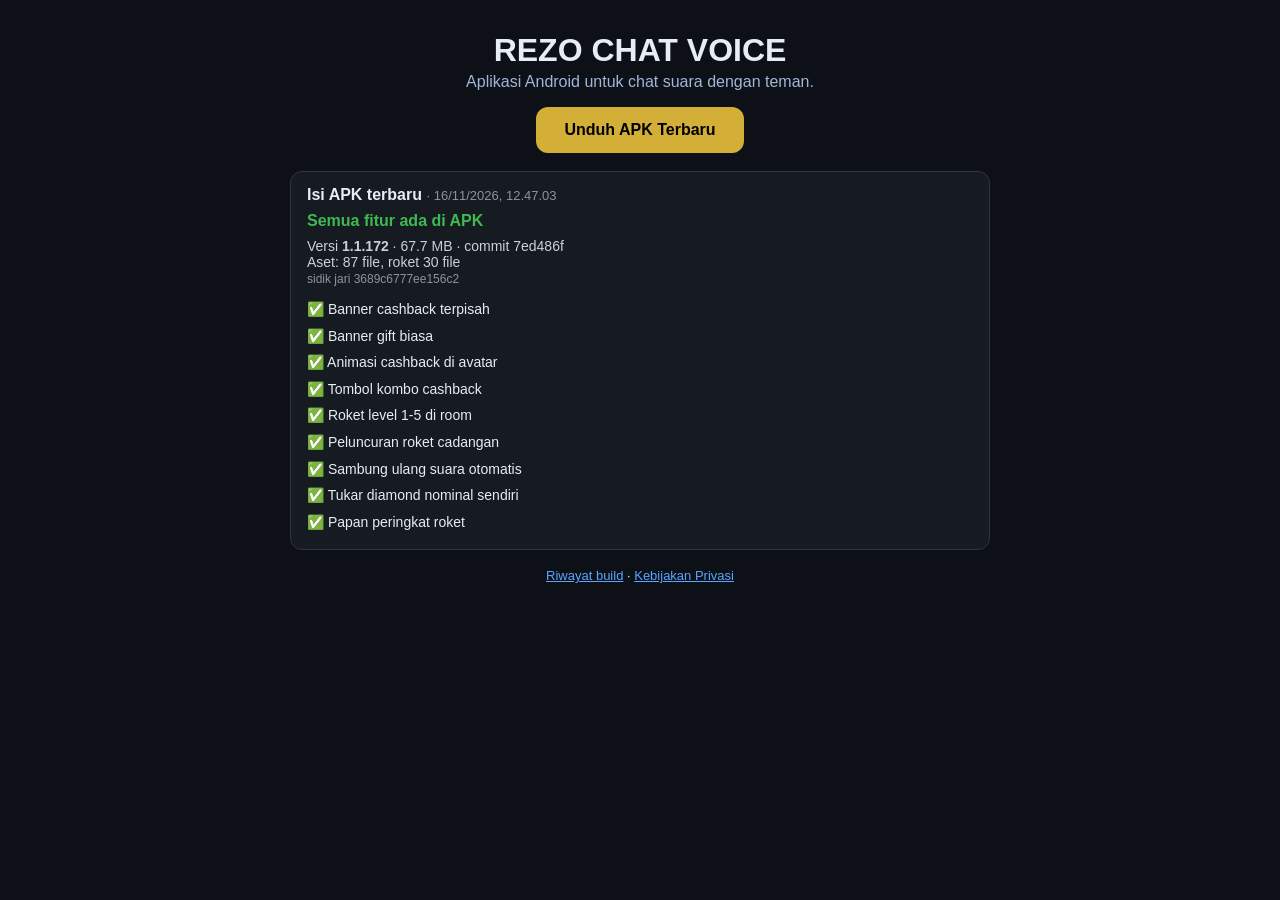
<file: docs/index.html>
<!doctype html>
<html lang="id"><head><meta charset="utf-8"><meta name="viewport" content="width=device-width,initial-scale=1"><title>REZO CHAT VOICE</title></head>
<body style="font-family:sans-serif;max-width:700px;margin:32px auto;padding:0 16px;text-align:center;background:#0d1117;color:#e6edf3">
<h1 style="margin-bottom:4px">REZO CHAT VOICE</h1>
<p style="color:#9fb6d9;margin-top:0">Aplikasi Android untuk chat suara dengan teman.</p>
<p><a href="https://43-156-99-4.sslip.io/unduh/universal" style="display:inline-block;background:#d4af37;color:#000;padding:14px 28px;border-radius:12px;font-weight:bold;text-decoration:none">Unduh APK Terbaru</a></p>
<p id="kode" style="color:#9fb6d9"></p>

<div style="text-align:left;background:#161b22;border:1px solid #30363d;border-radius:12px;padding:14px 16px;margin:18px 0">
  <b>Isi APK terbaru</b> <span id="cek-waktu" style="color:#8b949e;font-size:13px"></span>
  <div id="status" style="margin-top:8px;font-weight:bold"></div>
  <div id="ringkas" style="color:#c9d1d9;font-size:14px;margin-top:8px">Memuat…</div>
  <div id="fitur" style="margin-top:10px;font-size:14px;line-height:1.9"></div>
</div>

<p style="font-size:13px"><a href="https://github.com/exbottod/rezo-star-voice-chat-room/actions" style="color:#58a6ff">Riwayat build</a> &middot; <a href="privacy.html" style="color:#58a6ff">Kebijakan Privasi</a></p>
<script>
var k=new URLSearchParams(location.search).get("invite");
if(k&&/^\d+$/.test(k)){document.getElementById("kode").textContent="Kode undangan: "+k+" (masukkan di menu Undang teman setelah login)";}

function esc(s){return String(s==null?"":s).replace(/[&<>"]/g,function(c){return {"&":"&amp;","<":"&lt;",">":"&gt;",'"':"&quot;"}[c]})}

fetch("build-info.json?t="+Date.now()).then(function(r){return r.json()}).then(function(d){
  document.getElementById("ringkas").innerHTML =
    "Versi <b>"+esc(d.versi||"?")+"</b> &middot; "+esc(d.ukuran_mb)+" MB &middot; commit "+esc(d.commit||"-")+
    "<br>Aset: "+esc(d.aset_total)+" file, roket "+esc(d.aset_roket)+" file"+
    "<br><span style=\"color:#8b949e;font-size:12px\">sidik jari "+esc((d.sha256||"").slice(0,16))+"</span>";
  if(d.waktu){
    try { document.getElementById("cek-waktu").textContent = "· " + new Date(d.waktu).toLocaleString("id-ID"); } catch(e){}
  }
  var st=document.getElementById("status");
  if(d.status==="gagal"){
    st.innerHTML="<span style=\"color:#f85149\">Build gagal</span>";
  } else if((d.masalah||[]).length){
    st.innerHTML="<span style=\"color:#d29922\">Build jadi, tapi ada yang tidak masuk</span>";
  } else {
    st.innerHTML="<span style=\"color:#3fb950\">Semua fitur ada di APK</span>";
  }
  if((d.masalah||[]).length){
    document.getElementById("ringkas").innerHTML +=
      "<div style=\"color:#f85149;margin-top:8px\"><b>Daftar masalah:</b><br>" +
      d.masalah.map(function(x){return esc(x)}).join("<br>") + "</div>";
  }
  var ada=(d.fitur||[]).filter(function(f){return f.ada});
  var hilang=(d.fitur||[]).filter(function(f){return !f.ada});
  var h="";
  ada.forEach(function(f){ h += "<div>✅ "+esc(f.nama)+"</div>"; });
  hilang.forEach(function(f){ h += "<div style=\"color:#f85149\">❌ "+esc(f.nama)+" (tidak ada di APK ini)</div>"; });
  document.getElementById("fitur").innerHTML = h || "";
}).catch(function(){
  // Cadangan: ambil info dari halaman rilis GitHub kalau build-info belum ada.
  fetch("https://api.github.com/repos/exbottod/rezo-star-voice-chat-room/releases/latest")
    .then(function(r){return r.json()}).then(function(d){
      var a=(d.assets||[])[0]||{};
      document.getElementById("ringkas").innerHTML =
        "Versi rilis <b>"+esc(d.tag_name||d.name||"?")+"</b> &middot; "+esc(viewMb(a.size))+" MB"+
        "<br><span style=\"color:#8b949e;font-size:12px\">Diunggah "+esc(d.published_at?new Date(d.published_at).toLocaleString("id-ID"):"-")+"</span>";
      document.getElementById("status").innerHTML="<span style=\"color:#d29922\">Data isi APK belum ada di build ini</span>";
    }).catch(function(){ document.getElementById("ringkas").textContent = "Belum ada data build."; });
});
function viewMb(n){ n=Number(n||0); return n?(n/1048576).toFixed(1):"?" }
</script>
</body></html>
</file>
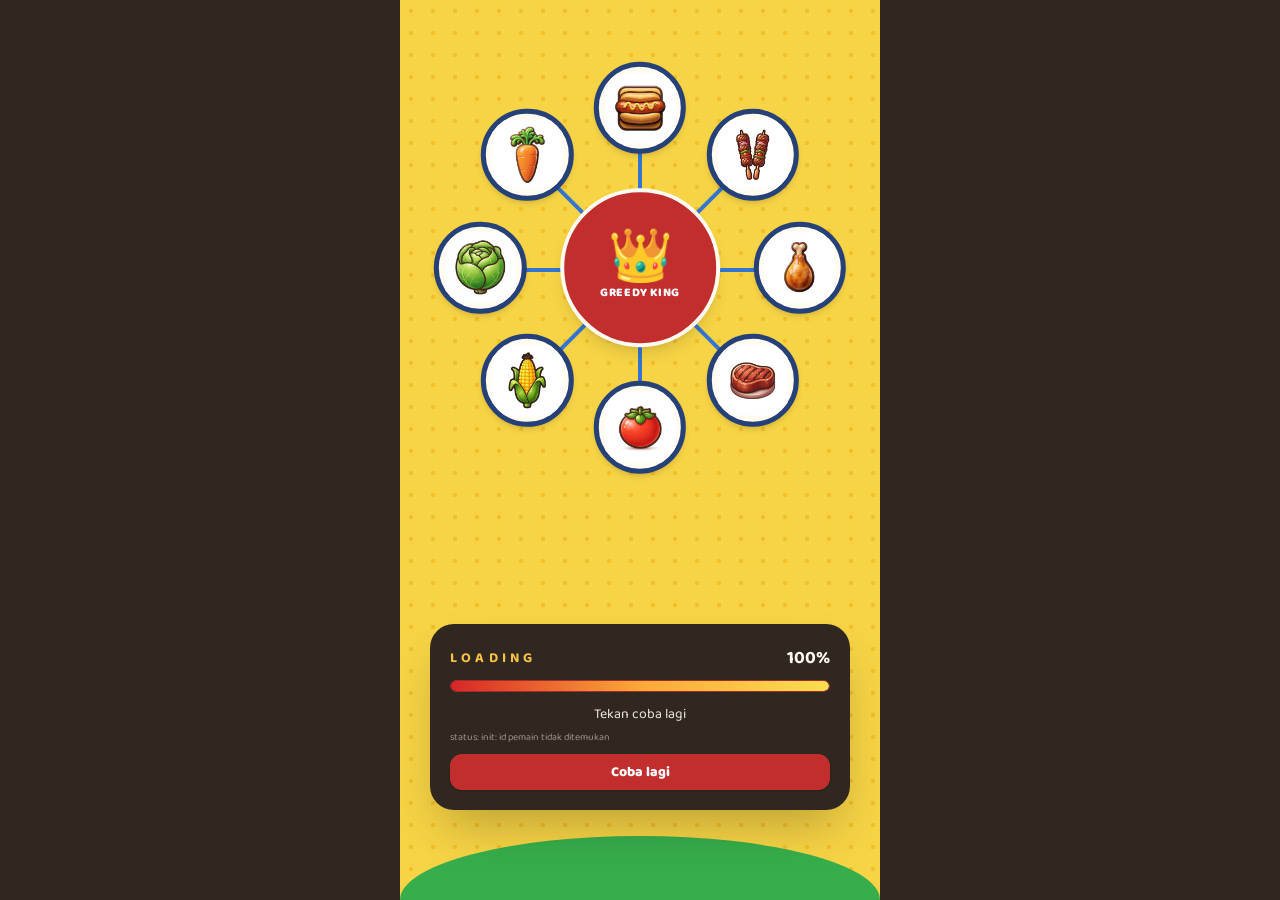
<file: docs/greedy/index.html>
<!DOCTYPE html>
<html lang="id">
<head>
<script>
(function(){
  // Tinggi layar nyata dalam piksel. Dipasang langsung ke html, body, #root
  // dan pembungkus game, karena di sebagian WebView 100dvh bernilai 0 sehingga
  // seluruh isi game tingginya nol dan yang terlihat cuma latar kuning.
  function tinggi(){
    var h = window.innerHeight || document.documentElement.clientHeight || screen.height || 0;
    if (h < 100) return;
    var px = h + "px";
    var d = document.documentElement, b = document.body;
    d.style.setProperty("--gk-h", px);
    d.style.height = px;
    if (b) { b.style.height = px; b.style.minHeight = px; }
    var r = document.getElementById("root");
    if (r) { r.style.height = px; r.style.minHeight = px; }
    var iso = document.querySelectorAll(".h-dvh,.min-h-dvh");
    for (var i = 0; i < iso.length; i++) {
      iso[i].style.height = px; iso[i].style.minHeight = px;
    }
  }
  tinggi();
  window.addEventListener("resize", tinggi);
  window.addEventListener("orientationchange", tinggi);
  document.addEventListener("DOMContentLoaded", tinggi);
  // React menggambar belakangan, jadi diulang sampai elemennya ada.
  var n = 0;
  var ulang = setInterval(function(){ tinggi(); if (++n > 80) clearInterval(ulang); }, 150);
  var mo = new MutationObserver(tinggi);
  document.addEventListener("DOMContentLoaded", function(){
    var r = document.getElementById("root");
    if (r) mo.observe(r, {childList:true, subtree:true});
  });
})();
</script>
<meta charset="utf-8" />
<meta name="viewport" content="width=device-width, initial-scale=1, maximum-scale=1, user-scalable=no, viewport-fit=cover" />
<title>Greedy King</title>
<script>
(function () {
  var b = window.RezoBridge;
  function ambil(fn) { try { return b && b[fn] ? b[fn]() : ""; } catch (e) { return ""; } }
  // Parameter di alamat adalah sumber utama; jembatan RezoBridge hanya cadangan.
  // Dulu token dari jembatan bisa kosong sehingga server menolak sesi.
  var q = {};
  try {
    (location.search || "").replace(/^\?/, "").split("&").forEach(function (pasangan) {
      if (!pasangan) return;
      var i = pasangan.indexOf("=");
      var k = i < 0 ? pasangan : pasangan.slice(0, i);
      var v = i < 0 ? "" : pasangan.slice(i + 1);
      q[decodeURIComponent(k)] = decodeURIComponent(v);
    });
  } catch (e) {}
  window.__GREEDY_API__ = "https://43-156-99-4.sslip.io/greedy";
  window.__GREEDY_TOKEN__ = q.t || ambil("token") || window.__GREEDY_TOKEN__ || "";
  var uid = q.u || ambil("uid"), nama = q.n || ambil("nama");
  if (uid) window.__GREEDY_USER__ = { id: String(uid), name: String(nama || "Player") };
  var chip = ambil("chips"); if (chip) { try { window.__GREEDY_CHIPS__ = JSON.parse(chip); } catch (e) {} }
})();
</script>
<script>
(function(){
  // Permintaan ke server dompet dikerjakan app lewat jembatan Android, karena
  // di sebagian HP permintaan dari halaman lokal tidak pernah sampai. Jawaban
  // dikirim balik tanpa menunggu, supaya animasi loading tetap berjalan.
  var asli = window.fetch;
  var DASAR = "https://43-156-99-4.sslip.io";
  var urut = 0;
  var tunggu = {};
  window.__gkBalas = function (id, teks) {
    var selesai = tunggu[id];
    delete tunggu[id];
    if (selesai) selesai(teks);
  };
  window.fetch = function (alamat, opsi) {
    try {
      var url = typeof alamat === "string" ? alamat : (alamat && alamat.url) || "";
      var jembatan = window.RezoBridge;
      // Kalau halaman ini sudah dilayani dari server yang sama, pakai jalur
      // biasa; jembatan hanya dipakai untuk halaman yang dibuka dari dalam APK.
      var sesamaAsal = location.host && DASAR.indexOf(location.host) > -1;
      if (!sesamaAsal && url.indexOf(DASAR) === 0 && jembatan && jembatan.mintaAsync) {
        var metode = (opsi && opsi.method) || "GET";
        var isi = (opsi && opsi.body) ? String(opsi.body) : "";
        var jalur = url.slice(DASAR.length) || "/";
        return new Promise(function (selesai) {
          var id = String(++urut);
          tunggu[id] = function (teks) {
            selesai(new Response(teks || "{}", {
              status: 200,
              headers: { "Content-Type": "application/json" }
            }));
          };
          try {
            jembatan.mintaAsync(id, metode, jalur, isi);
          } catch (e) {
            delete tunggu[id];
            selesai(new Response('{"ok":0,"error":"jembatan gagal"}', { status: 200 }));
          }
        });
      }
    } catch (e) { }
    return asli.apply(this, arguments);
  };
})();
</script>
  <script defer src="./assets/index-BJNBfRFH.js"></script>
  <link rel="stylesheet" crossorigin href="./assets/index-DX08ztSK.css">
</head>
<body>
<div id="boot" style="position:fixed;inset:0;z-index:2147483647;display:flex;flex-direction:column;align-items:center;justify-content:center;gap:18px;background:#0a0f1e;color:#f3f6ff;font-family:system-ui,-apple-system,'Segoe UI',Roboto,sans-serif;text-align:center;padding:22px">
  <style>
    #gkRoda{position:relative;width:210px;height:210px}
    #gkCakram{position:absolute;inset:0;border-radius:50%;background:radial-gradient(circle at 50% 45%,#ffe98a 0%,#f2b53c 55%,#c98a1e 100%);border:7px solid #fff6d0;box-shadow:0 8px 20px rgba(120,70,0,.28),inset 0 0 22px rgba(150,90,0,.25);animation:gkPutar 7s linear infinite}
    #gkCakram img{position:absolute;width:52px;height:52px;left:50%;top:50%;margin:-26px 0 0 -26px;object-fit:contain;filter:drop-shadow(0 3px 4px rgba(0,0,0,.22))}
    #gkTunjuk{position:absolute;left:50%;top:-14px;transform:translateX(-50%);width:0;height:0;border-left:14px solid transparent;border-right:14px solid transparent;border-top:26px solid #b81f33;filter:drop-shadow(0 2px 3px rgba(0,0,0,.3));z-index:2}
    #gkAngka{position:absolute;left:50%;top:50%;transform:translate(-50%,-50%);width:92px;height:92px;border-radius:50%;background:rgba(255,250,225,.92);display:flex;align-items:center;justify-content:center;font-weight:800;font-size:22px;color:#8a4a00;box-shadow:inset 0 0 10px rgba(120,70,0,.25)}
    @keyframes gkPutar{from{transform:rotate(0)}to{transform:rotate(360deg)}}
  </style>
  <div id="gkRoda">
    <div id="gkTunjuk"></div>
    <div id="gkCakram"></div>
    <div id="gkAngka">0%</div>
  </div>
  <div style="font-weight:800;font-size:19px;letter-spacing:.5px">GREEDY KING</div>
  <div id="bootmsg" style="font-size:13px;opacity:.8;max-width:280px;line-height:1.5">Menyiapkan game...</div>
  <div id="booterr" style="display:none;font-size:11px;line-height:1.5;background:#fff;border:2px solid #b81f33;border-radius:12px;padding:10px 12px;max-width:100%;word-break:break-word;text-align:left"></div>
</div>
<script>
(function () {
  // Roda berisi gambar makanan asli, sama seperti tampilan game.
  var makanan = ["cabbage","carrot","corn","drumstick","hotdog","pizza","salad","skewer","steak","tomato"];
  var cakram = document.getElementById("gkCakram");
  if (cakram) {
    for (var i = 0; i < makanan.length; i++) {
      var img = document.createElement("img");
      img.src = "./assets/images/" + makanan[i] + ".png";
      img.onerror = function () { this.style.display = "none"; };
      var sudut = (360 / makanan.length) * i;
      img.style.transform = "rotate(" + sudut + "deg) translateY(-74px) rotate(" + (-sudut) + "deg)";
      cakram.appendChild(img);
    }
  }
  var angka = document.getElementById("gkAngka");
  var n = 0;
  var naik = setInterval(function () {
    if (n < 88) { n += 2; if (angka) angka.textContent = n + "%"; }
  }, 90);
  window.__gkNaik = naik;
  window.__gkAngka = function (v) {
    if (angka) angka.textContent = v + "%";
  };
})();
</script>
<script>
(function () {
  var msg = document.getElementById("bootmsg");
  var box = document.getElementById("booterr");
  window.__reactJalan = false;
  function tampilErr(t) {
    if (!box) return;
    box.style.display = "block";
    box.textContent = String(t).slice(0, 600);
  }
  window.__bootErr = tampilErr;
  // Layar muat hanya dicabut kalau game benar-benar sudah menggambar sesuatu.
  // Kalau dicabut terlalu cepat, layar jadi kuning kosong tanpa penjelasan.
  window.__bootSelesai = function () {
    var b = document.getElementById("boot");
    if (b) b.remove();
  };
  // Begitu game menggambar apa pun, layar muat dicabut sendiri. Jangan menunggu
  // panggilan dari dalam game, karena kalau game berhenti, layar muat menutupi
  // pesan aslinya dan yang terlihat cuma kuning.
  // Game dianggap benar-benar tampil hanya kalau ada kotak yang terlihat.
  // Kalau React sempat menempel tapi isinya kosong, layar muat DIBIARKAN,
  // supaya tidak pernah lagi jadi kuning polos tanpa tulisan.
  function sudahTampil() {
    var r = document.getElementById("root");
    if (!r) return false;
    // Dianggap tampil hanya kalau ada isi nyata: tulisan, gambar, atau kanvas.
    // Kotak kosong berukuran besar tidak dihitung, supaya layar tidak pernah
    // berubah jadi kuning polos tanpa tulisan.
    if ((r.innerText || "").trim().length > 15) return true;
    var nyata = r.querySelectorAll("canvas,img,svg,button");
    for (var i = 0; i < nyata.length; i++) {
      var q = nyata[i].getBoundingClientRect();
      if (q.width > 24 && q.height > 24) return true;
    }
    return false;
  }
  var cek = setInterval(function () {
    if (sudahTampil()) {
      clearInterval(cek);
      window.__gkSudahTampil = true;
      var b = document.getElementById("boot");
      if (b) b.remove();
    }
  }, 300);
  window.onerror = function (m, src, l, c, e) {
    tampilErr("Error: " + m + "\n" + (src || "") + ":" + (l || 0) + "\n" + ((e && e.stack) || ""));
  };
  window.addEventListener("unhandledrejection", function (ev) {
    var r = ev.reason;
    tampilErr("Gagal: " + ((r && (r.message || r)) || "tidak diketahui"));
  });
  setTimeout(function () {
    if (!window.__reactJalan && msg) msg.textContent = "Masih memuat kode game... (" + location.host + ")";
  }, 4000);
  setTimeout(function () {
    if (!window.__reactJalan && msg) msg.textContent = "Kode game belum jalan. Halaman: " + location.href.slice(0, 90);
  }, 10000);
  // Jaring pengaman terakhir: kalau sampai 8 detik game belum menggambar,
  // tampilkan sebabnya, jangan biarkan layar kuning tanpa penjelasan.
  setTimeout(function () {
    if (!window.__gkSudahTampil && window.__gkSebab) { try { window.__gkSebab(""); } catch (e) {} }
  }, 8000);
})();
</script>


<div id="gksebab" style="display:none;position:fixed;inset:0;z-index:2147483647;background:#fbdb2e;color:#3a2b12;font-family:system-ui,-apple-system,'Segoe UI',Roboto,sans-serif;padding:22px;overflow:auto">
  <div style="font-size:22px;font-weight:800;margin-bottom:10px">Game belum bisa jalan</div>
  <div id="gksebabisi" style="font-size:12px;line-height:1.6;background:#fff;border:2px solid #b81f33;border-radius:12px;padding:12px;word-break:break-word;white-space:pre-wrap"></div>
  <button id="gkcobaLagi" style="margin-top:14px;width:100%;padding:14px;border:0;border-radius:12px;background:#b81f33;color:#fff;font-size:15px;font-weight:700">Coba lagi</button>
</div>
<script>
(function () {
  var panel = document.getElementById("gksebab");
  var isi = document.getElementById("gksebabisi");
  var pesanAkhir = "";
  function catat(t) { pesanAkhir = String(t || "").slice(0, 400); }
  window.addEventListener("error", function (e) { catat("Error: " + (e.message || "") ); });
  window.addEventListener("unhandledrejection", function (e) {
    var r = e.reason; catat("Gagal: " + ((r && (r.message || r)) || "tidak diketahui"));
  });
  function tampilSebab(asli) {
    var b = window.RezoBridge;
    function ambil(fn) { try { return b && b[fn] ? b[fn]() : null; } catch (e) { return "gagal"; } }
    var uid = ambil("uid"), tok = ambil("token");
    var baris = [
      "Penyebab: " + (asli || pesanAkhir || "kode game berhenti tanpa pesan"),
      "Layar game: " + (function () {
        var r = document.getElementById("root");
        var t = ((r && r.innerText) || "").replace(/\s+/g, " ").trim();
        return t ? t.slice(-70) : "(kosong)";
      })(),

      "",
      "Alamat halaman: " + location.href.slice(0, 90),
      "Jembatan app (RezoBridge): " + (b ? "ada" : "tidak ada"),
      "ID pemain: " + (uid ? "ada (" + String(uid).slice(0, 12) + ")" : "kosong"),
      "Token: " + (tok ? "ada (" + String(tok).length + " huruf)" : "kosong"),
      "Isi layar: " + (document.getElementById("root") ? document.getElementById("root").children.length + " bagian" : "tidak ada"),
    ];
    isi.textContent = baris.join("\n");
    panel.style.display = "block";
    var boot = document.getElementById("boot");
    if (boot) boot.remove();
  }
  window.__gkSebab = tampilSebab;
  document.getElementById("gkcobaLagi").onclick = function () { location.reload(); };
  // Kalau game tidak menggambar apa pun, tampilkan penyebabnya, bukan layar kuning kosong.
  setTimeout(function () {
    if (!window.__gkSudahTampil) {
      tampilSebab(pesanAkhir || "kode game berhenti sebelum menggambar apa pun (12 detik)");
    }
  }, 12000);
})();
</script>

<div id="root"></div>
<script>
/* Jaring pengaman: layar loading tidak boleh menutupi game selamanya. */
(function () {
  function tutup() {
    var b = document.getElementById("boot");
    if (b && document.getElementById("root") && document.getElementById("root").children.length > 0) {
      b.style.display = "none";
    }
  }
  setInterval(tutup, 400);
  window.addEventListener("error", function (e) {
    var t = document.getElementById("booterr");
    if (t) { t.style.display = "block"; t.textContent = "Galat: " + ((e && e.message) || "tidak diketahui"); }
  });
})();
</script>
<script>
/* Pengawas kemacetan (cadangan).
   Tulisan "LOADING 6%" berasal dari React, jadi kalau angkanya tidak naik
   berarti timer halaman berhenti. Pengawas utama ada di sisi app (Kotlin)
   karena tidak ikut berhenti; skrip ini hanya menampilkan penyebabnya supaya
   layar tidak mentok di 6% tanpa keterangan. */
(function () {
  var mulai = Date.now();
  var selesai = false;
  function teks() {
    var r = document.getElementById("root");
    return ((r && r.innerText) || "").replace(/\s+/g, " ").trim();
  }
  function persen(t) {
    var m = t.match(/LOADING\s*(\d+)\s*%/i);
    return m ? parseInt(m[1], 10) : -1;
  }
  setInterval(function () {
    if (selesai) return;
    var t = teks(), p = persen(t);
    if (p < 0 || p >= 100) return;
    var detik = Math.round((Date.now() - mulai) / 1000);
    if (detik < 15) return;
    selesai = true;
    try {
      window.__gkSebab && window.__gkSebab(
        "Game berhenti di " + p + "% setelah " + detik + " detik. Status: " +
        t.slice(-60) + " | Token: " + String((window.__GREEDY_TOKEN__ || "").length) + " huruf"
      );
    } catch (e) {}
  }, 2000);
})();
</script>
</body>
</html>
</file>
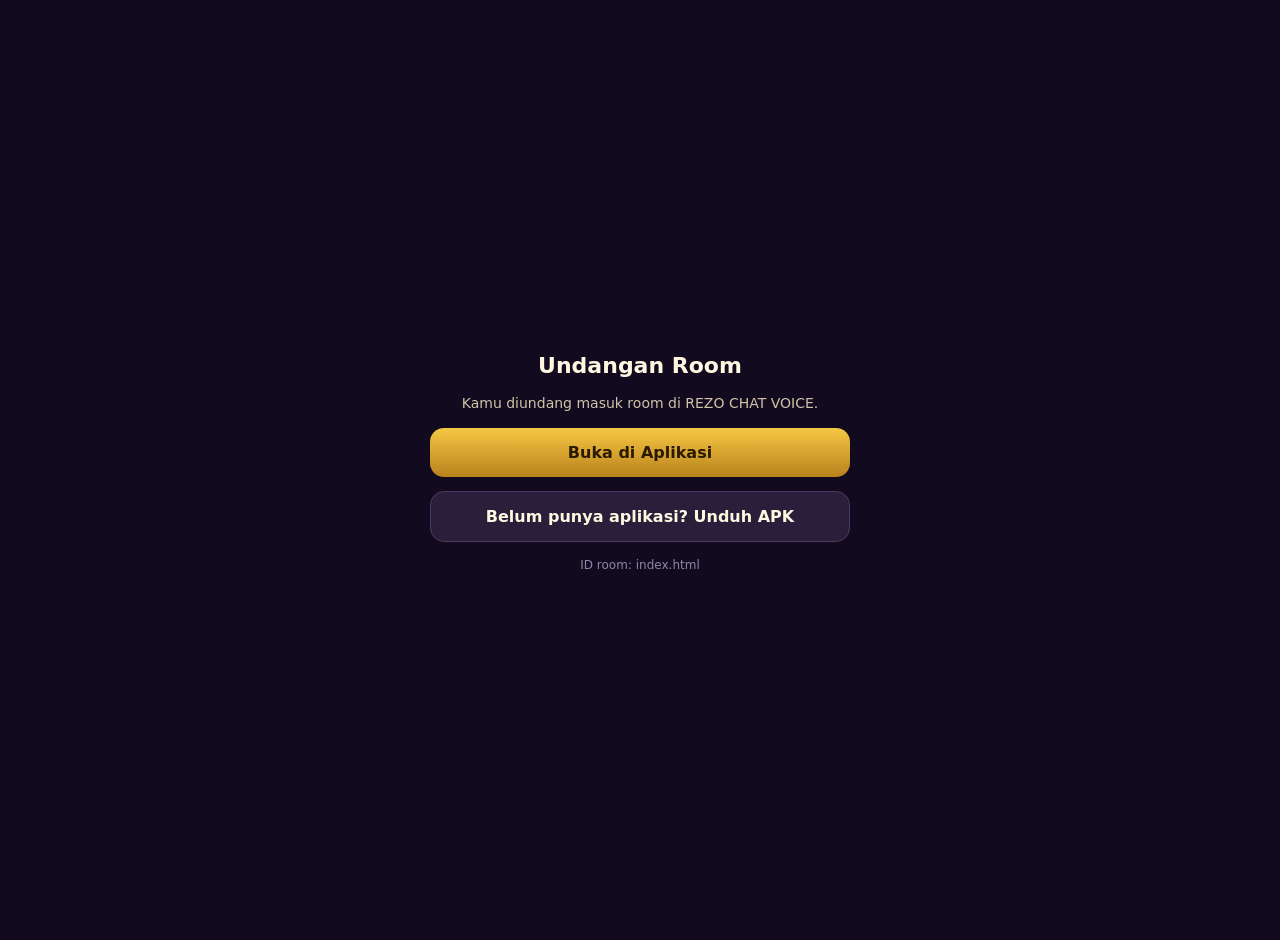
<file: docs/room/index.html>
<!doctype html>
<html lang="id"><head><meta charset="utf-8">
<meta name="viewport" content="width=device-width,initial-scale=1">
<title>Buka Room - REZO CHAT VOICE</title>
<style>
body{font-family:system-ui,sans-serif;background:#120a1f;color:#fff8e1;margin:0;min-height:100vh;display:flex;align-items:center;justify-content:center;padding:20px}
.box{max-width:420px;width:100%;text-align:center}
h1{font-size:22px;margin:0 0 8px}
p{font-size:14px;color:#cfc4a8;line-height:1.6}
.btn{display:block;margin:14px 0;padding:15px;border-radius:14px;font-weight:800;text-decoration:none;font-size:16px}
.go{background:linear-gradient(#f6c744,#b9821c);color:#2a1a00}
.dl{background:#2a1f3a;color:#fff8e1;border:1px solid #4a3a63}
.room{font-size:12px;color:#8f85a8;word-break:break-all;margin-top:10px}
</style></head><body>
<div class="box">
  <h1>Undangan Room</h1>
  <p>Kamu diundang masuk room di REZO CHAT VOICE.</p>
  <a class="btn go" id="go" href="#">Buka di Aplikasi</a>
  <a class="btn dl" href="https://43-156-99-4.sslip.io/unduh/universal">Belum punya aplikasi? Unduh APK</a>
  <p class="room" id="info"></p>
</div>
<script>
(function () {
  var PKG = 'com.rezochatvoice.exceo';
  function idFromUrl() {
    var q = new URLSearchParams(location.search).get('id');
    if (q) return q;
    var m = location.pathname.match(/\/room[\/.]([^\/?#]+)/);
    return m ? decodeURIComponent(m[1]) : '';
  }
  var id = idFromUrl();
  var go = document.getElementById('go');
  var info = document.getElementById('info');
  if (!id) {
    // Tanpa ID: beri cara tempel link/ID supaya halaman tidak jadi jalan buntu.
    info.innerHTML = 'Link room tidak lengkap. Tempel link atau ID room di bawah ini:' +
      '<input id="manual" placeholder="ID room atau link undangan" style="width:100%;margin-top:10px;padding:12px;border-radius:10px;border:1px solid #4a3a63;background:#1c142c;color:#fff8e1;font-size:14px;box-sizing:border-box">' +
      '<button id="bukam" style="width:100%;margin-top:10px;padding:14px;border-radius:12px;border:0;font-weight:800;font-size:15px;background:linear-gradient(#f6c744,#b9821c);color:#2a1a00">Buka Room</button>';
    go.style.display = 'none';
    document.getElementById('bukam').onclick = function () {
      var v = (document.getElementById('manual').value || '').trim();
      var m = v.match(/[?&]id=([^&#\s]+)/) || v.match(/\/room[\/.]([^\/?#\s]+)/);
      var roomId = m ? decodeURIComponent(m[1]) : v.replace(/\s+/g, '');
      if (!roomId) { document.getElementById('manual').focus(); return; }
      location.href = '/rezo-star-voice-chat-room/room.html?id=' + encodeURIComponent(roomId);
    };
    return;
  }
  var deep = 'rezo://room/' + id;
  var intentUrl = 'intent://room/' + id + '#Intent;scheme=rezo;package=' + PKG + ';end';
  var isAndroid = /Android/i.test(navigator.userAgent);
  go.href = isAndroid ? intentUrl : deep;
  info.textContent = 'ID room: ' + id;

  // coba buka otomatis sekali (Android memakai intent:// yang lebih andal)
  if (isAndroid) {
    setTimeout(function () {
      try { location.href = intentUrl; } catch (e) {}
    }, 500);
  }
})();
</script>
</body></html>
</file>
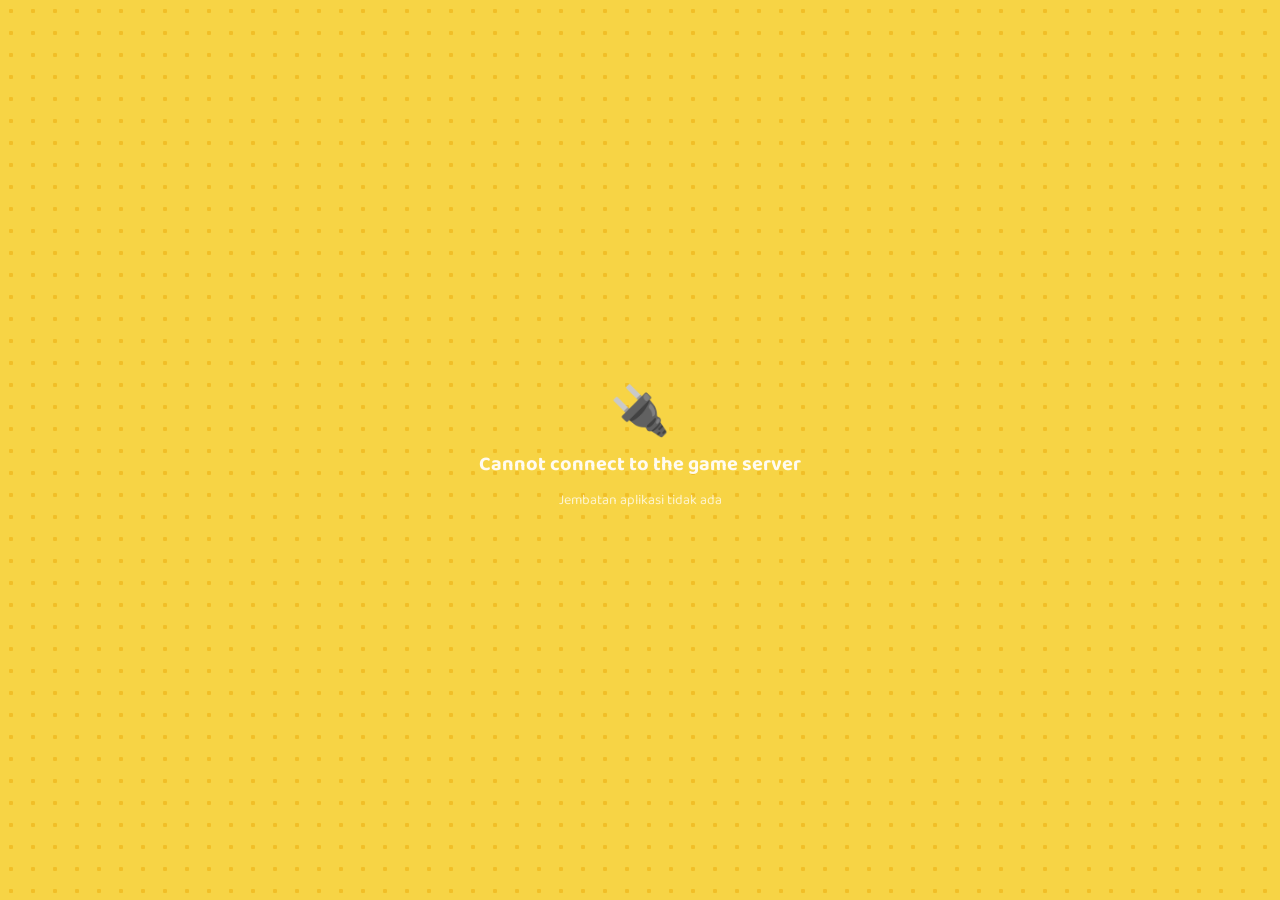
<file: app/src/main/assets/greedy/index.html>
<!doctype html>
<html lang="en">
  <head>
    <meta charset="UTF-8" />
    <link rel="icon" type="image/png" href="./assets/images/icon.png" />
    <link rel="apple-touch-icon" href="./assets/images/icon.png" />
    <meta name="viewport" content="width=device-width, initial-scale=1.0, maximum-scale=1.0, user-scalable=no" />
    <meta name="theme-color" content="#C0392B" />
    <title>Greedy King</title>
    <script>
      // Di WebView Android, 100dvh/100vh kadang bernilai 0 sehingga seluruh isi
      // game tingginya nol dan yang terlihat hanya latar kuning. Tinggi layar
      // nyata dipasang langsung sebagai piksel lewat gaya inline.
      // Penting: tidak memakai MutationObserver. Mengubah elemen dari dalam
      // observer memicu observer itu lagi tanpa henti dan membekukan halaman.
      (function () {
        function paksa(el, h) {
          if (!el || !el.style) return;
          var v = h + "px";
          // Tulis hanya kalau berubah, supaya tidak memicu penggambaran ulang terus-menerus.
          if (el.style.getPropertyValue("height") !== v) {
            el.style.setProperty("height", v, "important");
            el.style.setProperty("min-height", v, "important");
          }
        }
        function tinggi() {
          var h = window.innerHeight || document.documentElement.clientHeight || 0;
          try { if (h < 100 && window.RezoBridge && window.RezoBridge.tinggi) h = Number(window.RezoBridge.tinggi()) || 0; } catch (e) {}
          if (h < 100) h = screen.height || 0;
          return h;
        }
        function pasang() {
          var h = tinggi();
          if (h < 100) return;
          paksa(document.documentElement, h);
          paksa(document.body, h);
          var akar = document.getElementById("root");
          paksa(akar, h);
          if (akar && akar.firstElementChild) paksa(akar.firstElementChild, h);
          var st = document.getElementById("gkTinggi");
          if (!st) {
            st = document.createElement("style");
            st.id = "gkTinggi";
            (document.head || document.documentElement).appendChild(st);
          }
          var css =
            "html,body,#root{height:" + h + "px!important;min-height:" + h + "px!important}" +
            ".h-dvh,.h-svh,.h-screen{height:" + h + "px!important}" +
            ".min-h-dvh,.min-h-svh,.min-h-screen{min-height:" + h + "px!important}";
          if (st.textContent !== css) st.textContent = css;
        }
        try { pasang(); } catch (e) {}
        // Ulangi beberapa detik pertama (React memasang isi setelah skrip ini), lalu berhenti.
        var n = 0;
        var ulang = setInterval(function () {
          try { pasang(); } catch (e) {}
          if (++n > 40) clearInterval(ulang);
        }, 250);
        window.addEventListener("resize", function () { try { pasang(); } catch (e) {} });
        window.addEventListener("load", function () { try { pasang(); } catch (e) {} });
      })();
    </script>
    <script>
      // Nominal chip taruhan Greedy King diatur dari panel developer
      // (betCfg/greedyking/chips). Aplikasi menitipkan nilainya lewat jembatan
      // RezoBridge.chips(); parameter ?bet= dipakai sebagai cadangan. Nilai ini
      // harus siap sebelum bundel game jalan, jadi dipasang di sini.
      (function () {
        try {
          var mentah = "";
          try {
            if (window.RezoBridge && window.RezoBridge.chips) mentah = String(window.RezoBridge.chips() || "");
          } catch (e) {}
          if (!mentah) {
            var m = /[?&]bet=([^&]*)/.exec(location.search || "");
            if (m) mentah = decodeURIComponent(m[1]);
          }
          var isi = mentah.trim();
          var daftar = [];
          if (isi.charAt(0) === "[") {
            try { daftar = JSON.parse(isi) || []; } catch (e) { daftar = []; }
          } else if (isi) {
            daftar = isi.split(",");
          }
          var bersih = [];
          for (var i = 0; i < daftar.length && bersih.length < 8; i++) {
            var n = Math.trunc(Number(daftar[i]));
            if (n > 0 && bersih.indexOf(n) < 0) bersih.push(n);
          }
          if (bersih.length) window.__GREEDY_BET__ = bersih;
        } catch (e) {}
      })();
    </script>
    <script type="module" crossorigin src="./assets/index-DYdSTxI1.js"></script>
    <link rel="stylesheet" crossorigin href="./assets/index-C6zMQ3Ai.css">
  </head>
  <body>
    <div id="root"></div>
  </body>
</html>
</file>
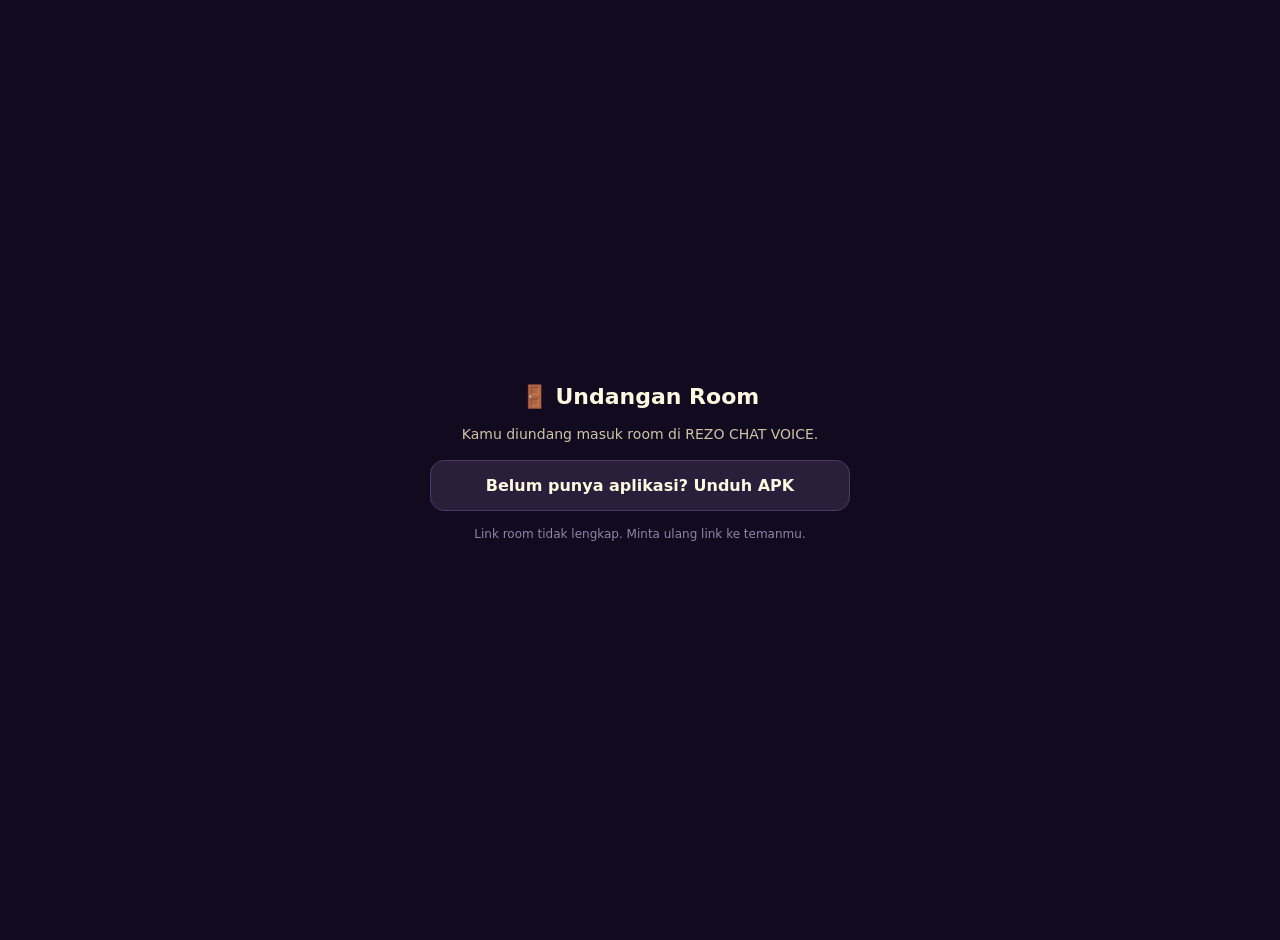
<file: room-open.html>
<!doctype html>
<html lang="id"><head><meta charset="utf-8">
<meta name="viewport" content="width=device-width,initial-scale=1">
<title>Buka Room - REZO CHAT VOICE</title>
<style>
body{font-family:system-ui,sans-serif;background:#120a1f;color:#fff8e1;margin:0;min-height:100vh;display:flex;align-items:center;justify-content:center;padding:20px}
.box{max-width:420px;width:100%;text-align:center}
h1{font-size:22px;margin:0 0 8px}
p{font-size:14px;color:#cfc4a8;line-height:1.6}
.btn{display:block;margin:14px 0;padding:15px;border-radius:14px;font-weight:800;text-decoration:none;font-size:16px}
.go{background:linear-gradient(#f6c744,#b9821c);color:#2a1a00}
.dl{background:#2a1f3a;color:#fff8e1;border:1px solid #4a3a63}
.room{font-size:12px;color:#8f85a8;word-break:break-all;margin-top:10px}
</style></head><body>
<div class="box">
  <h1>🚪 Undangan Room</h1>
  <p>Kamu diundang masuk room di REZO CHAT VOICE.</p>
  <a class="btn go" id="go" href="#">Buka di Aplikasi</a>
  <a class="btn dl" href="https://43-156-99-4.sslip.io/unduh/universal">Belum punya aplikasi? Unduh APK</a>
  <p class="room" id="info"></p>
</div>
<script>
(function () {
  function idFromUrl() {
    var q = new URLSearchParams(location.search).get('id');
    if (q) return q;
    // bentuk cantik: /room/<id>
    var m = location.pathname.match(/\/room\/([^\/?#]+)/) || location.pathname.match(/\/room\.html/);
    return m ? decodeURIComponent(m[1]) : '';
  }
  var id = idFromUrl();
  var go = document.getElementById('go');
  if (!id) {
    document.getElementById('info').textContent = 'Link room tidak lengkap. Minta ulang link ke temanmu.';
    go.style.display = 'none';
    return;
  }
  var deep = 'rezo://room/' + id;
  go.href = deep;
  document.getElementById('info').textContent = 'ID room: ' + id;
  // coba buka otomatis sekali
  var tried = false;
  function tryOpen() {
    if (tried) return;
    tried = true;
    try { location.href = deep; } catch (e) {}
  }
  if (/Android/i.test(navigator.userAgent)) setTimeout(tryOpen, 400);
})();
</script>
</body></html>
</file>
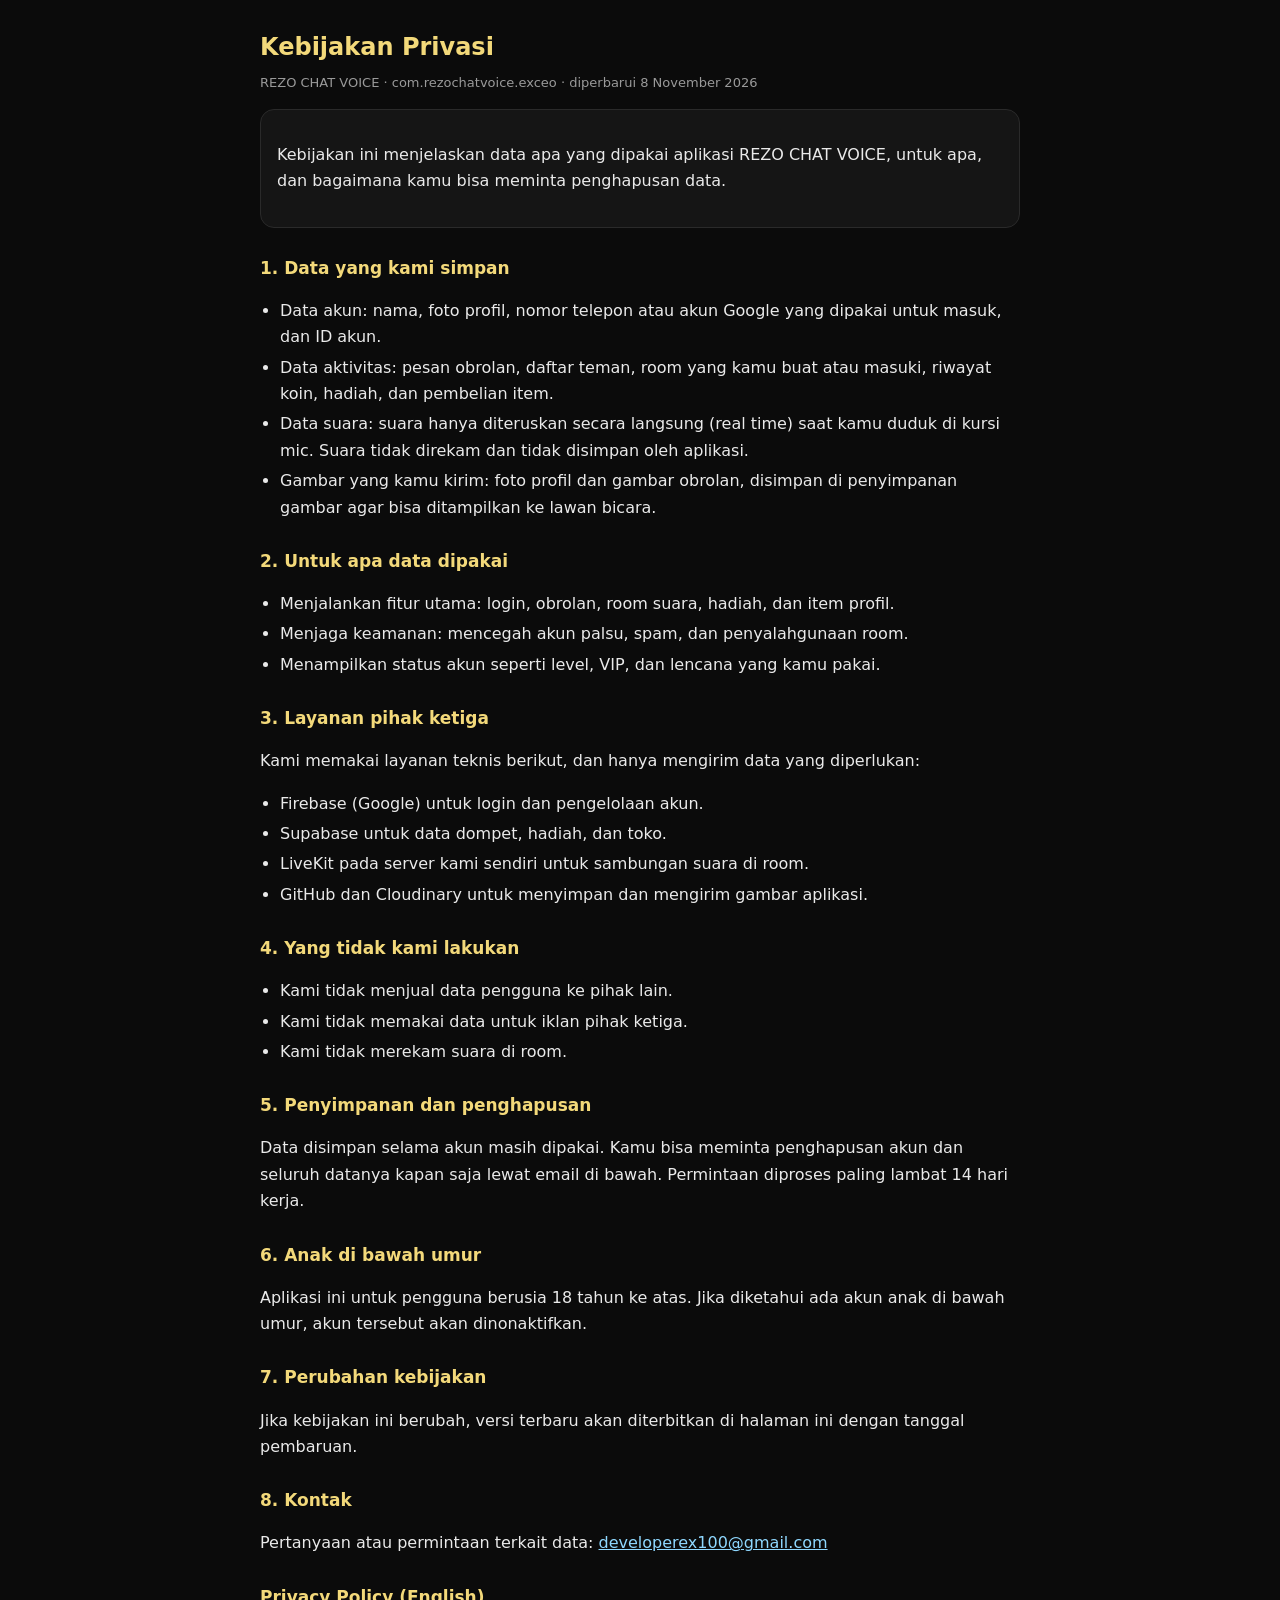
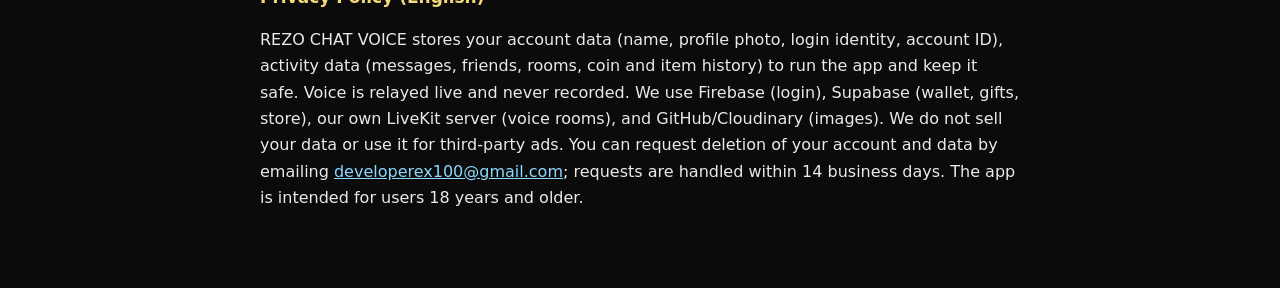
<file: docs/kebijakan-privasi.html>
<!doctype html>
<html lang="id"><head>
<meta charset="utf-8">
<meta name="viewport" content="width=device-width,initial-scale=1">
<title>Kebijakan Privasi - REZO CHAT VOICE</title>
<style>
body{margin:0;background:#0b0b0b;color:#eaeaea;font-family:system-ui,-apple-system,sans-serif;line-height:1.65}
.wrap{max-width:760px;margin:0 auto;padding:28px 20px 60px}
h1{color:#f3d97a;font-size:24px;margin:0 0 4px}
h2{color:#f3d97a;font-size:17px;margin:26px 0 8px}
.mut{color:#9a9a9a;font-size:13px}
a{color:#8fd8ff}
ul{padding-left:20px}
li{margin:4px 0}
.card{background:#151515;border:1px solid #2a2a2a;border-radius:14px;padding:16px;margin:16px 0}
</style></head><body><div class="wrap">
<h1>Kebijakan Privasi</h1>
<div class="mut">REZO CHAT VOICE &middot; com.rezochatvoice.exceo &middot; diperbarui 8 November 2026</div>

<div class="card">
<p>Kebijakan ini menjelaskan data apa yang dipakai aplikasi REZO CHAT VOICE, untuk apa, dan bagaimana kamu bisa meminta penghapusan data.</p>
</div>

<h2>1. Data yang kami simpan</h2>
<ul>
<li>Data akun: nama, foto profil, nomor telepon atau akun Google yang dipakai untuk masuk, dan ID akun.</li>
<li>Data aktivitas: pesan obrolan, daftar teman, room yang kamu buat atau masuki, riwayat koin, hadiah, dan pembelian item.</li>
<li>Data suara: suara hanya diteruskan secara langsung (real time) saat kamu duduk di kursi mic. Suara tidak direkam dan tidak disimpan oleh aplikasi.</li>
<li>Gambar yang kamu kirim: foto profil dan gambar obrolan, disimpan di penyimpanan gambar agar bisa ditampilkan ke lawan bicara.</li>
</ul>

<h2>2. Untuk apa data dipakai</h2>
<ul>
<li>Menjalankan fitur utama: login, obrolan, room suara, hadiah, dan item profil.</li>
<li>Menjaga keamanan: mencegah akun palsu, spam, dan penyalahgunaan room.</li>
<li>Menampilkan status akun seperti level, VIP, dan lencana yang kamu pakai.</li>
</ul>

<h2>3. Layanan pihak ketiga</h2>
<p>Kami memakai layanan teknis berikut, dan hanya mengirim data yang diperlukan:</p>
<ul>
<li>Firebase (Google) untuk login dan pengelolaan akun.</li>
<li>Supabase untuk data dompet, hadiah, dan toko.</li>
<li>LiveKit pada server kami sendiri untuk sambungan suara di room.</li>
<li>GitHub dan Cloudinary untuk menyimpan dan mengirim gambar aplikasi.</li>
</ul>

<h2>4. Yang tidak kami lakukan</h2>
<ul>
<li>Kami tidak menjual data pengguna ke pihak lain.</li>
<li>Kami tidak memakai data untuk iklan pihak ketiga.</li>
<li>Kami tidak merekam suara di room.</li>
</ul>

<h2>5. Penyimpanan dan penghapusan</h2>
<p>Data disimpan selama akun masih dipakai. Kamu bisa meminta penghapusan akun dan seluruh datanya kapan saja lewat email di bawah. Permintaan diproses paling lambat 14 hari kerja.</p>

<h2>6. Anak di bawah umur</h2>
<p>Aplikasi ini untuk pengguna berusia 18 tahun ke atas. Jika diketahui ada akun anak di bawah umur, akun tersebut akan dinonaktifkan.</p>

<h2>7. Perubahan kebijakan</h2>
<p>Jika kebijakan ini berubah, versi terbaru akan diterbitkan di halaman ini dengan tanggal pembaruan.</p>

<h2>8. Kontak</h2>
<p>Pertanyaan atau permintaan terkait data: <a href="mailto:developerex100@gmail.com">developerex100@gmail.com</a></p>

<h2 id="en">Privacy Policy (English)</h2>
<p>REZO CHAT VOICE stores your account data (name, profile photo, login identity, account ID), activity data (messages, friends, rooms, coin and item history) to run the app and keep it safe. Voice is relayed live and never recorded. We use Firebase (login), Supabase (wallet, gifts, store), our own LiveKit server (voice rooms), and GitHub/Cloudinary (images). We do not sell your data or use it for third-party ads. You can request deletion of your account and data by emailing <a href="mailto:developerex100@gmail.com">developerex100@gmail.com</a>; requests are handled within 14 business days. The app is intended for users 18 years and older.</p>
</div></body></html>
</file>
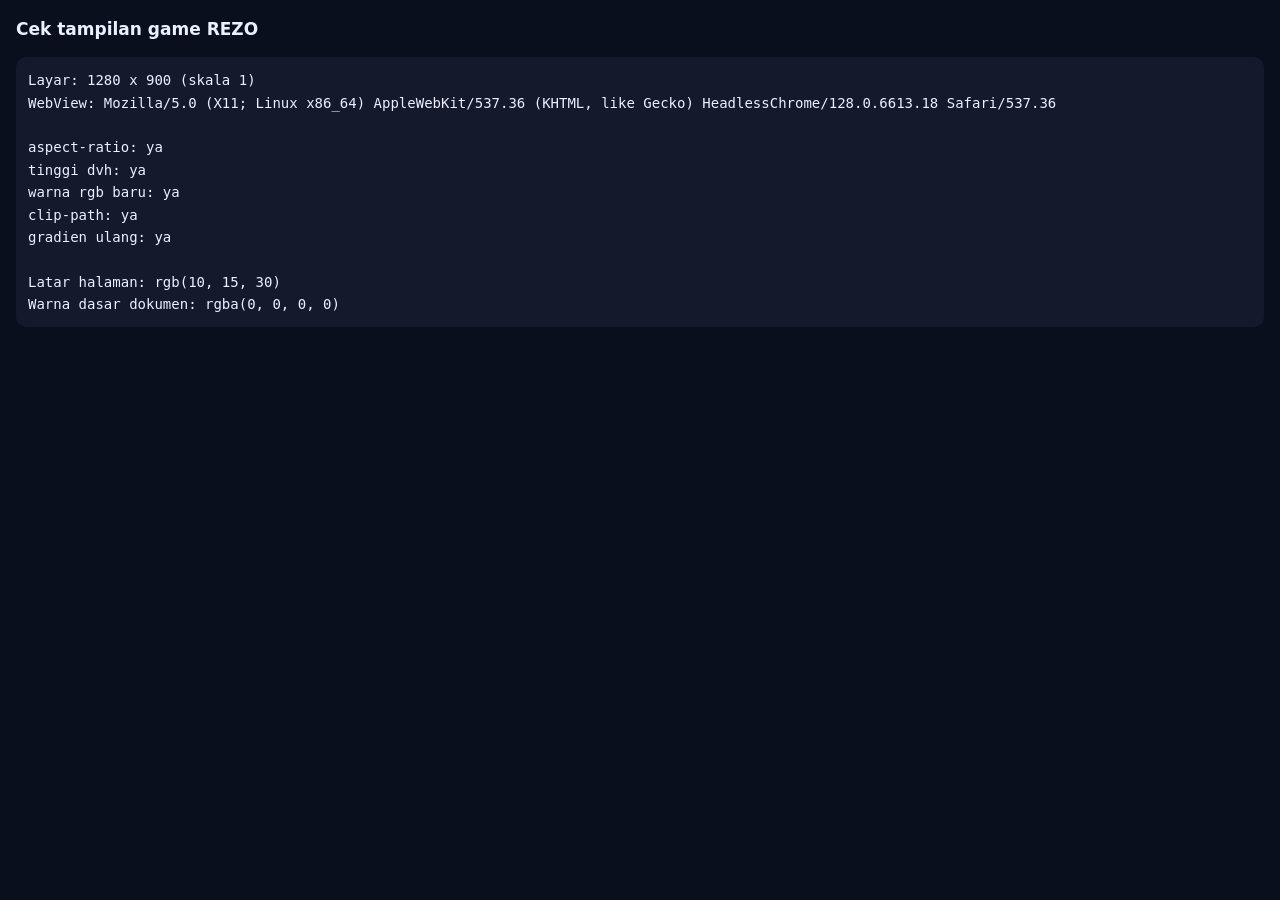
<file: docs/greedy/cek.html>
<!DOCTYPE html>
<html lang="id"><head><meta charset="utf-8" />
<meta name="viewport" content="width=device-width, initial-scale=1" />
<title>Cek tampilan game</title>
<style>
body{margin:0;padding:16px;background:#0a0f1e;color:#eaf0ff;font:14px/1.6 system-ui,sans-serif}
h1{font-size:17px;margin:0 0 10px}
pre{white-space:pre-wrap;word-break:break-word;background:#121a2c;padding:12px;border-radius:10px}
</style></head><body>
<h1>Cek tampilan game REZO</h1>
<pre id="isi">membaca...</pre>
<script>
function bisa(nilai) { try { return CSS.supports(nilai) ? "ya" : "tidak"; } catch (e) { return "tidak"; } }
var w = window, d = document.documentElement;
var baris = [
  "Layar: " + w.innerWidth + " x " + w.innerHeight + " (skala " + (w.devicePixelRatio || 1) + ")",
  "WebView: " + (navigator.userAgent || "-"),
  "",
  "aspect-ratio: " + bisa("aspect-ratio: 1 / 1"),
  "tinggi dvh: " + bisa("height: 100dvh"),
  "warna rgb baru: " + bisa("background-color: rgb(10 15 30 / 1)"),
  "clip-path: " + bisa("clip-path: circle(40%)"),
  "gradien ulang: " + bisa("background-image: repeating-linear-gradient(115deg, #fff 0 12px, transparent 12px 26px)"),
  "",
  "Latar halaman: " + getComputedStyle(document.body).backgroundColor,
  "Warna dasar dokumen: " + getComputedStyle(d).backgroundColor
];
document.getElementById("isi").textContent = baris.join("\n");
</script>
</body></html>
</file>
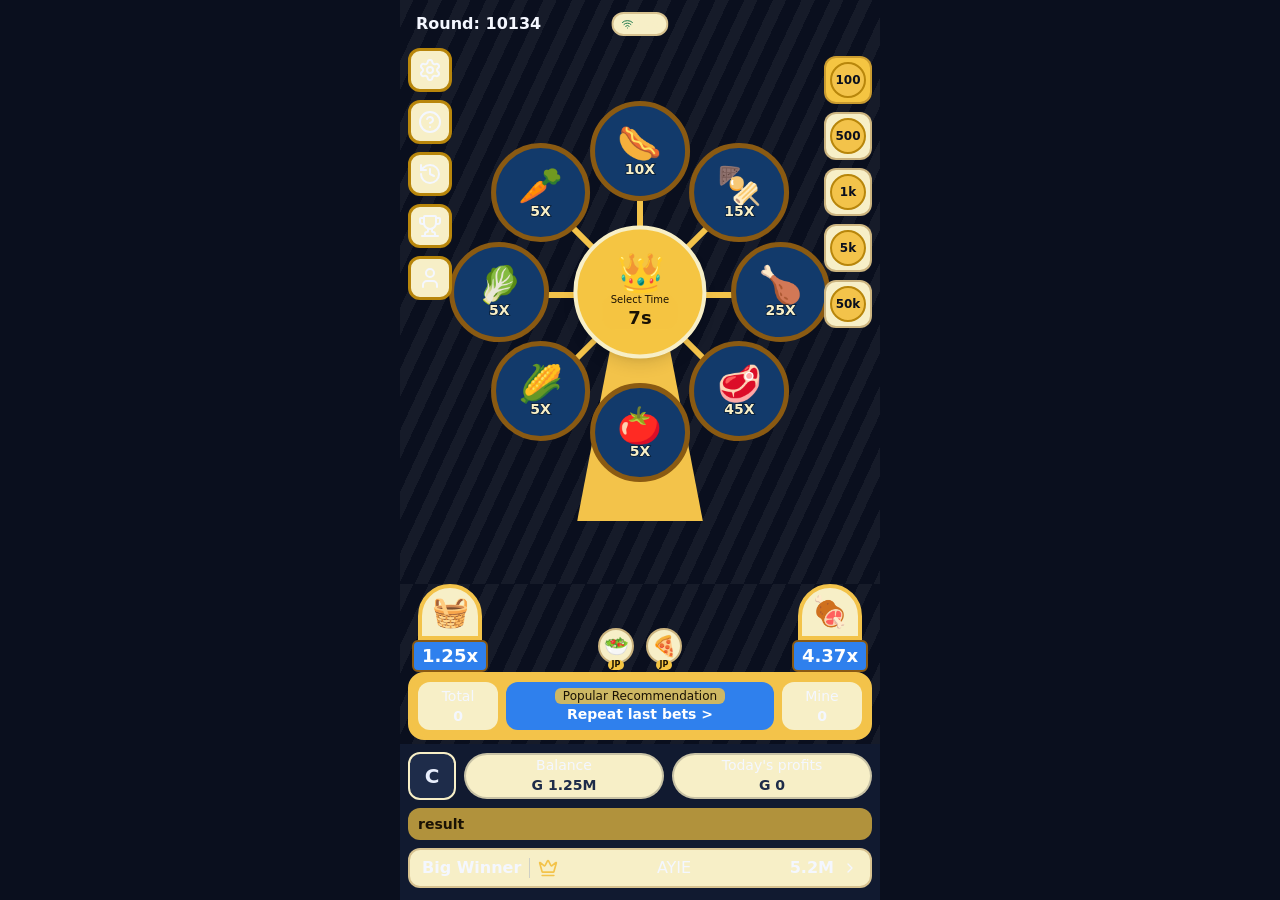
<file: docs/greedy/preview.html>
<!DOCTYPE html>
<html lang="id"><head><meta charset="utf-8" />
<meta name="viewport" content="width=device-width, initial-scale=1" />
<title>Pratinjau Greedy King</title>
<link rel="stylesheet" href="style.css" /></head>
<body class="bg-night text-cream"><div id="root"></div>
<script>
/* Pratinjau: data game dipalsukan supaya tampilan bisa diperiksa tanpa server. */
window.__GREEDY_API__ = "https://palsu.local/greedy";
window.__GREEDY_TOKEN__ = "pratinjau";
window.__GREEDY_USER__ = { id: "pratinjau", name: "CEO" };
window.__GREEDY_CHIPS__ = [100, 500, 1000, 5000, 50000];
const kini = Date.now();
window.fetch = function (url, opt) {
  const body = opt && opt.body ? JSON.parse(opt.body) : {};
  const jawab = (o) => Promise.resolve(new Response(JSON.stringify(o), { status: 200, headers: { "content-type": "application/json" } }));
  if (String(url).indexOf("top-winners") >= 0) return jawab([{ id: "1", display_name: "AYIE", win: 5200000 }]);
  if (String(url).indexOf("round-winners") >= 0) return jawab([{ id: "2", display_name: "Budi", win: 120000 }]);
  if (body.action === "init") return jawab({ serverNow: kini, name: "CEO", coins: 1250000, history: [] });
  if (body.action === "bet") return jawab({ ok: 1, coins: 1200000 });
  if (body.action === "settle") return jawab({ ok: 1, result: "carrot", bet: 5000, win: 25000, coins: 1250000 });
  return jawab({ ok: 1 });
};
</script>
<script src="bundle.js"></script>
</body></html>
</file>
<file: docs/greedy/assets/index-DX08ztSK.css>
@import"https://fonts.googleapis.com/css2?family=Baloo+2:wght@400;500;600;700;800&display=swap";*,:before,:after{--tw-border-spacing-x: 0;--tw-border-spacing-y: 0;--tw-translate-x: 0;--tw-translate-y: 0;--tw-rotate: 0;--tw-skew-x: 0;--tw-skew-y: 0;--tw-scale-x: 1;--tw-scale-y: 1;--tw-pan-x: ;--tw-pan-y: ;--tw-pinch-zoom: ;--tw-scroll-snap-strictness: proximity;--tw-gradient-from-position: ;--tw-gradient-via-position: ;--tw-gradient-to-position: ;--tw-ordinal: ;--tw-slashed-zero: ;--tw-numeric-figure: ;--tw-numeric-spacing: ;--tw-numeric-fraction: ;--tw-ring-inset: ;--tw-ring-offset-width: 0px;--tw-ring-offset-color: #fff;--tw-ring-color: rgb(59 130 246 / .5);--tw-ring-offset-shadow: 0 0 #0000;--tw-ring-shadow: 0 0 #0000;--tw-shadow: 0 0 #0000;--tw-shadow-colored: 0 0 #0000;--tw-blur: ;--tw-brightness: ;--tw-contrast: ;--tw-grayscale: ;--tw-hue-rotate: ;--tw-invert: ;--tw-saturate: ;--tw-sepia: ;--tw-drop-shadow: ;--tw-backdrop-blur: ;--tw-backdrop-brightness: ;--tw-backdrop-contrast: ;--tw-backdrop-grayscale: ;--tw-backdrop-hue-rotate: ;--tw-backdrop-invert: ;--tw-backdrop-opacity: ;--tw-backdrop-saturate: ;--tw-backdrop-sepia: ;--tw-contain-size: ;--tw-contain-layout: ;--tw-contain-paint: ;--tw-contain-style: }::backdrop{--tw-border-spacing-x: 0;--tw-border-spacing-y: 0;--tw-translate-x: 0;--tw-translate-y: 0;--tw-rotate: 0;--tw-skew-x: 0;--tw-skew-y: 0;--tw-scale-x: 1;--tw-scale-y: 1;--tw-pan-x: ;--tw-pan-y: ;--tw-pinch-zoom: ;--tw-scroll-snap-strictness: proximity;--tw-gradient-from-position: ;--tw-gradient-via-position: ;--tw-gradient-to-position: ;--tw-ordinal: ;--tw-slashed-zero: ;--tw-numeric-figure: ;--tw-numeric-spacing: ;--tw-numeric-fraction: ;--tw-ring-inset: ;--tw-ring-offset-width: 0px;--tw-ring-offset-color: #fff;--tw-ring-color: rgb(59 130 246 / .5);--tw-ring-offset-shadow: 0 0 #0000;--tw-ring-shadow: 0 0 #0000;--tw-shadow: 0 0 #0000;--tw-shadow-colored: 0 0 #0000;--tw-blur: ;--tw-brightness: ;--tw-contrast: ;--tw-grayscale: ;--tw-hue-rotate: ;--tw-invert: ;--tw-saturate: ;--tw-sepia: ;--tw-drop-shadow: ;--tw-backdrop-blur: ;--tw-backdrop-brightness: ;--tw-backdrop-contrast: ;--tw-backdrop-grayscale: ;--tw-backdrop-hue-rotate: ;--tw-backdrop-invert: ;--tw-backdrop-opacity: ;--tw-backdrop-saturate: ;--tw-backdrop-sepia: ;--tw-contain-size: ;--tw-contain-layout: ;--tw-contain-paint: ;--tw-contain-style: }*,:before,:after{box-sizing:border-box;border-width:0;border-style:solid;border-color:#e5e7eb}:before,:after{--tw-content: ""}html,:host{line-height:1.5;-webkit-text-size-adjust:100%;-moz-tab-size:4;-o-tab-size:4;tab-size:4;font-family:ui-sans-serif,system-ui,sans-serif,"Apple Color Emoji","Segoe UI Emoji",Segoe UI Symbol,"Noto Color Emoji";font-feature-settings:normal;font-variation-settings:normal;-webkit-tap-highlight-color:transparent}body{margin:0;line-height:inherit}hr{height:0;color:inherit;border-top-width:1px}abbr:where([title]){-webkit-text-decoration:underline dotted;text-decoration:underline dotted}h1,h2,h3,h4,h5,h6{font-size:inherit;font-weight:inherit}a{color:inherit;text-decoration:inherit}b,strong{font-weight:bolder}code,kbd,samp,pre{font-family:var(--font-mono);font-feature-settings:normal;font-variation-settings:normal;font-size:1em}small{font-size:80%}sub,sup{font-size:75%;line-height:0;position:relative;vertical-align:baseline}sub{bottom:-.25em}sup{top:-.5em}table{text-indent:0;border-color:inherit;border-collapse:collapse}button,input,optgroup,select,textarea{font-family:inherit;font-feature-settings:inherit;font-variation-settings:inherit;font-size:100%;font-weight:inherit;line-height:inherit;letter-spacing:inherit;color:inherit;margin:0;padding:0}button,select{text-transform:none}button,input:where([type=button]),input:where([type=reset]),input:where([type=submit]){-webkit-appearance:button;background-color:transparent;background-image:none}:-moz-focusring{outline:auto}:-moz-ui-invalid{box-shadow:none}progress{vertical-align:baseline}::-webkit-inner-spin-button,::-webkit-outer-spin-button{height:auto}[type=search]{-webkit-appearance:textfield;outline-offset:-2px}::-webkit-search-decoration{-webkit-appearance:none}::-webkit-file-upload-button{-webkit-appearance:button;font:inherit}summary{display:list-item}blockquote,dl,dd,h1,h2,h3,h4,h5,h6,hr,figure,p,pre{margin:0}fieldset{margin:0;padding:0}legend{padding:0}ol,ul,menu{list-style:none;margin:0;padding:0}dialog{padding:0}textarea{resize:vertical}input::-moz-placeholder,textarea::-moz-placeholder{opacity:1;color:#9ca3af}input::placeholder,textarea::placeholder{opacity:1;color:#9ca3af}button,[role=button]{cursor:pointer}:disabled{cursor:default}img,svg,video,canvas,audio,iframe,embed,object{display:block;vertical-align:middle}img,video{max-width:100%;height:auto}[hidden]:where(:not([hidden=until-found])){display:none}:root{--background: 48 92% 62%;--foreground: 25 25% 18%;--card: 0 0% 100%;--card-foreground: 220 25% 18%;--popover: 0 0% 100%;--popover-foreground: 25 25% 18%;--primary: 0 62% 47%;--primary-foreground: 0 0% 100%;--secondary: 215 63% 51%;--secondary-foreground: 0 0% 100%;--muted: 210 30% 93%;--muted-foreground: 215 18% 44%;--accent: 46 100% 63%;--accent-foreground: 25 30% 20%;--destructive: 0 72% 51%;--destructive-foreground: 0 0% 100%;--border: 220 45% 40%;--input: 210 20% 90%;--ring: 215 63% 51%;--chart-1: 12 76% 61%;--chart-2: 173 58% 39%;--chart-3: 197 37% 24%;--chart-4: 43 74% 66%;--chart-5: 27 87% 67%;--radius: 1rem;--font-heading: "Baloo 2", ui-rounded, system-ui, sans-serif;--font-body: "Baloo 2", ui-rounded, system-ui, sans-serif;--font-display: "Baloo 2", ui-rounded, system-ui, sans-serif;--font-mono: ui-monospace, SFMono-Regular, Menlo, monospace;--sky: 48 92% 62%;--sky-stripe: 45 88% 55%;--wheel: 215 63% 51%;--wheel-dark: 220 52% 31%;--water: 205 55% 88%;--stage: 0 60% 41%;--cream: 45 100% 97%;--gold: 42 92% 62%;--gold-dark: 38 55% 38%;--silver: 210 12% 80%;--bronze: 30 45% 55%;--night: 25 20% 16%;--grass: 130 52% 45%;--sidebar-background: 45 100% 97%;--sidebar-foreground: 25 25% 18%;--sidebar-primary: 0 62% 47%;--sidebar-primary-foreground: 0 0% 100%;--sidebar-accent: 46 100% 63%;--sidebar-accent-foreground: 25 30% 20%;--sidebar-border: 220 45% 40%;--sidebar-ring: 215 63% 51%}.dark{--background: 48 92% 62%;--foreground: 25 25% 18%;--card: 0 0% 100%;--card-foreground: 220 25% 18%;--popover: 0 0% 100%;--popover-foreground: 25 25% 18%;--primary: 0 62% 47%;--primary-foreground: 0 0% 100%;--secondary: 215 63% 51%;--secondary-foreground: 0 0% 100%;--muted: 210 30% 93%;--muted-foreground: 215 18% 44%;--accent: 46 100% 63%;--accent-foreground: 25 30% 20%;--destructive: 0 72% 51%;--destructive-foreground: 0 0% 100%;--border: 220 45% 40%;--input: 210 20% 90%;--ring: 215 63% 51%;--sky: 48 92% 62%;--sky-stripe: 45 88% 55%;--wheel: 215 63% 51%;--wheel-dark: 220 52% 31%;--water: 205 55% 88%;--stage: 0 60% 41%;--cream: 45 100% 97%;--gold: 42 92% 62%;--gold-dark: 38 55% 38%;--silver: 210 12% 80%;--bronze: 30 45% 55%;--night: 25 20% 16%;--grass: 130 52% 45%}*{border-color:hsl(var(--border));outline-color:hsl(var(--ring) / .5)}html,body{overscroll-behavior:none}body{background-color:hsl(var(--background));font-family:var(--font-body);color:hsl(var(--foreground));-webkit-tap-highlight-color:transparent}.container{width:100%}@media (min-width: 640px){.container{max-width:640px}}@media (min-width: 768px){.container{max-width:768px}}@media (min-width: 1024px){.container{max-width:1024px}}@media (min-width: 1280px){.container{max-width:1280px}}@media (min-width: 1536px){.container{max-width:1536px}}.sr-only{position:absolute;width:1px;height:1px;padding:0;margin:-1px;overflow:hidden;clip:rect(0,0,0,0);white-space:nowrap;border-width:0}.pointer-events-none{pointer-events:none}.pointer-events-auto{pointer-events:auto}.visible{visibility:visible}.invisible{visibility:hidden}.static{position:static}.fixed{position:fixed}.absolute{position:absolute}.relative{position:relative}.inset-0{top:0;right:0;bottom:0;left:0}.inset-\[10\%\]{top:10%;right:10%;bottom:10%;left:10%}.inset-\[18\%\]{top:18%;right:18%;bottom:18%;left:18%}.inset-x-0{left:0;right:0}.inset-x-2{left:.5rem;right:.5rem}.inset-y-0{top:0;bottom:0}.-bottom-1{bottom:-.25rem}.-bottom-12{bottom:-3rem}.-bottom-2{bottom:-.5rem}.-left-1{left:-.25rem}.-left-12{left:-3rem}.-right-12{right:-3rem}.-top-12{top:-3rem}.-top-2{top:-.5rem}.-top-2\.5{top:-.625rem}.bottom-0{bottom:0}.bottom-\[10\%\]{bottom:10%}.left-0{left:0}.left-1{left:.25rem}.left-1\/2{left:50%}.left-2{left:.5rem}.left-\[50\%\]{left:50%}.right-0{right:0}.right-1{right:.25rem}.right-2{right:.5rem}.right-3{right:.75rem}.right-4{right:1rem}.right-5{right:1.25rem}.top-0{top:0}.top-1\.5{top:.375rem}.top-1\/2{top:50%}.top-12{top:3rem}.top-14{top:3.5rem}.top-2{top:.5rem}.top-3\.5{top:.875rem}.top-4{top:1rem}.top-\[1px\]{top:1px}.top-\[38\%\]{top:38%}.top-\[50\%\]{top:50%}.top-\[60\%\]{top:60%}.top-full{top:100%}.z-10{z-index:10}.z-20{z-index:20}.z-40{z-index:40}.z-50{z-index:50}.z-\[100\]{z-index:100}.z-\[1\]{z-index:1}.z-\[70\]{z-index:70}.-mx-1{margin-left:-.25rem;margin-right:-.25rem}.mx-2{margin-left:.5rem;margin-right:.5rem}.mx-3\.5{margin-left:.875rem;margin-right:.875rem}.mx-auto{margin-left:auto;margin-right:auto}.my-0\.5{margin-top:.125rem;margin-bottom:.125rem}.my-1{margin-top:.25rem;margin-bottom:.25rem}.my-3{margin-top:.75rem;margin-bottom:.75rem}.-ml-4{margin-left:-1rem}.-mt-1{margin-top:-.25rem}.-mt-4{margin-top:-1rem}.mb-1{margin-bottom:.25rem}.mb-10{margin-bottom:2.5rem}.mb-2{margin-bottom:.5rem}.mb-3{margin-bottom:.75rem}.mb-4{margin-bottom:1rem}.mb-6{margin-bottom:1.5rem}.mb-8{margin-bottom:2rem}.ml-1{margin-left:.25rem}.ml-auto{margin-left:auto}.mr-2{margin-right:.5rem}.mt-0\.5{margin-top:.125rem}.mt-1{margin-top:.25rem}.mt-1\.5{margin-top:.375rem}.mt-2{margin-top:.5rem}.mt-24{margin-top:6rem}.mt-3{margin-top:.75rem}.mt-4{margin-top:1rem}.mt-6{margin-top:1.5rem}.mt-\[12\%\]{margin-top:12%}.mt-auto{margin-top:auto}.block{display:block}.inline-block{display:inline-block}.flex{display:flex}.inline-flex{display:inline-flex}.table{display:table}.grid{display:grid}.hidden{display:none}.aspect-square{aspect-ratio:1 / 1}.aspect-video{aspect-ratio:16 / 9}.size-4{width:1rem;height:1rem}.h-1{height:.25rem}.h-1\.5{height:.375rem}.h-10{height:2.5rem}.h-11{height:2.75rem}.h-12{height:3rem}.h-14{height:3.5rem}.h-16{height:4rem}.h-2{height:.5rem}.h-2\.5{height:.625rem}.h-20{height:5rem}.h-3{height:.75rem}.h-3\.5{height:.875rem}.h-36{height:9rem}.h-4{height:1rem}.h-5{height:1.25rem}.h-6{height:1.5rem}.h-7{height:1.75rem}.h-8{height:2rem}.h-9{height:2.25rem}.h-\[1px\]{height:1px}.h-\[46\%\]{height:46%}.h-\[6px\]{height:6px}.h-\[86\%\]{height:86%}.h-\[min\(10\.5vw\,38px\)\]{height:min(10.5vw,38px)}.h-\[min\(8\.5vw\,31px\)\]{height:min(8.5vw,31px)}.h-\[var\(--radix-navigation-menu-viewport-height\)\]{height:var(--radix-navigation-menu-viewport-height)}.h-\[var\(--radix-select-trigger-height\)\]{height:var(--radix-select-trigger-height)}.h-auto{height:auto}.h-dvh{height:100dvh}.h-full{height:100%}.h-px{height:1px}.h-svh{height:100svh}.max-h-96{max-height:24rem}.max-h-\[300px\]{max-height:300px}.max-h-\[80\%\]{max-height:80%}.max-h-screen{max-height:100vh}.min-h-0{min-height:0px}.min-h-\[2rem\]{min-height:2rem}.min-h-\[60px\]{min-height:60px}.min-h-dvh{min-height:100dvh}.min-h-screen{min-height:100vh}.min-h-svh{min-height:100svh}.w-0{width:0px}.w-1{width:.25rem}.w-10{width:2.5rem}.w-11{width:2.75rem}.w-14{width:3.5rem}.w-16{width:4rem}.w-2{width:.5rem}.w-2\.5{width:.625rem}.w-20{width:5rem}.w-24{width:6rem}.w-3{width:.75rem}.w-3\.5{width:.875rem}.w-3\/4{width:75%}.w-36{width:9rem}.w-4{width:1rem}.w-5{width:1.25rem}.w-6{width:1.5rem}.w-64{width:16rem}.w-7{width:1.75rem}.w-72{width:18rem}.w-8{width:2rem}.w-9{width:2.25rem}.w-\[--sidebar-width\]{width:var(--sidebar-width)}.w-\[100px\]{width:100px}.w-\[140px\]{width:140px}.w-\[1px\]{width:1px}.w-\[22\%\]{width:22%}.w-\[25\%\]{width:25%}.w-\[33\%\]{width:33%}.w-\[34\%\]{width:34%}.w-\[38\%\]{width:38%}.w-\[46\%\]{width:46%}.w-\[78\%\]{width:78%}.w-\[86\%\]{width:86%}.w-\[88\%\]{width:88%}.w-\[90\%\]{width:90%}.w-\[min\(10\.5vw\,38px\)\]{width:min(10.5vw,38px)}.w-\[min\(8\.5vw\,31px\)\]{width:min(8.5vw,31px)}.w-auto{width:auto}.w-fit{width:-moz-fit-content;width:fit-content}.w-full{width:100%}.w-max{width:-moz-max-content;width:max-content}.w-px{width:1px}.min-w-0{min-width:0px}.min-w-10{min-width:2.5rem}.min-w-5{min-width:1.25rem}.min-w-8{min-width:2rem}.min-w-9{min-width:2.25rem}.min-w-\[10rem\]{min-width:10rem}.min-w-\[12rem\]{min-width:12rem}.min-w-\[8rem\]{min-width:8rem}.min-w-\[var\(--radix-select-trigger-width\)\]{min-width:var(--radix-select-trigger-width)}.max-w-\[--skeleton-width\]{max-width:var(--skeleton-width)}.max-w-\[318px\]{max-width:318px}.max-w-\[420px\]{max-width:420px}.max-w-\[480px\]{max-width:480px}.max-w-full{max-width:100%}.max-w-lg{max-width:32rem}.max-w-max{max-width:-moz-max-content;max-width:max-content}.max-w-md{max-width:28rem}.max-w-sm{max-width:24rem}.flex-1{flex:1 1 0%}.shrink-0{flex-shrink:0}.grow{flex-grow:1}.grow-0{flex-grow:0}.basis-full{flex-basis:100%}.caption-bottom{caption-side:bottom}.border-collapse{border-collapse:collapse}.origin-left{transform-origin:left}.-translate-x-1\/2{--tw-translate-x: -50%;transform:translate(var(--tw-translate-x),var(--tw-translate-y)) rotate(var(--tw-rotate)) skew(var(--tw-skew-x)) skewY(var(--tw-skew-y)) scaleX(var(--tw-scale-x)) scaleY(var(--tw-scale-y))}.-translate-x-px{--tw-translate-x: -1px;transform:translate(var(--tw-translate-x),var(--tw-translate-y)) rotate(var(--tw-rotate)) skew(var(--tw-skew-x)) skewY(var(--tw-skew-y)) scaleX(var(--tw-scale-x)) scaleY(var(--tw-scale-y))}.-translate-y-1\/2{--tw-translate-y: -50%;transform:translate(var(--tw-translate-x),var(--tw-translate-y)) rotate(var(--tw-rotate)) skew(var(--tw-skew-x)) skewY(var(--tw-skew-y)) scaleX(var(--tw-scale-x)) scaleY(var(--tw-scale-y))}.translate-x-\[-50\%\]{--tw-translate-x: -50%;transform:translate(var(--tw-translate-x),var(--tw-translate-y)) rotate(var(--tw-rotate)) skew(var(--tw-skew-x)) skewY(var(--tw-skew-y)) scaleX(var(--tw-scale-x)) scaleY(var(--tw-scale-y))}.translate-x-px{--tw-translate-x: 1px;transform:translate(var(--tw-translate-x),var(--tw-translate-y)) rotate(var(--tw-rotate)) skew(var(--tw-skew-x)) skewY(var(--tw-skew-y)) scaleX(var(--tw-scale-x)) scaleY(var(--tw-scale-y))}.translate-y-\[-50\%\]{--tw-translate-y: -50%;transform:translate(var(--tw-translate-x),var(--tw-translate-y)) rotate(var(--tw-rotate)) skew(var(--tw-skew-x)) skewY(var(--tw-skew-y)) scaleX(var(--tw-scale-x)) scaleY(var(--tw-scale-y))}.rotate-45{--tw-rotate: 45deg;transform:translate(var(--tw-translate-x),var(--tw-translate-y)) rotate(var(--tw-rotate)) skew(var(--tw-skew-x)) skewY(var(--tw-skew-y)) scaleX(var(--tw-scale-x)) scaleY(var(--tw-scale-y))}.rotate-90{--tw-rotate: 90deg;transform:translate(var(--tw-translate-x),var(--tw-translate-y)) rotate(var(--tw-rotate)) skew(var(--tw-skew-x)) skewY(var(--tw-skew-y)) scaleX(var(--tw-scale-x)) scaleY(var(--tw-scale-y))}.scale-110{--tw-scale-x: 1.1;--tw-scale-y: 1.1;transform:translate(var(--tw-translate-x),var(--tw-translate-y)) rotate(var(--tw-rotate)) skew(var(--tw-skew-x)) skewY(var(--tw-skew-y)) scaleX(var(--tw-scale-x)) scaleY(var(--tw-scale-y))}.transform{transform:translate(var(--tw-translate-x),var(--tw-translate-y)) rotate(var(--tw-rotate)) skew(var(--tw-skew-x)) skewY(var(--tw-skew-y)) scaleX(var(--tw-scale-x)) scaleY(var(--tw-scale-y))}@keyframes bob{0%,to{transform:translateY(0)}50%{transform:translateY(-6px)}}.animate-bob{animation:bob 2.4s ease-in-out infinite}@keyframes float-up{0%{transform:translateY(0);opacity:1}to{transform:translateY(-40px);opacity:0}}.animate-float-up{animation:float-up .8s ease-out forwards}@keyframes jp-blink{0%,49%,to{opacity:1;transform:scale(1)}50%,99%{opacity:.2;transform:scale(1.2)}}.animate-jp-blink{animation:jp-blink .7s ease-in-out infinite}@keyframes pot-pulse{0%,to{transform:translate(-50%,-50%) scale(1)}50%{transform:translate(-50%,-50%) scale(1.12)}}.animate-pot-pulse{animation:pot-pulse .6s ease-in-out infinite}@keyframes pulse{50%{opacity:.5}}.animate-pulse{animation:pulse 2s cubic-bezier(.4,0,.6,1) infinite}@keyframes spin{to{transform:rotate(360deg)}}.animate-spin{animation:spin 1s linear infinite}.cursor-default{cursor:default}.cursor-pointer{cursor:pointer}.touch-none{touch-action:none}.select-none{-webkit-user-select:none;-moz-user-select:none;user-select:none}.list-inside{list-style-position:inside}.list-decimal{list-style-type:decimal}.list-disc{list-style-type:disc}.list-none{list-style-type:none}.grid-cols-2{grid-template-columns:repeat(2,minmax(0,1fr))}.flex-row{flex-direction:row}.flex-col{flex-direction:column}.flex-col-reverse{flex-direction:column-reverse}.flex-wrap{flex-wrap:wrap}.items-start{align-items:flex-start}.items-end{align-items:flex-end}.items-center{align-items:center}.items-stretch{align-items:stretch}.justify-center{justify-content:center}.justify-between{justify-content:space-between}.justify-around{justify-content:space-around}.gap-1{gap:.25rem}.gap-1\.5{gap:.375rem}.gap-2{gap:.5rem}.gap-3{gap:.75rem}.gap-4{gap:1rem}.space-x-1>:not([hidden])~:not([hidden]){--tw-space-x-reverse: 0;margin-right:calc(.25rem * var(--tw-space-x-reverse));margin-left:calc(.25rem * calc(1 - var(--tw-space-x-reverse)))}.space-x-4>:not([hidden])~:not([hidden]){--tw-space-x-reverse: 0;margin-right:calc(1rem * var(--tw-space-x-reverse));margin-left:calc(1rem * calc(1 - var(--tw-space-x-reverse)))}.space-y-1>:not([hidden])~:not([hidden]){--tw-space-y-reverse: 0;margin-top:calc(.25rem * calc(1 - var(--tw-space-y-reverse)));margin-bottom:calc(.25rem * var(--tw-space-y-reverse))}.space-y-1\.5>:not([hidden])~:not([hidden]){--tw-space-y-reverse: 0;margin-top:calc(.375rem * calc(1 - var(--tw-space-y-reverse)));margin-bottom:calc(.375rem * var(--tw-space-y-reverse))}.space-y-2>:not([hidden])~:not([hidden]){--tw-space-y-reverse: 0;margin-top:calc(.5rem * calc(1 - var(--tw-space-y-reverse)));margin-bottom:calc(.5rem * var(--tw-space-y-reverse))}.space-y-3>:not([hidden])~:not([hidden]){--tw-space-y-reverse: 0;margin-top:calc(.75rem * calc(1 - var(--tw-space-y-reverse)));margin-bottom:calc(.75rem * var(--tw-space-y-reverse))}.space-y-4>:not([hidden])~:not([hidden]){--tw-space-y-reverse: 0;margin-top:calc(1rem * calc(1 - var(--tw-space-y-reverse)));margin-bottom:calc(1rem * var(--tw-space-y-reverse))}.overflow-auto{overflow:auto}.overflow-hidden{overflow:hidden}.overflow-x-auto{overflow-x:auto}.overflow-y-auto{overflow-y:auto}.overflow-x-hidden{overflow-x:hidden}.truncate{overflow:hidden;text-overflow:ellipsis;white-space:nowrap}.whitespace-nowrap{white-space:nowrap}.break-words{overflow-wrap:break-word}.break-all{word-break:break-all}.rounded-2xl{border-radius:1rem}.rounded-3xl{border-radius:1.5rem}.rounded-\[2px\]{border-radius:2px}.rounded-\[inherit\]{border-radius:inherit}.rounded-full{border-radius:9999px}.rounded-lg{border-radius:var(--radius)}.rounded-md{border-radius:calc(var(--radius) - 2px)}.rounded-sm{border-radius:calc(var(--radius) - 4px)}.rounded-xl{border-radius:.75rem}.rounded-b-md{border-bottom-right-radius:calc(var(--radius) - 2px);border-bottom-left-radius:calc(var(--radius) - 2px)}.rounded-t-3xl{border-top-left-radius:1.5rem;border-top-right-radius:1.5rem}.rounded-t-\[10px\]{border-top-left-radius:10px;border-top-right-radius:10px}.rounded-tl-sm{border-top-left-radius:calc(var(--radius) - 4px)}.border{border-width:1px}.border-2{border-width:2px}.border-4{border-width:4px}.border-\[1\.5px\]{border-width:1.5px}.border-\[3px\]{border-width:3px}.border-\[4px\]{border-width:4px}.border-\[5px\]{border-width:5px}.border-\[9px\]{border-width:9px}.border-y{border-top-width:1px;border-bottom-width:1px}.border-b{border-bottom-width:1px}.border-l{border-left-width:1px}.border-r{border-right-width:1px}.border-t{border-top-width:1px}.border-dashed{border-style:dashed}.border-\[--color-border\]{border-color:var(--color-border)}.border-accent{border-color:hsl(var(--accent))}.border-border{border-color:hsl(var(--border))}.border-border\/50{border-color:hsl(var(--border) / .5)}.border-bronze{border-color:hsl(var(--bronze))}.border-cream{border-color:hsl(var(--cream))}.border-cream\/30{border-color:hsl(var(--cream) / .3)}.border-cream\/40{border-color:hsl(var(--cream) / .4)}.border-destructive{border-color:hsl(var(--destructive))}.border-destructive\/50{border-color:hsl(var(--destructive) / .5)}.border-gold{border-color:hsl(var(--gold))}.border-gold-dark{border-color:hsl(var(--gold-dark))}.border-input{border-color:hsl(var(--input))}.border-muted{border-color:hsl(var(--muted))}.border-night{border-color:hsl(var(--night))}.border-night\/40{border-color:hsl(var(--night) / .4)}.border-primary{border-color:hsl(var(--primary))}.border-primary\/50{border-color:hsl(var(--primary) / .5)}.border-sidebar-border{border-color:hsl(var(--sidebar-border))}.border-silver{border-color:hsl(var(--silver))}.border-slate-100{--tw-border-opacity: 1;border-color:rgb(241 245 249 / var(--tw-border-opacity, 1))}.border-slate-200{--tw-border-opacity: 1;border-color:rgb(226 232 240 / var(--tw-border-opacity, 1))}.border-stage{border-color:hsl(var(--stage))}.border-transparent{border-color:transparent}.border-wheel{border-color:hsl(var(--wheel))}.border-wheel-dark{border-color:hsl(var(--wheel-dark))}.border-wheel\/70{border-color:hsl(var(--wheel) / .7)}.border-l-transparent{border-left-color:transparent}.border-t-slate-800{--tw-border-opacity: 1;border-top-color:rgb(30 41 59 / var(--tw-border-opacity, 1))}.border-t-transparent{border-top-color:transparent}.bg-\[--color-bg\]{background-color:var(--color-bg)}.bg-accent{background-color:hsl(var(--accent))}.bg-background{background-color:hsl(var(--background))}.bg-black\/80{background-color:#000c}.bg-border{background-color:hsl(var(--border))}.bg-bronze{background-color:hsl(var(--bronze))}.bg-card{background-color:hsl(var(--card))}.bg-cream{background-color:hsl(var(--cream))}.bg-destructive{background-color:hsl(var(--destructive))}.bg-destructive\/10{background-color:hsl(var(--destructive) / .1)}.bg-foreground{background-color:hsl(var(--foreground))}.bg-gold{background-color:hsl(var(--gold))}.bg-grass{background-color:hsl(var(--grass))}.bg-muted{background-color:hsl(var(--muted))}.bg-muted\/50{background-color:hsl(var(--muted) / .5)}.bg-night{background-color:hsl(var(--night))}.bg-night\/60{background-color:hsl(var(--night) / .6)}.bg-night\/90{background-color:hsl(var(--night) / .9)}.bg-orange-100{--tw-bg-opacity: 1;background-color:rgb(255 237 213 / var(--tw-bg-opacity, 1))}.bg-popover{background-color:hsl(var(--popover))}.bg-primary{background-color:hsl(var(--primary))}.bg-primary\/10{background-color:hsl(var(--primary) / .1)}.bg-primary\/20{background-color:hsl(var(--primary) / .2)}.bg-secondary{background-color:hsl(var(--secondary))}.bg-secondary\/40{background-color:hsl(var(--secondary) / .4)}.bg-sidebar{background-color:hsl(var(--sidebar-background))}.bg-sidebar-border{background-color:hsl(var(--sidebar-border))}.bg-silver{background-color:hsl(var(--silver))}.bg-slate-50{--tw-bg-opacity: 1;background-color:rgb(248 250 252 / var(--tw-bg-opacity, 1))}.bg-stage{background-color:hsl(var(--stage))}.bg-transparent{background-color:transparent}.bg-wheel{background-color:hsl(var(--wheel))}.bg-white{--tw-bg-opacity: 1;background-color:rgb(255 255 255 / var(--tw-bg-opacity, 1))}.bg-gradient-to-b{background-image:linear-gradient(to bottom,var(--tw-gradient-stops))}.from-white{--tw-gradient-from: #fff var(--tw-gradient-from-position);--tw-gradient-to: rgb(255 255 255 / 0) var(--tw-gradient-to-position);--tw-gradient-stops: var(--tw-gradient-from), var(--tw-gradient-to)}.to-slate-50{--tw-gradient-to: #f8fafc var(--tw-gradient-to-position)}.fill-current{fill:currentColor}.fill-primary{fill:hsl(var(--primary))}.object-contain{-o-object-fit:contain;object-fit:contain}.object-cover{-o-object-fit:cover;object-fit:cover}.p-0{padding:0}.p-1{padding:.25rem}.p-2{padding:.5rem}.p-3{padding:.75rem}.p-4{padding:1rem}.p-5{padding:1.25rem}.p-6{padding:1.5rem}.p-8{padding:2rem}.p-\[1px\]{padding:1px}.px-0\.5{padding-left:.125rem;padding-right:.125rem}.px-1{padding-left:.25rem;padding-right:.25rem}.px-1\.5{padding-left:.375rem;padding-right:.375rem}.px-2{padding-left:.5rem;padding-right:.5rem}.px-2\.5{padding-left:.625rem;padding-right:.625rem}.px-3{padding-left:.75rem;padding-right:.75rem}.px-4{padding-left:1rem;padding-right:1rem}.px-5{padding-left:1.25rem;padding-right:1.25rem}.px-8{padding-left:2rem;padding-right:2rem}.py-0\.5{padding-top:.125rem;padding-bottom:.125rem}.py-1{padding-top:.25rem;padding-bottom:.25rem}.py-1\.5{padding-top:.375rem;padding-bottom:.375rem}.py-2{padding-top:.5rem;padding-bottom:.5rem}.py-3{padding-top:.75rem;padding-bottom:.75rem}.py-4{padding-top:1rem;padding-bottom:1rem}.py-6{padding-top:1.5rem;padding-bottom:1.5rem}.py-8{padding-top:2rem;padding-bottom:2rem}.pb-1{padding-bottom:.25rem}.pb-2{padding-bottom:.5rem}.pb-3{padding-bottom:.75rem}.pb-4{padding-bottom:1rem}.pl-2{padding-left:.5rem}.pl-2\.5{padding-left:.625rem}.pl-4{padding-left:1rem}.pl-5{padding-left:1.25rem}.pl-8{padding-left:2rem}.pr-2{padding-right:.5rem}.pr-2\.5{padding-right:.625rem}.pr-8{padding-right:2rem}.pt-0{padding-top:0}.pt-1{padding-top:.25rem}.pt-10{padding-top:2.5rem}.pt-2{padding-top:.5rem}.pt-2\.5{padding-top:.625rem}.pt-3{padding-top:.75rem}.pt-4{padding-top:1rem}.text-left{text-align:left}.text-center{text-align:center}.align-middle{vertical-align:middle}.font-mono{font-family:var(--font-mono)}.text-2xl{font-size:1.5rem;line-height:2rem}.text-3xl{font-size:1.875rem;line-height:2.25rem}.text-7xl{font-size:4.5rem;line-height:1}.text-\[0\.8rem\]{font-size:.8rem}.text-\[10px\]{font-size:10px}.text-\[8px\]{font-size:8px}.text-\[9px\]{font-size:9px}.text-\[min\(10\.5vw\,38px\)\]{font-size:min(10.5vw,38px)}.text-\[min\(11vw\,52px\)\]{font-size:min(11vw,52px)}.text-base{font-size:1rem;line-height:1.5rem}.text-lg{font-size:1.125rem;line-height:1.75rem}.text-sm{font-size:.875rem;line-height:1.25rem}.text-xl{font-size:1.25rem;line-height:1.75rem}.text-xs{font-size:.75rem;line-height:1rem}.font-bold{font-weight:700}.font-extrabold{font-weight:800}.font-medium{font-weight:500}.font-normal{font-weight:400}.font-semibold{font-weight:600}.tabular-nums{--tw-numeric-spacing: tabular-nums;font-variant-numeric:var(--tw-ordinal) var(--tw-slashed-zero) var(--tw-numeric-figure) var(--tw-numeric-spacing) var(--tw-numeric-fraction)}.leading-none{line-height:1}.leading-relaxed{line-height:1.625}.leading-tight{line-height:1.25}.tracking-\[0\.3em\]{letter-spacing:.3em}.tracking-tight{letter-spacing:-.025em}.tracking-wider{letter-spacing:.05em}.tracking-widest{letter-spacing:.1em}.text-accent{color:hsl(var(--accent))}.text-accent-foreground{color:hsl(var(--accent-foreground))}.text-card-foreground{color:hsl(var(--card-foreground))}.text-cream{color:hsl(var(--cream))}.text-cream\/50{color:hsl(var(--cream) / .5)}.text-cream\/90{color:hsl(var(--cream) / .9)}.text-current{color:currentColor}.text-destructive{color:hsl(var(--destructive))}.text-destructive-foreground{color:hsl(var(--destructive-foreground))}.text-foreground{color:hsl(var(--foreground))}.text-foreground\/50{color:hsl(var(--foreground) / .5)}.text-gold{color:hsl(var(--gold))}.text-gold-dark{color:hsl(var(--gold-dark))}.text-grass{color:hsl(var(--grass))}.text-muted-foreground{color:hsl(var(--muted-foreground))}.text-night{color:hsl(var(--night))}.text-orange-600{--tw-text-opacity: 1;color:rgb(234 88 12 / var(--tw-text-opacity, 1))}.text-popover-foreground{color:hsl(var(--popover-foreground))}.text-primary{color:hsl(var(--primary))}.text-primary-foreground{color:hsl(var(--primary-foreground))}.text-primary-foreground\/80{color:hsl(var(--primary-foreground) / .8)}.text-secondary{color:hsl(var(--secondary))}.text-secondary-foreground{color:hsl(var(--secondary-foreground))}.text-sidebar-foreground{color:hsl(var(--sidebar-foreground))}.text-sidebar-foreground\/70{color:hsl(var(--sidebar-foreground) / .7)}.text-slate-600{--tw-text-opacity: 1;color:rgb(71 85 105 / var(--tw-text-opacity, 1))}.text-slate-900{--tw-text-opacity: 1;color:rgb(15 23 42 / var(--tw-text-opacity, 1))}.text-stage{color:hsl(var(--stage))}.underline{text-decoration-line:underline}.underline-offset-4{text-underline-offset:4px}.accent-primary{accent-color:hsl(var(--primary))}.opacity-0{opacity:0}.opacity-100{opacity:1}.opacity-50{opacity:.5}.opacity-60{opacity:.6}.opacity-70{opacity:.7}.opacity-80{opacity:.8}.opacity-90{opacity:.9}.mix-blend-multiply{mix-blend-mode:multiply}.shadow{--tw-shadow: 0 1px 3px 0 rgb(0 0 0 / .1), 0 1px 2px -1px rgb(0 0 0 / .1);--tw-shadow-colored: 0 1px 3px 0 var(--tw-shadow-color), 0 1px 2px -1px var(--tw-shadow-color);box-shadow:var(--tw-ring-offset-shadow, 0 0 #0000),var(--tw-ring-shadow, 0 0 #0000),var(--tw-shadow)}.shadow-2xl{--tw-shadow: 0 25px 50px -12px rgb(0 0 0 / .25);--tw-shadow-colored: 0 25px 50px -12px var(--tw-shadow-color);box-shadow:var(--tw-ring-offset-shadow, 0 0 #0000),var(--tw-ring-shadow, 0 0 #0000),var(--tw-shadow)}.shadow-\[0_0_0_1px_hsl\(var\(--sidebar-border\)\)\]{--tw-shadow: 0 0 0 1px hsl(var(--sidebar-border));--tw-shadow-colored: 0 0 0 1px var(--tw-shadow-color);box-shadow:var(--tw-ring-offset-shadow, 0 0 #0000),var(--tw-ring-shadow, 0 0 #0000),var(--tw-shadow)}.shadow-\[0_3px_0_hsl\(var\(--night\)\)\]{--tw-shadow: 0 3px 0 hsl(var(--night));--tw-shadow-colored: 0 3px 0 var(--tw-shadow-color);box-shadow:var(--tw-ring-offset-shadow, 0 0 #0000),var(--tw-ring-shadow, 0 0 #0000),var(--tw-shadow)}.shadow-\[0_4px_0_hsl\(var\(--night\)\)\]{--tw-shadow: 0 4px 0 hsl(var(--night));--tw-shadow-colored: 0 4px 0 var(--tw-shadow-color);box-shadow:var(--tw-ring-offset-shadow, 0 0 #0000),var(--tw-ring-shadow, 0 0 #0000),var(--tw-shadow)}.shadow-lg{--tw-shadow: 0 10px 15px -3px rgb(0 0 0 / .1), 0 4px 6px -4px rgb(0 0 0 / .1);--tw-shadow-colored: 0 10px 15px -3px var(--tw-shadow-color), 0 4px 6px -4px var(--tw-shadow-color);box-shadow:var(--tw-ring-offset-shadow, 0 0 #0000),var(--tw-ring-shadow, 0 0 #0000),var(--tw-shadow)}.shadow-md{--tw-shadow: 0 4px 6px -1px rgb(0 0 0 / .1), 0 2px 4px -2px rgb(0 0 0 / .1);--tw-shadow-colored: 0 4px 6px -1px var(--tw-shadow-color), 0 2px 4px -2px var(--tw-shadow-color);box-shadow:var(--tw-ring-offset-shadow, 0 0 #0000),var(--tw-ring-shadow, 0 0 #0000),var(--tw-shadow)}.shadow-none{--tw-shadow: 0 0 #0000;--tw-shadow-colored: 0 0 #0000;box-shadow:var(--tw-ring-offset-shadow, 0 0 #0000),var(--tw-ring-shadow, 0 0 #0000),var(--tw-shadow)}.shadow-sm{--tw-shadow: 0 1px 2px 0 rgb(0 0 0 / .05);--tw-shadow-colored: 0 1px 2px 0 var(--tw-shadow-color);box-shadow:var(--tw-ring-offset-shadow, 0 0 #0000),var(--tw-ring-shadow, 0 0 #0000),var(--tw-shadow)}.shadow-xl{--tw-shadow: 0 20px 25px -5px rgb(0 0 0 / .1), 0 8px 10px -6px rgb(0 0 0 / .1);--tw-shadow-colored: 0 20px 25px -5px var(--tw-shadow-color), 0 8px 10px -6px var(--tw-shadow-color);box-shadow:var(--tw-ring-offset-shadow, 0 0 #0000),var(--tw-ring-shadow, 0 0 #0000),var(--tw-shadow)}.outline-none{outline:2px solid transparent;outline-offset:2px}.outline{outline-style:solid}.ring-0{--tw-ring-offset-shadow: var(--tw-ring-inset) 0 0 0 var(--tw-ring-offset-width) var(--tw-ring-offset-color);--tw-ring-shadow: var(--tw-ring-inset) 0 0 0 calc(0px + var(--tw-ring-offset-width)) var(--tw-ring-color);box-shadow:var(--tw-ring-offset-shadow),var(--tw-ring-shadow),var(--tw-shadow, 0 0 #0000)}.ring-1{--tw-ring-offset-shadow: var(--tw-ring-inset) 0 0 0 var(--tw-ring-offset-width) var(--tw-ring-offset-color);--tw-ring-shadow: var(--tw-ring-inset) 0 0 0 calc(1px + var(--tw-ring-offset-width)) var(--tw-ring-color);box-shadow:var(--tw-ring-offset-shadow),var(--tw-ring-shadow),var(--tw-shadow, 0 0 #0000)}.ring-ring{--tw-ring-color: hsl(var(--ring))}.ring-sidebar-ring{--tw-ring-color: hsl(var(--sidebar-ring))}.ring-offset-background{--tw-ring-offset-color: hsl(var(--background))}.blur{--tw-blur: blur(8px);filter:var(--tw-blur) var(--tw-brightness) var(--tw-contrast) var(--tw-grayscale) var(--tw-hue-rotate) var(--tw-invert) var(--tw-saturate) var(--tw-sepia) var(--tw-drop-shadow)}.drop-shadow{--tw-drop-shadow: drop-shadow(0 1px 2px rgb(0 0 0 / .1)) drop-shadow(0 1px 1px rgb(0 0 0 / .06));filter:var(--tw-blur) var(--tw-brightness) var(--tw-contrast) var(--tw-grayscale) var(--tw-hue-rotate) var(--tw-invert) var(--tw-saturate) var(--tw-sepia) var(--tw-drop-shadow)}.filter{filter:var(--tw-blur) var(--tw-brightness) var(--tw-contrast) var(--tw-grayscale) var(--tw-hue-rotate) var(--tw-invert) var(--tw-saturate) var(--tw-sepia) var(--tw-drop-shadow)}.transition{transition-property:color,background-color,border-color,text-decoration-color,fill,stroke,opacity,box-shadow,transform,filter,backdrop-filter;transition-timing-function:cubic-bezier(.4,0,.2,1);transition-duration:.15s}.transition-\[left\,right\,width\]{transition-property:left,right,width;transition-timing-function:cubic-bezier(.4,0,.2,1);transition-duration:.15s}.transition-\[margin\,opacity\]{transition-property:margin,opacity;transition-timing-function:cubic-bezier(.4,0,.2,1);transition-duration:.15s}.transition-\[width\,height\,padding\]{transition-property:width,height,padding;transition-timing-function:cubic-bezier(.4,0,.2,1);transition-duration:.15s}.transition-\[width\]{transition-property:width;transition-timing-function:cubic-bezier(.4,0,.2,1);transition-duration:.15s}.transition-all{transition-property:all;transition-timing-function:cubic-bezier(.4,0,.2,1);transition-duration:.15s}.transition-colors{transition-property:color,background-color,border-color,text-decoration-color,fill,stroke;transition-timing-function:cubic-bezier(.4,0,.2,1);transition-duration:.15s}.transition-opacity{transition-property:opacity;transition-timing-function:cubic-bezier(.4,0,.2,1);transition-duration:.15s}.transition-transform{transition-property:transform;transition-timing-function:cubic-bezier(.4,0,.2,1);transition-duration:.15s}.duration-1000{transition-duration:1s}.duration-200{transition-duration:.2s}.duration-300{transition-duration:.3s}.ease-in-out{transition-timing-function:cubic-bezier(.4,0,.2,1)}.ease-linear{transition-timing-function:linear}.bg-sky-stripes{background-color:hsl(var(--sky));background-image:repeating-linear-gradient(90deg,transparent 0 40px,hsl(var(--sky-stripe)) 40px 64px)}.bg-dots{background-color:hsl(var(--sky));background-image:radial-gradient(hsl(var(--sky-stripe)) 2px,transparent 2.5px);background-size:22px 22px}.bg-loading{background-image:linear-gradient(90deg,#d92626,#faa938,#fbde51)}.rim-3d{box-shadow:inset 0 7px #ffffff73,inset 0 -9px hsl(var(--wheel-dark) / .65),0 9px hsl(var(--wheel-dark) / .35),0 14px 18px hsl(var(--night) / .22)}.spoke-3d{background-image:linear-gradient(90deg,hsl(var(--wheel-dark)),hsl(var(--wheel)) 40%,#ffffff8c 50%,hsl(var(--wheel)) 62%,hsl(var(--wheel-dark)))}.leg-3d{background-image:linear-gradient(90deg,hsl(var(--wheel-dark)),hsl(var(--wheel)) 40%,#fff6 55%,hsl(var(--wheel-dark)))}.gondola-3d{background-image:linear-gradient(180deg,#fff,hsl(var(--cream)) 65%,hsl(var(--silver)));box-shadow:0 5px hsl(var(--night)),inset 0 -5px hsl(var(--silver) / .9),inset 0 4px #fff}.badge-3d{background-image:linear-gradient(180deg,hsl(var(--accent)),hsl(var(--gold)));box-shadow:0 2px hsl(var(--night))}.hub-3d{background-image:radial-gradient(circle at 34% 24%,#fff,hsl(var(--cream)) 65%,hsl(var(--silver)));box-shadow:0 7px hsl(var(--night)),inset 0 -7px hsl(var(--silver) / .85),inset 0 5px #fff}.pill-3d{background-image:linear-gradient(180deg,hsl(var(--stage)),hsl(var(--primary)));box-shadow:0 3px hsl(var(--night))}.file\:border-0::file-selector-button{border-width:0px}.file\:bg-transparent::file-selector-button{background-color:transparent}.file\:text-sm::file-selector-button{font-size:.875rem;line-height:1.25rem}.file\:font-medium::file-selector-button{font-weight:500}.file\:text-foreground::file-selector-button{color:hsl(var(--foreground))}.placeholder\:text-muted-foreground::-moz-placeholder{color:hsl(var(--muted-foreground))}.placeholder\:text-muted-foreground::placeholder{color:hsl(var(--muted-foreground))}.after\:absolute:after{content:var(--tw-content);position:absolute}.after\:-inset-2:after{content:var(--tw-content);top:-.5rem;right:-.5rem;bottom:-.5rem;left:-.5rem}.after\:inset-y-0:after{content:var(--tw-content);top:0;bottom:0}.after\:left-1\/2:after{content:var(--tw-content);left:50%}.after\:w-1:after{content:var(--tw-content);width:.25rem}.after\:w-\[2px\]:after{content:var(--tw-content);width:2px}.after\:-translate-x-1\/2:after{content:var(--tw-content);--tw-translate-x: -50%;transform:translate(var(--tw-translate-x),var(--tw-translate-y)) rotate(var(--tw-rotate)) skew(var(--tw-skew-x)) skewY(var(--tw-skew-y)) scaleX(var(--tw-scale-x)) scaleY(var(--tw-scale-y))}.first\:rounded-l-md:first-child{border-top-left-radius:calc(var(--radius) - 2px);border-bottom-left-radius:calc(var(--radius) - 2px)}.first\:border-l:first-child{border-left-width:1px}.last\:rounded-r-md:last-child{border-top-right-radius:calc(var(--radius) - 2px);border-bottom-right-radius:calc(var(--radius) - 2px)}.focus-within\:relative:focus-within{position:relative}.focus-within\:z-20:focus-within{z-index:20}.hover\:bg-accent:hover{background-color:hsl(var(--accent))}.hover\:bg-destructive\/80:hover{background-color:hsl(var(--destructive) / .8)}.hover\:bg-destructive\/90:hover{background-color:hsl(var(--destructive) / .9)}.hover\:bg-muted:hover{background-color:hsl(var(--muted))}.hover\:bg-muted\/50:hover{background-color:hsl(var(--muted) / .5)}.hover\:bg-primary:hover{background-color:hsl(var(--primary))}.hover\:bg-primary\/80:hover{background-color:hsl(var(--primary) / .8)}.hover\:bg-primary\/90:hover{background-color:hsl(var(--primary) / .9)}.hover\:bg-secondary:hover{background-color:hsl(var(--secondary))}.hover\:bg-secondary\/80:hover{background-color:hsl(var(--secondary) / .8)}.hover\:bg-sidebar-accent:hover{background-color:hsl(var(--sidebar-accent))}.hover\:text-accent-foreground:hover{color:hsl(var(--accent-foreground))}.hover\:text-foreground:hover{color:hsl(var(--foreground))}.hover\:text-muted-foreground:hover{color:hsl(var(--muted-foreground))}.hover\:text-primary-foreground:hover{color:hsl(var(--primary-foreground))}.hover\:text-sidebar-accent-foreground:hover{color:hsl(var(--sidebar-accent-foreground))}.hover\:underline:hover{text-decoration-line:underline}.hover\:opacity-100:hover{opacity:1}.hover\:shadow-\[0_0_0_1px_hsl\(var\(--sidebar-accent\)\)\]:hover{--tw-shadow: 0 0 0 1px hsl(var(--sidebar-accent));--tw-shadow-colored: 0 0 0 1px var(--tw-shadow-color);box-shadow:var(--tw-ring-offset-shadow, 0 0 #0000),var(--tw-ring-shadow, 0 0 #0000),var(--tw-shadow)}.hover\:after\:bg-sidebar-border:hover:after{content:var(--tw-content);background-color:hsl(var(--sidebar-border))}.focus\:bg-accent:focus{background-color:hsl(var(--accent))}.focus\:bg-primary:focus{background-color:hsl(var(--primary))}.focus\:text-accent-foreground:focus{color:hsl(var(--accent-foreground))}.focus\:text-primary-foreground:focus{color:hsl(var(--primary-foreground))}.focus\:opacity-100:focus{opacity:1}.focus\:outline-none:focus{outline:2px solid transparent;outline-offset:2px}.focus\:ring-1:focus{--tw-ring-offset-shadow: var(--tw-ring-inset) 0 0 0 var(--tw-ring-offset-width) var(--tw-ring-offset-color);--tw-ring-shadow: var(--tw-ring-inset) 0 0 0 calc(1px + var(--tw-ring-offset-width)) var(--tw-ring-color);box-shadow:var(--tw-ring-offset-shadow),var(--tw-ring-shadow),var(--tw-shadow, 0 0 #0000)}.focus\:ring-2:focus{--tw-ring-offset-shadow: var(--tw-ring-inset) 0 0 0 var(--tw-ring-offset-width) var(--tw-ring-offset-color);--tw-ring-shadow: var(--tw-ring-inset) 0 0 0 calc(2px + var(--tw-ring-offset-width)) var(--tw-ring-color);box-shadow:var(--tw-ring-offset-shadow),var(--tw-ring-shadow),var(--tw-shadow, 0 0 #0000)}.focus\:ring-ring:focus{--tw-ring-color: hsl(var(--ring))}.focus\:ring-offset-2:focus{--tw-ring-offset-width: 2px}.focus-visible\:outline-none:focus-visible{outline:2px solid transparent;outline-offset:2px}.focus-visible\:ring-1:focus-visible{--tw-ring-offset-shadow: var(--tw-ring-inset) 0 0 0 var(--tw-ring-offset-width) var(--tw-ring-offset-color);--tw-ring-shadow: var(--tw-ring-inset) 0 0 0 calc(1px + var(--tw-ring-offset-width)) var(--tw-ring-color);box-shadow:var(--tw-ring-offset-shadow),var(--tw-ring-shadow),var(--tw-shadow, 0 0 #0000)}.focus-visible\:ring-2:focus-visible{--tw-ring-offset-shadow: var(--tw-ring-inset) 0 0 0 var(--tw-ring-offset-width) var(--tw-ring-offset-color);--tw-ring-shadow: var(--tw-ring-inset) 0 0 0 calc(2px + var(--tw-ring-offset-width)) var(--tw-ring-color);box-shadow:var(--tw-ring-offset-shadow),var(--tw-ring-shadow),var(--tw-shadow, 0 0 #0000)}.focus-visible\:ring-destructive:focus-visible{--tw-ring-color: hsl(var(--destructive))}.focus-visible\:ring-ring:focus-visible{--tw-ring-color: hsl(var(--ring))}.focus-visible\:ring-sidebar-ring:focus-visible{--tw-ring-color: hsl(var(--sidebar-ring))}.focus-visible\:ring-offset-1:focus-visible{--tw-ring-offset-width: 1px}.focus-visible\:ring-offset-2:focus-visible{--tw-ring-offset-width: 2px}.focus-visible\:ring-offset-background:focus-visible{--tw-ring-offset-color: hsl(var(--background))}.active\:translate-y-0\.5:active{--tw-translate-y: .125rem;transform:translate(var(--tw-translate-x),var(--tw-translate-y)) rotate(var(--tw-rotate)) skew(var(--tw-skew-x)) skewY(var(--tw-skew-y)) scaleX(var(--tw-scale-x)) scaleY(var(--tw-scale-y))}.active\:bg-sidebar-accent:active{background-color:hsl(var(--sidebar-accent))}.active\:text-sidebar-accent-foreground:active{color:hsl(var(--sidebar-accent-foreground))}.active\:shadow-none:active{--tw-shadow: 0 0 #0000;--tw-shadow-colored: 0 0 #0000;box-shadow:var(--tw-ring-offset-shadow, 0 0 #0000),var(--tw-ring-shadow, 0 0 #0000),var(--tw-shadow)}.disabled\:pointer-events-none:disabled{pointer-events:none}.disabled\:cursor-not-allowed:disabled{cursor:not-allowed}.disabled\:opacity-50:disabled{opacity:.5}.group\/menu-item:focus-within .group-focus-within\/menu-item\:opacity-100{opacity:1}.group\/menu-item:hover .group-hover\/menu-item\:opacity-100,.group:hover .group-hover\:opacity-100{opacity:1}.group.destructive .group-\[\.destructive\]\:border-muted\/40{border-color:hsl(var(--muted) / .4)}.group.toaster .group-\[\.toaster\]\:border-border{border-color:hsl(var(--border))}.group.toast .group-\[\.toast\]\:bg-muted{background-color:hsl(var(--muted))}.group.toast .group-\[\.toast\]\:bg-primary{background-color:hsl(var(--primary))}.group.toaster .group-\[\.toaster\]\:bg-background{background-color:hsl(var(--background))}.group.destructive .group-\[\.destructive\]\:text-red-300{--tw-text-opacity: 1;color:rgb(252 165 165 / var(--tw-text-opacity, 1))}.group.toast .group-\[\.toast\]\:text-muted-foreground{color:hsl(var(--muted-foreground))}.group.toast .group-\[\.toast\]\:text-primary-foreground{color:hsl(var(--primary-foreground))}.group.toaster .group-\[\.toaster\]\:text-foreground{color:hsl(var(--foreground))}.group.toaster .group-\[\.toaster\]\:shadow-lg{--tw-shadow: 0 10px 15px -3px rgb(0 0 0 / .1), 0 4px 6px -4px rgb(0 0 0 / .1);--tw-shadow-colored: 0 10px 15px -3px var(--tw-shadow-color), 0 4px 6px -4px var(--tw-shadow-color);box-shadow:var(--tw-ring-offset-shadow, 0 0 #0000),var(--tw-ring-shadow, 0 0 #0000),var(--tw-shadow)}.group.destructive .group-\[\.destructive\]\:hover\:border-destructive\/30:hover{border-color:hsl(var(--destructive) / .3)}.group.destructive .group-\[\.destructive\]\:hover\:bg-destructive:hover{background-color:hsl(var(--destructive))}.group.destructive .group-\[\.destructive\]\:hover\:text-destructive-foreground:hover{color:hsl(var(--destructive-foreground))}.group.destructive .group-\[\.destructive\]\:hover\:text-red-50:hover{--tw-text-opacity: 1;color:rgb(254 242 242 / var(--tw-text-opacity, 1))}.group.destructive .group-\[\.destructive\]\:focus\:ring-destructive:focus{--tw-ring-color: hsl(var(--destructive))}.group.destructive .group-\[\.destructive\]\:focus\:ring-red-400:focus{--tw-ring-opacity: 1;--tw-ring-color: rgb(248 113 113 / var(--tw-ring-opacity, 1))}.group.destructive .group-\[\.destructive\]\:focus\:ring-offset-red-600:focus{--tw-ring-offset-color: #dc2626}.peer\/menu-button:hover~.peer-hover\/menu-button\:text-sidebar-accent-foreground{color:hsl(var(--sidebar-accent-foreground))}.peer:disabled~.peer-disabled\:cursor-not-allowed{cursor:not-allowed}.peer:disabled~.peer-disabled\:opacity-70{opacity:.7}.has-\[\[data-variant\=inset\]\]\:bg-sidebar:has([data-variant=inset]){background-color:hsl(var(--sidebar-background))}.has-\[\:disabled\]\:opacity-50:has(:disabled){opacity:.5}.group\/menu-item:has([data-sidebar=menu-action]) .group-has-\[\[data-sidebar\=menu-action\]\]\/menu-item\:pr-8{padding-right:2rem}.aria-disabled\:pointer-events-none[aria-disabled=true]{pointer-events:none}.aria-disabled\:opacity-50[aria-disabled=true]{opacity:.5}.aria-selected\:bg-accent[aria-selected=true]{background-color:hsl(var(--accent))}.aria-selected\:bg-accent\/50[aria-selected=true]{background-color:hsl(var(--accent) / .5)}.aria-selected\:text-accent-foreground[aria-selected=true]{color:hsl(var(--accent-foreground))}.aria-selected\:text-muted-foreground[aria-selected=true]{color:hsl(var(--muted-foreground))}.aria-selected\:opacity-100[aria-selected=true]{opacity:1}.data-\[disabled\=true\]\:pointer-events-none[data-disabled=true],.data-\[disabled\]\:pointer-events-none[data-disabled]{pointer-events:none}.data-\[panel-group-direction\=vertical\]\:h-px[data-panel-group-direction=vertical]{height:1px}.data-\[panel-group-direction\=vertical\]\:w-full[data-panel-group-direction=vertical]{width:100%}.data-\[side\=bottom\]\:translate-y-1[data-side=bottom]{--tw-translate-y: .25rem;transform:translate(var(--tw-translate-x),var(--tw-translate-y)) rotate(var(--tw-rotate)) skew(var(--tw-skew-x)) skewY(var(--tw-skew-y)) scaleX(var(--tw-scale-x)) scaleY(var(--tw-scale-y))}.data-\[side\=left\]\:-translate-x-1[data-side=left]{--tw-translate-x: -.25rem;transform:translate(var(--tw-translate-x),var(--tw-translate-y)) rotate(var(--tw-rotate)) skew(var(--tw-skew-x)) skewY(var(--tw-skew-y)) scaleX(var(--tw-scale-x)) scaleY(var(--tw-scale-y))}.data-\[side\=right\]\:translate-x-1[data-side=right]{--tw-translate-x: .25rem;transform:translate(var(--tw-translate-x),var(--tw-translate-y)) rotate(var(--tw-rotate)) skew(var(--tw-skew-x)) skewY(var(--tw-skew-y)) scaleX(var(--tw-scale-x)) scaleY(var(--tw-scale-y))}.data-\[side\=top\]\:-translate-y-1[data-side=top]{--tw-translate-y: -.25rem;transform:translate(var(--tw-translate-x),var(--tw-translate-y)) rotate(var(--tw-rotate)) skew(var(--tw-skew-x)) skewY(var(--tw-skew-y)) scaleX(var(--tw-scale-x)) scaleY(var(--tw-scale-y))}.data-\[state\=checked\]\:translate-x-4[data-state=checked]{--tw-translate-x: 1rem;transform:translate(var(--tw-translate-x),var(--tw-translate-y)) rotate(var(--tw-rotate)) skew(var(--tw-skew-x)) skewY(var(--tw-skew-y)) scaleX(var(--tw-scale-x)) scaleY(var(--tw-scale-y))}.data-\[state\=unchecked\]\:translate-x-0[data-state=unchecked],.data-\[swipe\=cancel\]\:translate-x-0[data-swipe=cancel]{--tw-translate-x: 0px;transform:translate(var(--tw-translate-x),var(--tw-translate-y)) rotate(var(--tw-rotate)) skew(var(--tw-skew-x)) skewY(var(--tw-skew-y)) scaleX(var(--tw-scale-x)) scaleY(var(--tw-scale-y))}.data-\[swipe\=end\]\:translate-x-\[var\(--radix-toast-swipe-end-x\)\][data-swipe=end]{--tw-translate-x: var(--radix-toast-swipe-end-x);transform:translate(var(--tw-translate-x),var(--tw-translate-y)) rotate(var(--tw-rotate)) skew(var(--tw-skew-x)) skewY(var(--tw-skew-y)) scaleX(var(--tw-scale-x)) scaleY(var(--tw-scale-y))}.data-\[swipe\=move\]\:translate-x-\[var\(--radix-toast-swipe-move-x\)\][data-swipe=move]{--tw-translate-x: var(--radix-toast-swipe-move-x);transform:translate(var(--tw-translate-x),var(--tw-translate-y)) rotate(var(--tw-rotate)) skew(var(--tw-skew-x)) skewY(var(--tw-skew-y)) scaleX(var(--tw-scale-x)) scaleY(var(--tw-scale-y))}@keyframes accordion-up{0%{height:var(--radix-accordion-content-height)}to{height:0}}.data-\[state\=closed\]\:animate-accordion-up[data-state=closed]{animation:accordion-up .2s ease-out}@keyframes accordion-down{0%{height:0}to{height:var(--radix-accordion-content-height)}}.data-\[state\=open\]\:animate-accordion-down[data-state=open]{animation:accordion-down .2s ease-out}.data-\[panel-group-direction\=vertical\]\:flex-col[data-panel-group-direction=vertical]{flex-direction:column}.data-\[active\=true\]\:bg-sidebar-accent[data-active=true]{background-color:hsl(var(--sidebar-accent))}.data-\[active\]\:bg-accent\/50[data-active]{background-color:hsl(var(--accent) / .5)}.data-\[selected\=true\]\:bg-accent[data-selected=true]{background-color:hsl(var(--accent))}.data-\[state\=active\]\:bg-background[data-state=active]{background-color:hsl(var(--background))}.data-\[state\=checked\]\:bg-primary[data-state=checked]{background-color:hsl(var(--primary))}.data-\[state\=on\]\:bg-accent[data-state=on],.data-\[state\=open\]\:bg-accent[data-state=open]{background-color:hsl(var(--accent))}.data-\[state\=open\]\:bg-accent\/50[data-state=open]{background-color:hsl(var(--accent) / .5)}.data-\[state\=open\]\:bg-secondary[data-state=open]{background-color:hsl(var(--secondary))}.data-\[state\=selected\]\:bg-muted[data-state=selected]{background-color:hsl(var(--muted))}.data-\[state\=unchecked\]\:bg-input[data-state=unchecked]{background-color:hsl(var(--input))}.data-\[active\=true\]\:font-medium[data-active=true]{font-weight:500}.data-\[active\=true\]\:text-sidebar-accent-foreground[data-active=true]{color:hsl(var(--sidebar-accent-foreground))}.data-\[placeholder\]\:text-muted-foreground[data-placeholder]{color:hsl(var(--muted-foreground))}.data-\[selected\=true\]\:text-accent-foreground[data-selected=true]{color:hsl(var(--accent-foreground))}.data-\[state\=active\]\:text-foreground[data-state=active]{color:hsl(var(--foreground))}.data-\[state\=checked\]\:text-primary-foreground[data-state=checked]{color:hsl(var(--primary-foreground))}.data-\[state\=on\]\:text-accent-foreground[data-state=on],.data-\[state\=open\]\:text-accent-foreground[data-state=open]{color:hsl(var(--accent-foreground))}.data-\[state\=open\]\:text-muted-foreground[data-state=open]{color:hsl(var(--muted-foreground))}.data-\[disabled\=true\]\:opacity-50[data-disabled=true],.data-\[disabled\]\:opacity-50[data-disabled]{opacity:.5}.data-\[state\=open\]\:opacity-100[data-state=open]{opacity:1}.data-\[state\=active\]\:shadow[data-state=active]{--tw-shadow: 0 1px 3px 0 rgb(0 0 0 / .1), 0 1px 2px -1px rgb(0 0 0 / .1);--tw-shadow-colored: 0 1px 3px 0 var(--tw-shadow-color), 0 1px 2px -1px var(--tw-shadow-color);box-shadow:var(--tw-ring-offset-shadow, 0 0 #0000),var(--tw-ring-shadow, 0 0 #0000),var(--tw-shadow)}.data-\[swipe\=move\]\:transition-none[data-swipe=move]{transition-property:none}.data-\[state\=closed\]\:duration-300[data-state=closed]{transition-duration:.3s}.data-\[state\=open\]\:duration-500[data-state=open]{transition-duration:.5s}.data-\[panel-group-direction\=vertical\]\:after\:left-0[data-panel-group-direction=vertical]:after{content:var(--tw-content);left:0}.data-\[panel-group-direction\=vertical\]\:after\:h-1[data-panel-group-direction=vertical]:after{content:var(--tw-content);height:.25rem}.data-\[panel-group-direction\=vertical\]\:after\:w-full[data-panel-group-direction=vertical]:after{content:var(--tw-content);width:100%}.data-\[panel-group-direction\=vertical\]\:after\:-translate-y-1\/2[data-panel-group-direction=vertical]:after{content:var(--tw-content);--tw-translate-y: -50%;transform:translate(var(--tw-translate-x),var(--tw-translate-y)) rotate(var(--tw-rotate)) skew(var(--tw-skew-x)) skewY(var(--tw-skew-y)) scaleX(var(--tw-scale-x)) scaleY(var(--tw-scale-y))}.data-\[panel-group-direction\=vertical\]\:after\:translate-x-0[data-panel-group-direction=vertical]:after{content:var(--tw-content);--tw-translate-x: 0px;transform:translate(var(--tw-translate-x),var(--tw-translate-y)) rotate(var(--tw-rotate)) skew(var(--tw-skew-x)) skewY(var(--tw-skew-y)) scaleX(var(--tw-scale-x)) scaleY(var(--tw-scale-y))}.data-\[state\=open\]\:hover\:bg-sidebar-accent:hover[data-state=open]{background-color:hsl(var(--sidebar-accent))}.data-\[state\=open\]\:hover\:text-sidebar-accent-foreground:hover[data-state=open]{color:hsl(var(--sidebar-accent-foreground))}.group[data-collapsible=offcanvas] .group-data-\[collapsible\=offcanvas\]\:left-\[calc\(var\(--sidebar-width\)\*-1\)\]{left:calc(var(--sidebar-width) * -1)}.group[data-collapsible=offcanvas] .group-data-\[collapsible\=offcanvas\]\:right-\[calc\(var\(--sidebar-width\)\*-1\)\]{right:calc(var(--sidebar-width) * -1)}.group[data-side=left] .group-data-\[side\=left\]\:-right-4{right:-1rem}.group[data-side=right] .group-data-\[side\=right\]\:left-0{left:0}.group[data-collapsible=icon] .group-data-\[collapsible\=icon\]\:-mt-8{margin-top:-2rem}.group[data-collapsible=icon] .group-data-\[collapsible\=icon\]\:hidden{display:none}.group[data-collapsible=icon] .group-data-\[collapsible\=icon\]\:\!size-8{width:2rem!important;height:2rem!important}.group[data-collapsible=icon] .group-data-\[collapsible\=icon\]\:w-\[--sidebar-width-icon\]{width:var(--sidebar-width-icon)}.group[data-collapsible=icon] .group-data-\[collapsible\=icon\]\:w-\[calc\(var\(--sidebar-width-icon\)_\+_theme\(spacing\.4\)\)\]{width:calc(var(--sidebar-width-icon) + 1rem)}.group[data-collapsible=icon] .group-data-\[collapsible\=icon\]\:w-\[calc\(var\(--sidebar-width-icon\)_\+_theme\(spacing\.4\)_\+2px\)\]{width:calc(var(--sidebar-width-icon) + 1rem + 2px)}.group[data-collapsible=offcanvas] .group-data-\[collapsible\=offcanvas\]\:w-0{width:0px}.group[data-collapsible=offcanvas] .group-data-\[collapsible\=offcanvas\]\:translate-x-0{--tw-translate-x: 0px;transform:translate(var(--tw-translate-x),var(--tw-translate-y)) rotate(var(--tw-rotate)) skew(var(--tw-skew-x)) skewY(var(--tw-skew-y)) scaleX(var(--tw-scale-x)) scaleY(var(--tw-scale-y))}.group[data-side=right] .group-data-\[side\=right\]\:rotate-180,.group[data-state=open] .group-data-\[state\=open\]\:rotate-180{--tw-rotate: 180deg;transform:translate(var(--tw-translate-x),var(--tw-translate-y)) rotate(var(--tw-rotate)) skew(var(--tw-skew-x)) skewY(var(--tw-skew-y)) scaleX(var(--tw-scale-x)) scaleY(var(--tw-scale-y))}.group[data-collapsible=icon] .group-data-\[collapsible\=icon\]\:overflow-hidden{overflow:hidden}.group[data-variant=floating] .group-data-\[variant\=floating\]\:rounded-lg{border-radius:var(--radius)}.group[data-variant=floating] .group-data-\[variant\=floating\]\:border{border-width:1px}.group[data-side=left] .group-data-\[side\=left\]\:border-r{border-right-width:1px}.group[data-side=right] .group-data-\[side\=right\]\:border-l{border-left-width:1px}.group[data-variant=floating] .group-data-\[variant\=floating\]\:border-sidebar-border{border-color:hsl(var(--sidebar-border))}.group[data-collapsible=icon] .group-data-\[collapsible\=icon\]\:\!p-0{padding:0!important}.group[data-collapsible=icon] .group-data-\[collapsible\=icon\]\:\!p-2{padding:.5rem!important}.group[data-collapsible=icon] .group-data-\[collapsible\=icon\]\:opacity-0{opacity:0}.group[data-variant=floating] .group-data-\[variant\=floating\]\:shadow{--tw-shadow: 0 1px 3px 0 rgb(0 0 0 / .1), 0 1px 2px -1px rgb(0 0 0 / .1);--tw-shadow-colored: 0 1px 3px 0 var(--tw-shadow-color), 0 1px 2px -1px var(--tw-shadow-color);box-shadow:var(--tw-ring-offset-shadow, 0 0 #0000),var(--tw-ring-shadow, 0 0 #0000),var(--tw-shadow)}.group[data-collapsible=offcanvas] .group-data-\[collapsible\=offcanvas\]\:after\:left-full:after{content:var(--tw-content);left:100%}.group[data-collapsible=offcanvas] .group-data-\[collapsible\=offcanvas\]\:hover\:bg-sidebar:hover{background-color:hsl(var(--sidebar-background))}.peer\/menu-button[data-size=default]~.peer-data-\[size\=default\]\/menu-button\:top-1\.5{top:.375rem}.peer\/menu-button[data-size=lg]~.peer-data-\[size\=lg\]\/menu-button\:top-2\.5{top:.625rem}.peer\/menu-button[data-size=sm]~.peer-data-\[size\=sm\]\/menu-button\:top-1{top:.25rem}.peer[data-variant=inset]~.peer-data-\[variant\=inset\]\:min-h-\[calc\(100svh-theme\(spacing\.4\)\)\]{min-height:calc(100svh - 1rem)}.peer\/menu-button[data-active=true]~.peer-data-\[active\=true\]\/menu-button\:text-sidebar-accent-foreground{color:hsl(var(--sidebar-accent-foreground))}.dark\:border-destructive:is(.dark *){border-color:hsl(var(--destructive))}@media (min-width: 640px){.sm\:bottom-0{bottom:0}.sm\:right-0{right:0}.sm\:top-auto{top:auto}.sm\:mt-0{margin-top:0}.sm\:flex{display:flex}.sm\:max-w-sm{max-width:24rem}.sm\:flex-row{flex-direction:row}.sm\:flex-col{flex-direction:column}.sm\:justify-end{justify-content:flex-end}.sm\:gap-2\.5{gap:.625rem}.sm\:space-x-2>:not([hidden])~:not([hidden]){--tw-space-x-reverse: 0;margin-right:calc(.5rem * var(--tw-space-x-reverse));margin-left:calc(.5rem * calc(1 - var(--tw-space-x-reverse)))}.sm\:space-x-4>:not([hidden])~:not([hidden]){--tw-space-x-reverse: 0;margin-right:calc(1rem * var(--tw-space-x-reverse));margin-left:calc(1rem * calc(1 - var(--tw-space-x-reverse)))}.sm\:space-y-0>:not([hidden])~:not([hidden]){--tw-space-y-reverse: 0;margin-top:calc(0px * calc(1 - var(--tw-space-y-reverse)));margin-bottom:calc(0px * var(--tw-space-y-reverse))}.sm\:rounded-lg{border-radius:var(--radius)}.sm\:text-left{text-align:left}}@media (min-width: 768px){.md\:absolute{position:absolute}.md\:block{display:block}.md\:flex{display:flex}.md\:w-\[var\(--radix-navigation-menu-viewport-width\)\]{width:var(--radix-navigation-menu-viewport-width)}.md\:w-auto{width:auto}.md\:max-w-\[420px\]{max-width:420px}.md\:text-sm{font-size:.875rem;line-height:1.25rem}.md\:opacity-0{opacity:0}.after\:md\:hidden:after{content:var(--tw-content);display:none}.peer[data-variant=inset]~.md\:peer-data-\[variant\=inset\]\:m-2{margin:.5rem}.peer[data-state=collapsed][data-variant=inset]~.md\:peer-data-\[state\=collapsed\]\:peer-data-\[variant\=inset\]\:ml-2{margin-left:.5rem}.peer[data-variant=inset]~.md\:peer-data-\[variant\=inset\]\:ml-0{margin-left:0}.peer[data-variant=inset]~.md\:peer-data-\[variant\=inset\]\:rounded-xl{border-radius:.75rem}.peer[data-variant=inset]~.md\:peer-data-\[variant\=inset\]\:shadow{--tw-shadow: 0 1px 3px 0 rgb(0 0 0 / .1), 0 1px 2px -1px rgb(0 0 0 / .1);--tw-shadow-colored: 0 1px 3px 0 var(--tw-shadow-color), 0 1px 2px -1px var(--tw-shadow-color);box-shadow:var(--tw-ring-offset-shadow, 0 0 #0000),var(--tw-ring-shadow, 0 0 #0000),var(--tw-shadow)}}.\[\&\:has\(\>\.day-range-end\)\]\:rounded-r-md:has(>.day-range-end){border-top-right-radius:calc(var(--radius) - 2px);border-bottom-right-radius:calc(var(--radius) - 2px)}.\[\&\:has\(\>\.day-range-start\)\]\:rounded-l-md:has(>.day-range-start){border-top-left-radius:calc(var(--radius) - 2px);border-bottom-left-radius:calc(var(--radius) - 2px)}.\[\&\:has\(\[aria-selected\]\)\]\:rounded-md:has([aria-selected]){border-radius:calc(var(--radius) - 2px)}.\[\&\:has\(\[aria-selected\]\)\]\:bg-accent:has([aria-selected]){background-color:hsl(var(--accent))}.first\:\[\&\:has\(\[aria-selected\]\)\]\:rounded-l-md:has([aria-selected]):first-child{border-top-left-radius:calc(var(--radius) - 2px);border-bottom-left-radius:calc(var(--radius) - 2px)}.last\:\[\&\:has\(\[aria-selected\]\)\]\:rounded-r-md:has([aria-selected]):last-child{border-top-right-radius:calc(var(--radius) - 2px);border-bottom-right-radius:calc(var(--radius) - 2px)}.\[\&\:has\(\[aria-selected\]\.day-outside\)\]\:bg-accent\/50:has([aria-selected].day-outside){background-color:hsl(var(--accent) / .5)}.\[\&\:has\(\[aria-selected\]\.day-range-end\)\]\:rounded-r-md:has([aria-selected].day-range-end){border-top-right-radius:calc(var(--radius) - 2px);border-bottom-right-radius:calc(var(--radius) - 2px)}.\[\&\:has\(\[role\=checkbox\]\)\]\:pr-0:has([role=checkbox]){padding-right:0}.\[\&\>\[role\=checkbox\]\]\:translate-y-\[2px\]>[role=checkbox]{--tw-translate-y: 2px;transform:translate(var(--tw-translate-x),var(--tw-translate-y)) rotate(var(--tw-rotate)) skew(var(--tw-skew-x)) skewY(var(--tw-skew-y)) scaleX(var(--tw-scale-x)) scaleY(var(--tw-scale-y))}.\[\&\>button\]\:hidden>button{display:none}.\[\&\>span\:last-child\]\:truncate>span:last-child{overflow:hidden;text-overflow:ellipsis;white-space:nowrap}.\[\&\>span\]\:line-clamp-1>span{overflow:hidden;display:-webkit-box;-webkit-box-orient:vertical;-webkit-line-clamp:1}.\[\&\>svg\+div\]\:translate-y-\[-3px\]>svg+div{--tw-translate-y: -3px;transform:translate(var(--tw-translate-x),var(--tw-translate-y)) rotate(var(--tw-rotate)) skew(var(--tw-skew-x)) skewY(var(--tw-skew-y)) scaleX(var(--tw-scale-x)) scaleY(var(--tw-scale-y))}.\[\&\>svg\]\:absolute>svg{position:absolute}.\[\&\>svg\]\:left-4>svg{left:1rem}.\[\&\>svg\]\:top-4>svg{top:1rem}.\[\&\>svg\]\:size-4>svg{width:1rem;height:1rem}.\[\&\>svg\]\:h-2\.5>svg{height:.625rem}.\[\&\>svg\]\:h-3>svg{height:.75rem}.\[\&\>svg\]\:h-3\.5>svg{height:.875rem}.\[\&\>svg\]\:w-2\.5>svg{width:.625rem}.\[\&\>svg\]\:w-3>svg{width:.75rem}.\[\&\>svg\]\:w-3\.5>svg{width:.875rem}.\[\&\>svg\]\:shrink-0>svg{flex-shrink:0}.\[\&\>svg\]\:text-destructive>svg{color:hsl(var(--destructive))}.\[\&\>svg\]\:text-foreground>svg{color:hsl(var(--foreground))}.\[\&\>svg\]\:text-muted-foreground>svg{color:hsl(var(--muted-foreground))}.\[\&\>svg\]\:text-sidebar-accent-foreground>svg{color:hsl(var(--sidebar-accent-foreground))}.\[\&\>svg\~\*\]\:pl-7>svg~*{padding-left:1.75rem}.\[\&\>tr\]\:last\:border-b-0:last-child>tr{border-bottom-width:0px}.\[\&\[data-panel-group-direction\=vertical\]\>div\]\:rotate-90[data-panel-group-direction=vertical]>div{--tw-rotate: 90deg;transform:translate(var(--tw-translate-x),var(--tw-translate-y)) rotate(var(--tw-rotate)) skew(var(--tw-skew-x)) skewY(var(--tw-skew-y)) scaleX(var(--tw-scale-x)) scaleY(var(--tw-scale-y))}.\[\&\[data-state\=open\]\>svg\]\:rotate-180[data-state=open]>svg{--tw-rotate: 180deg;transform:translate(var(--tw-translate-x),var(--tw-translate-y)) rotate(var(--tw-rotate)) skew(var(--tw-skew-x)) skewY(var(--tw-skew-y)) scaleX(var(--tw-scale-x)) scaleY(var(--tw-scale-y))}.\[\&_\.recharts-cartesian-axis-tick_text\]\:fill-muted-foreground .recharts-cartesian-axis-tick text{fill:hsl(var(--muted-foreground))}.\[\&_\.recharts-cartesian-grid_line\[stroke\=\'\#ccc\'\]\]\:stroke-border\/50 .recharts-cartesian-grid line[stroke="#ccc"]{stroke:hsl(var(--border) / .5)}.\[\&_\.recharts-curve\.recharts-tooltip-cursor\]\:stroke-border .recharts-curve.recharts-tooltip-cursor{stroke:hsl(var(--border))}.\[\&_\.recharts-dot\[stroke\=\'\#fff\'\]\]\:stroke-transparent .recharts-dot[stroke="#fff"]{stroke:transparent}.\[\&_\.recharts-layer\]\:outline-none .recharts-layer{outline:2px solid transparent;outline-offset:2px}.\[\&_\.recharts-polar-grid_\[stroke\=\'\#ccc\'\]\]\:stroke-border .recharts-polar-grid [stroke="#ccc"]{stroke:hsl(var(--border))}.\[\&_\.recharts-radial-bar-background-sector\]\:fill-muted .recharts-radial-bar-background-sector,.\[\&_\.recharts-rectangle\.recharts-tooltip-cursor\]\:fill-muted .recharts-rectangle.recharts-tooltip-cursor{fill:hsl(var(--muted))}.\[\&_\.recharts-reference-line_\[stroke\=\'\#ccc\'\]\]\:stroke-border .recharts-reference-line [stroke="#ccc"]{stroke:hsl(var(--border))}.\[\&_\.recharts-sector\[stroke\=\'\#fff\'\]\]\:stroke-transparent .recharts-sector[stroke="#fff"]{stroke:transparent}.\[\&_\.recharts-sector\]\:outline-none .recharts-sector,.\[\&_\.recharts-surface\]\:outline-none .recharts-surface{outline:2px solid transparent;outline-offset:2px}.\[\&_\[cmdk-group-heading\]\]\:px-2 [cmdk-group-heading]{padding-left:.5rem;padding-right:.5rem}.\[\&_\[cmdk-group-heading\]\]\:py-1\.5 [cmdk-group-heading]{padding-top:.375rem;padding-bottom:.375rem}.\[\&_\[cmdk-group-heading\]\]\:text-xs [cmdk-group-heading]{font-size:.75rem;line-height:1rem}.\[\&_\[cmdk-group-heading\]\]\:font-medium [cmdk-group-heading]{font-weight:500}.\[\&_\[cmdk-group-heading\]\]\:text-muted-foreground [cmdk-group-heading]{color:hsl(var(--muted-foreground))}.\[\&_\[cmdk-group\]\:not\(\[hidden\]\)_\~\[cmdk-group\]\]\:pt-0 [cmdk-group]:not([hidden])~[cmdk-group]{padding-top:0}.\[\&_\[cmdk-group\]\]\:px-2 [cmdk-group]{padding-left:.5rem;padding-right:.5rem}.\[\&_\[cmdk-input-wrapper\]_svg\]\:h-5 [cmdk-input-wrapper] svg{height:1.25rem}.\[\&_\[cmdk-input-wrapper\]_svg\]\:w-5 [cmdk-input-wrapper] svg{width:1.25rem}.\[\&_\[cmdk-input\]\]\:h-12 [cmdk-input]{height:3rem}.\[\&_\[cmdk-item\]\]\:px-2 [cmdk-item]{padding-left:.5rem;padding-right:.5rem}.\[\&_\[cmdk-item\]\]\:py-3 [cmdk-item]{padding-top:.75rem;padding-bottom:.75rem}.\[\&_\[cmdk-item\]_svg\]\:h-5 [cmdk-item] svg{height:1.25rem}.\[\&_\[cmdk-item\]_svg\]\:w-5 [cmdk-item] svg{width:1.25rem}.\[\&_p\]\:leading-relaxed p{line-height:1.625}.\[\&_svg\]\:pointer-events-none svg{pointer-events:none}.\[\&_svg\]\:size-4 svg{width:1rem;height:1rem}.\[\&_svg\]\:shrink-0 svg{flex-shrink:0}.\[\&_tr\:last-child\]\:border-0 tr:last-child{border-width:0px}.\[\&_tr\]\:border-b tr{border-bottom-width:1px}[data-side=left][data-collapsible=offcanvas] .\[\[data-side\=left\]\[data-collapsible\=offcanvas\]_\&\]\:-right-2{right:-.5rem}[data-side=left][data-state=collapsed] .\[\[data-side\=left\]\[data-state\=collapsed\]_\&\]\:cursor-e-resize{cursor:e-resize}[data-side=left] .\[\[data-side\=left\]_\&\]\:cursor-w-resize{cursor:w-resize}[data-side=right][data-collapsible=offcanvas] .\[\[data-side\=right\]\[data-collapsible\=offcanvas\]_\&\]\:-left-2{left:-.5rem}[data-side=right][data-state=collapsed] .\[\[data-side\=right\]\[data-state\=collapsed\]_\&\]\:cursor-w-resize{cursor:w-resize}[data-side=right] .\[\[data-side\=right\]_\&\]\:cursor-e-resize{cursor:e-resize}

/* Cadangan untuk WebView lama: dvh dan aspect-ratio tidak didukung sehingga
   tinggi layar jadi 0 dan game tertutup latar kuning. */
html,body,#root{height:100%;min-height:100%}
.h-dvh{height:100vh;height:var(--gk-h,100vh);height:100dvh}
.min-h-dvh{min-height:100vh;min-height:var(--gk-h,100vh);min-height:100dvh}
.aspect-square{aspect-ratio:1 / 1}
@supports not (aspect-ratio:1 / 1){
  .aspect-square{position:relative;height:0;padding-bottom:100%}
  .aspect-square>*{position:absolute;left:0;top:0;width:100%;height:100%}
}
</file>
<file: app/src/main/assets/greedy/assets/index-C6zMQ3Ai.css>
@import "https://fonts.googleapis.com/css2?family=Baloo+2:wght@400;500;600;700;800&display=swap";*,:before,:after,::backdrop{--tw-border-spacing-x:0;--tw-border-spacing-y:0;--tw-translate-x:0;--tw-translate-y:0;--tw-rotate:0;--tw-skew-x:0;--tw-skew-y:0;--tw-scale-x:1;--tw-scale-y:1;--tw-pan-x: ;--tw-pan-y: ;--tw-pinch-zoom: ;--tw-scroll-snap-strictness:proximity;--tw-gradient-from-position: ;--tw-gradient-via-position: ;--tw-gradient-to-position: ;--tw-ordinal: ;--tw-slashed-zero: ;--tw-numeric-figure: ;--tw-numeric-spacing: ;--tw-numeric-fraction: ;--tw-ring-inset: ;--tw-ring-offset-width:0px;--tw-ring-offset-color:#fff;--tw-ring-color:#3b82f680;--tw-ring-offset-shadow:0 0 #0000;--tw-ring-shadow:0 0 #0000;--tw-shadow:0 0 #0000;--tw-shadow-colored:0 0 #0000;--tw-blur: ;--tw-brightness: ;--tw-contrast: ;--tw-grayscale: ;--tw-hue-rotate: ;--tw-invert: ;--tw-saturate: ;--tw-sepia: ;--tw-drop-shadow: ;--tw-backdrop-blur: ;--tw-backdrop-brightness: ;--tw-backdrop-contrast: ;--tw-backdrop-grayscale: ;--tw-backdrop-hue-rotate: ;--tw-backdrop-invert: ;--tw-backdrop-opacity: ;--tw-backdrop-saturate: ;--tw-backdrop-sepia: ;--tw-contain-size: ;--tw-contain-layout: ;--tw-contain-paint: ;--tw-contain-style: }*,:before,:after{box-sizing:border-box;border:0 solid #e5e7eb}:before,:after{--tw-content:""}html,:host{-webkit-text-size-adjust:100%;tab-size:4;font-feature-settings:normal;font-variation-settings:normal;-webkit-tap-highlight-color:transparent;font-family:ui-sans-serif,system-ui,sans-serif,Apple Color Emoji,Segoe UI Emoji,Segoe UI Symbol,Noto Color Emoji;line-height:1.5}body{line-height:inherit;margin:0}hr{height:0;color:inherit;border-top-width:1px}abbr:where([title]){-webkit-text-decoration:underline dotted;text-decoration:underline dotted}h1,h2,h3,h4,h5,h6{font-size:inherit;font-weight:inherit}a{color:inherit;-webkit-text-decoration:inherit;text-decoration:inherit}b,strong{font-weight:bolder}code,kbd,samp,pre{font-family:var(--font-mono);font-feature-settings:normal;font-variation-settings:normal;font-size:1em}small{font-size:80%}sub,sup{vertical-align:baseline;font-size:75%;line-height:0;position:relative}sub{bottom:-.25em}sup{top:-.5em}table{text-indent:0;border-color:inherit;border-collapse:collapse}button,input,optgroup,select,textarea{font-feature-settings:inherit;font-variation-settings:inherit;font-family:inherit;font-size:100%;font-weight:inherit;line-height:inherit;letter-spacing:inherit;color:inherit;margin:0;padding:0}button,select{text-transform:none}button,input:where([type=button]),input:where([type=reset]),input:where([type=submit]){-webkit-appearance:button;background-color:#0000;background-image:none}:-moz-focusring{outline:auto}:-moz-ui-invalid{box-shadow:none}progress{vertical-align:baseline}::-webkit-inner-spin-button{height:auto}::-webkit-outer-spin-button{height:auto}[type=search]{-webkit-appearance:textfield;outline-offset:-2px}::-webkit-search-decoration{-webkit-appearance:none}::-webkit-file-upload-button{-webkit-appearance:button;font:inherit}summary{display:list-item}blockquote,dl,dd,h1,h2,h3,h4,h5,h6,hr,figure,p,pre{margin:0}fieldset{margin:0;padding:0}legend{padding:0}ol,ul,menu{margin:0;padding:0;list-style:none}dialog{padding:0}textarea{resize:vertical}input::-moz-placeholder{opacity:1;color:#9ca3af}textarea::-moz-placeholder{opacity:1;color:#9ca3af}input::placeholder,textarea::placeholder{opacity:1;color:#9ca3af}button,[role=button]{cursor:pointer}:disabled{cursor:default}img,svg,video,canvas,audio,iframe,embed,object{vertical-align:middle;display:block}img,video{max-width:100%;height:auto}[hidden]:where(:not([hidden=until-found])){display:none}:root{--background:48 92% 62%;--foreground:25 25% 18%;--card:0 0% 100%;--card-foreground:220 25% 18%;--popover:0 0% 100%;--popover-foreground:25 25% 18%;--primary:0 62% 47%;--primary-foreground:0 0% 100%;--secondary:215 63% 51%;--secondary-foreground:0 0% 100%;--muted:210 30% 93%;--muted-foreground:215 18% 44%;--accent:46 100% 63%;--accent-foreground:25 30% 20%;--destructive:0 72% 51%;--destructive-foreground:0 0% 100%;--border:220 45% 40%;--input:210 20% 90%;--ring:215 63% 51%;--chart-1:12 76% 61%;--chart-2:173 58% 39%;--chart-3:197 37% 24%;--chart-4:43 74% 66%;--chart-5:27 87% 67%;--radius:1rem;--font-heading:"Baloo 2", ui-rounded, system-ui, sans-serif;--font-body:"Baloo 2", ui-rounded, system-ui, sans-serif;--font-display:"Baloo 2", ui-rounded, system-ui, sans-serif;--font-mono:ui-monospace, SFMono-Regular, Menlo, monospace;--sky:48 92% 62%;--sky-stripe:45 88% 55%;--wheel:215 63% 51%;--wheel-dark:220 52% 31%;--water:205 55% 88%;--stage:0 60% 41%;--cream:45 100% 97%;--gold:42 92% 62%;--gold-dark:38 55% 38%;--silver:210 12% 80%;--bronze:30 45% 55%;--night:25 20% 16%;--grass:130 52% 45%;--sidebar-background:45 100% 97%;--sidebar-foreground:25 25% 18%;--sidebar-primary:0 62% 47%;--sidebar-primary-foreground:0 0% 100%;--sidebar-accent:46 100% 63%;--sidebar-accent-foreground:25 30% 20%;--sidebar-border:220 45% 40%;--sidebar-ring:215 63% 51%}.dark{--background:48 92% 62%;--foreground:25 25% 18%;--card:0 0% 100%;--card-foreground:220 25% 18%;--popover:0 0% 100%;--popover-foreground:25 25% 18%;--primary:0 62% 47%;--primary-foreground:0 0% 100%;--secondary:215 63% 51%;--secondary-foreground:0 0% 100%;--muted:210 30% 93%;--muted-foreground:215 18% 44%;--accent:46 100% 63%;--accent-foreground:25 30% 20%;--destructive:0 72% 51%;--destructive-foreground:0 0% 100%;--border:220 45% 40%;--input:210 20% 90%;--ring:215 63% 51%;--sky:48 92% 62%;--sky-stripe:45 88% 55%;--wheel:215 63% 51%;--wheel-dark:220 52% 31%;--water:205 55% 88%;--stage:0 60% 41%;--cream:45 100% 97%;--gold:42 92% 62%;--gold-dark:38 55% 38%;--silver:210 12% 80%;--bronze:30 45% 55%;--night:25 20% 16%;--grass:130 52% 45%}*{border-color:hsl(var(--border));outline-color:hsl(var(--ring) / .5)}html,body{overscroll-behavior:none}body{background-color:hsl(var(--background));font-family:var(--font-body);color:hsl(var(--foreground));-webkit-tap-highlight-color:transparent}.container{width:100%}@media (width>=640px){.container{max-width:640px}}@media (width>=768px){.container{max-width:768px}}@media (width>=1024px){.container{max-width:1024px}}@media (width>=1280px){.container{max-width:1280px}}@media (width>=1536px){.container{max-width:1536px}}.sr-only{clip:rect(0, 0, 0, 0);white-space:nowrap;border-width:0;width:1px;height:1px;margin:-1px;padding:0;position:absolute;overflow:hidden}.pointer-events-none{pointer-events:none}.pointer-events-auto{pointer-events:auto}.visible{visibility:visible}.invisible{visibility:hidden}.static{position:static}.fixed{position:fixed}.absolute{position:absolute}.relative{position:relative}.inset-0{inset:0}.inset-\[10\%\]{inset:10%}.inset-\[18\%\]{inset:18%}.inset-x-0{left:0;right:0}.inset-x-2{left:.5rem;right:.5rem}.inset-y-0{top:0;bottom:0}.-bottom-1{bottom:-.25rem}.-bottom-12{bottom:-3rem}.-bottom-2{bottom:-.5rem}.-left-1{left:-.25rem}.-left-12{left:-3rem}.-right-12{right:-3rem}.-top-12{top:-3rem}.-top-2{top:-.5rem}.-top-2\.5{top:-.625rem}.bottom-0{bottom:0}.bottom-\[10\%\]{bottom:10%}.left-0{left:0}.left-1{left:.25rem}.left-1\/2{left:50%}.left-2{left:.5rem}.left-3{left:.75rem}.left-\[50\%\]{left:50%}.right-0{right:0}.right-1{right:.25rem}.right-2{right:.5rem}.right-3{right:.75rem}.right-4{right:1rem}.right-5{right:1.25rem}.top-0{top:0}.top-1\.5{top:.375rem}.top-1\/2{top:50%}.top-12{top:3rem}.top-14{top:3.5rem}.top-2{top:.5rem}.top-3\.5{top:.875rem}.top-4{top:1rem}.top-\[1px\]{top:1px}.top-\[38\%\]{top:38%}.top-\[50\%\]{top:50%}.top-\[60\%\]{top:60%}.top-full{top:100%}.z-10{z-index:10}.z-20{z-index:20}.z-40{z-index:40}.z-50{z-index:50}.z-\[100\]{z-index:100}.z-\[1\]{z-index:1}.z-\[70\]{z-index:70}.-mx-1{margin-left:-.25rem;margin-right:-.25rem}.mx-2{margin-left:.5rem;margin-right:.5rem}.mx-3\.5{margin-left:.875rem;margin-right:.875rem}.mx-auto{margin-left:auto;margin-right:auto}.my-0\.5{margin-top:.125rem;margin-bottom:.125rem}.my-1{margin-top:.25rem;margin-bottom:.25rem}.my-3{margin-top:.75rem;margin-bottom:.75rem}.-ml-4{margin-left:-1rem}.-mt-1{margin-top:-.25rem}.-mt-4{margin-top:-1rem}.mb-1{margin-bottom:.25rem}.mb-10{margin-bottom:2.5rem}.mb-2{margin-bottom:.5rem}.mb-3{margin-bottom:.75rem}.mb-4{margin-bottom:1rem}.mb-6{margin-bottom:1.5rem}.mb-8{margin-bottom:2rem}.ml-1{margin-left:.25rem}.ml-auto{margin-left:auto}.mr-1{margin-right:.25rem}.mr-2{margin-right:.5rem}.mt-0\.5{margin-top:.125rem}.mt-1{margin-top:.25rem}.mt-1\.5{margin-top:.375rem}.mt-2{margin-top:.5rem}.mt-24{margin-top:6rem}.mt-3{margin-top:.75rem}.mt-4{margin-top:1rem}.mt-6{margin-top:1.5rem}.mt-8{margin-top:2rem}.mt-\[12\%\]{margin-top:12%}.mt-auto{margin-top:auto}.block{display:block}.inline-block{display:inline-block}.inline{display:inline}.flex{display:flex}.inline-flex{display:inline-flex}.table{display:table}.grid{display:grid}.hidden{display:none}.aspect-square{aspect-ratio:1}.aspect-video{aspect-ratio:16/9}.size-4{width:1rem;height:1rem}.h-0\.5{height:.125rem}.h-1{height:.25rem}.h-1\.5{height:.375rem}.h-10{height:2.5rem}.h-11{height:2.75rem}.h-12{height:3rem}.h-14{height:3.5rem}.h-16{height:4rem}.h-2{height:.5rem}.h-2\.5{height:.625rem}.h-20{height:5rem}.h-3{height:.75rem}.h-3\.5{height:.875rem}.h-36{height:9rem}.h-4{height:1rem}.h-5{height:1.25rem}.h-6{height:1.5rem}.h-7{height:1.75rem}.h-8{height:2rem}.h-9{height:2.25rem}.h-\[1px\]{height:1px}.h-\[46\%\]{height:46%}.h-\[6px\]{height:6px}.h-\[min\(10\.5vw\,38px\)\]{height:min(10.5vw,38px)}.h-\[min\(8\.5vw\,31px\)\]{height:min(8.5vw,31px)}.h-\[var\(--radix-navigation-menu-viewport-height\)\]{height:var(--radix-navigation-menu-viewport-height)}.h-\[var\(--radix-select-trigger-height\)\]{height:var(--radix-select-trigger-height)}.h-auto{height:auto}.h-dvh{height:100dvh}.h-full{height:100%}.h-px{height:1px}.h-svh{height:100svh}.max-h-96{max-height:24rem}.max-h-\[300px\]{max-height:300px}.max-h-\[80\%\]{max-height:80%}.max-h-screen{max-height:100vh}.min-h-0{min-height:0}.min-h-\[2rem\]{min-height:2rem}.min-h-\[60px\]{min-height:60px}.min-h-dvh{min-height:100dvh}.min-h-screen{min-height:100vh}.min-h-svh{min-height:100svh}.w-0{width:0}.w-1{width:.25rem}.w-10{width:2.5rem}.w-11{width:2.75rem}.w-14{width:3.5rem}.w-16{width:4rem}.w-2{width:.5rem}.w-2\.5{width:.625rem}.w-20{width:5rem}.w-24{width:6rem}.w-3{width:.75rem}.w-3\.5{width:.875rem}.w-3\/4{width:75%}.w-36{width:9rem}.w-4{width:1rem}.w-5{width:1.25rem}.w-6{width:1.5rem}.w-64{width:16rem}.w-7{width:1.75rem}.w-72{width:18rem}.w-8{width:2rem}.w-9{width:2.25rem}.w-\[--sidebar-width\]{width:var(--sidebar-width)}.w-\[100px\]{width:100px}.w-\[140px\]{width:140px}.w-\[1px\]{width:1px}.w-\[22\%\]{width:22%}.w-\[25\%\]{width:25%}.w-\[33\%\]{width:33%}.w-\[34\%\]{width:34%}.w-\[38\%\]{width:38%}.w-\[46\%\]{width:46%}.w-\[78\%\]{width:78%}.w-\[88\%\]{width:88%}.w-\[90\%\]{width:90%}.w-\[min\(10\.5vw\,38px\)\]{width:min(10.5vw,38px)}.w-\[min\(8\.5vw\,31px\)\]{width:min(8.5vw,31px)}.w-auto{width:auto}.w-fit{width:fit-content}.w-full{width:100%}.w-max{width:max-content}.w-px{width:1px}.min-w-0{min-width:0}.min-w-10{min-width:2.5rem}.min-w-5{min-width:1.25rem}.min-w-8{min-width:2rem}.min-w-9{min-width:2.25rem}.min-w-\[10rem\]{min-width:10rem}.min-w-\[12rem\]{min-width:12rem}.min-w-\[8rem\]{min-width:8rem}.min-w-\[var\(--radix-select-trigger-width\)\]{min-width:var(--radix-select-trigger-width)}.max-w-\[--skeleton-width\]{max-width:var(--skeleton-width)}.max-w-\[318px\]{max-width:318px}.max-w-\[420px\]{max-width:420px}.max-w-\[480px\]{max-width:480px}.max-w-full{max-width:100%}.max-w-lg{max-width:32rem}.max-w-max{max-width:max-content}.max-w-md{max-width:28rem}.max-w-sm{max-width:24rem}.max-w-xs{max-width:20rem}.flex-1{flex:1}.flex-shrink-0,.shrink-0{flex-shrink:0}.grow{flex-grow:1}.grow-0{flex-grow:0}.basis-full{flex-basis:100%}.caption-bottom{caption-side:bottom}.border-collapse{border-collapse:collapse}.origin-left{transform-origin:0}.-translate-x-1\/2{--tw-translate-x:-50%;transform:translate(var(--tw-translate-x), var(--tw-translate-y)) rotate(var(--tw-rotate)) skewX(var(--tw-skew-x)) skewY(var(--tw-skew-y)) scaleX(var(--tw-scale-x)) scaleY(var(--tw-scale-y))}.-translate-x-px{--tw-translate-x:-1px;transform:translate(var(--tw-translate-x), var(--tw-translate-y)) rotate(var(--tw-rotate)) skewX(var(--tw-skew-x)) skewY(var(--tw-skew-y)) scaleX(var(--tw-scale-x)) scaleY(var(--tw-scale-y))}.-translate-y-1\/2{--tw-translate-y:-50%;transform:translate(var(--tw-translate-x), var(--tw-translate-y)) rotate(var(--tw-rotate)) skewX(var(--tw-skew-x)) skewY(var(--tw-skew-y)) scaleX(var(--tw-scale-x)) scaleY(var(--tw-scale-y))}.translate-x-\[-50\%\]{--tw-translate-x:-50%;transform:translate(var(--tw-translate-x), var(--tw-translate-y)) rotate(var(--tw-rotate)) skewX(var(--tw-skew-x)) skewY(var(--tw-skew-y)) scaleX(var(--tw-scale-x)) scaleY(var(--tw-scale-y))}.translate-x-px{--tw-translate-x:1px;transform:translate(var(--tw-translate-x), var(--tw-translate-y)) rotate(var(--tw-rotate)) skewX(var(--tw-skew-x)) skewY(var(--tw-skew-y)) scaleX(var(--tw-scale-x)) scaleY(var(--tw-scale-y))}.translate-y-\[-50\%\]{--tw-translate-y:-50%;transform:translate(var(--tw-translate-x), var(--tw-translate-y)) rotate(var(--tw-rotate)) skewX(var(--tw-skew-x)) skewY(var(--tw-skew-y)) scaleX(var(--tw-scale-x)) scaleY(var(--tw-scale-y))}.rotate-45{--tw-rotate:45deg;transform:translate(var(--tw-translate-x), var(--tw-translate-y)) rotate(var(--tw-rotate)) skewX(var(--tw-skew-x)) skewY(var(--tw-skew-y)) scaleX(var(--tw-scale-x)) scaleY(var(--tw-scale-y))}.rotate-90{--tw-rotate:90deg;transform:translate(var(--tw-translate-x), var(--tw-translate-y)) rotate(var(--tw-rotate)) skewX(var(--tw-skew-x)) skewY(var(--tw-skew-y)) scaleX(var(--tw-scale-x)) scaleY(var(--tw-scale-y))}.scale-110{--tw-scale-x:1.1;--tw-scale-y:1.1;transform:translate(var(--tw-translate-x), var(--tw-translate-y)) rotate(var(--tw-rotate)) skewX(var(--tw-skew-x)) skewY(var(--tw-skew-y)) scaleX(var(--tw-scale-x)) scaleY(var(--tw-scale-y))}.transform{transform:translate(var(--tw-translate-x), var(--tw-translate-y)) rotate(var(--tw-rotate)) skewX(var(--tw-skew-x)) skewY(var(--tw-skew-y)) scaleX(var(--tw-scale-x)) scaleY(var(--tw-scale-y))}@keyframes bob{0%,to{transform:translateY(0)}50%{transform:translateY(-6px)}}.animate-bob{animation:2.4s ease-in-out infinite bob}@keyframes float-up{0%{opacity:1;transform:translateY(0)}to{opacity:0;transform:translateY(-40px)}}.animate-float-up{animation:.8s ease-out forwards float-up}@keyframes jp-blink{0%,49%,to{opacity:1;transform:scale(1)}50%,99%{opacity:.2;transform:scale(1.2)}}.animate-jp-blink{animation:.7s ease-in-out infinite jp-blink}@keyframes pot-pulse{0%,to{transform:translate(-50%,-50%)scale(1)}50%{transform:translate(-50%,-50%)scale(1.12)}}.animate-pot-pulse{animation:.6s ease-in-out infinite pot-pulse}@keyframes pulse{50%{opacity:.5}}.animate-pulse{animation:2s cubic-bezier(.4,0,.6,1) infinite pulse}@keyframes spin{to{transform:rotate(360deg)}}.animate-spin{animation:1s linear infinite spin}.cursor-default{cursor:default}.cursor-pointer{cursor:pointer}.touch-none{touch-action:none}.select-none{-webkit-user-select:none;user-select:none}.list-inside{list-style-position:inside}.list-decimal{list-style-type:decimal}.list-disc{list-style-type:disc}.list-none{list-style-type:none}.grid-cols-2{grid-template-columns:repeat(2,minmax(0,1fr))}.flex-row{flex-direction:row}.flex-col{flex-direction:column}.flex-col-reverse{flex-direction:column-reverse}.flex-wrap{flex-wrap:wrap}.items-start{align-items:flex-start}.items-end{align-items:flex-end}.items-center{align-items:center}.items-stretch{align-items:stretch}.justify-center{justify-content:center}.justify-between{justify-content:space-between}.justify-around{justify-content:space-around}.gap-0\.5{gap:.125rem}.gap-1{gap:.25rem}.gap-1\.5{gap:.375rem}.gap-2{gap:.5rem}.gap-3{gap:.75rem}.gap-4{gap:1rem}.space-x-1>:not([hidden])~:not([hidden]){--tw-space-x-reverse:0;margin-right:calc(.25rem * var(--tw-space-x-reverse));margin-left:calc(.25rem * calc(1 - var(--tw-space-x-reverse)))}.space-x-3>:not([hidden])~:not([hidden]){--tw-space-x-reverse:0;margin-right:calc(.75rem * var(--tw-space-x-reverse));margin-left:calc(.75rem * calc(1 - var(--tw-space-x-reverse)))}.space-x-4>:not([hidden])~:not([hidden]){--tw-space-x-reverse:0;margin-right:calc(1rem * var(--tw-space-x-reverse));margin-left:calc(1rem * calc(1 - var(--tw-space-x-reverse)))}.space-y-1>:not([hidden])~:not([hidden]){--tw-space-y-reverse:0;margin-top:calc(.25rem * calc(1 - var(--tw-space-y-reverse)));margin-bottom:calc(.25rem * var(--tw-space-y-reverse))}.space-y-1\.5>:not([hidden])~:not([hidden]){--tw-space-y-reverse:0;margin-top:calc(.375rem * calc(1 - var(--tw-space-y-reverse)));margin-bottom:calc(.375rem * var(--tw-space-y-reverse))}.space-y-2>:not([hidden])~:not([hidden]){--tw-space-y-reverse:0;margin-top:calc(.5rem * calc(1 - var(--tw-space-y-reverse)));margin-bottom:calc(.5rem * var(--tw-space-y-reverse))}.space-y-3>:not([hidden])~:not([hidden]){--tw-space-y-reverse:0;margin-top:calc(.75rem * calc(1 - var(--tw-space-y-reverse)));margin-bottom:calc(.75rem * var(--tw-space-y-reverse))}.space-y-4>:not([hidden])~:not([hidden]){--tw-space-y-reverse:0;margin-top:calc(1rem * calc(1 - var(--tw-space-y-reverse)));margin-bottom:calc(1rem * var(--tw-space-y-reverse))}.space-y-6>:not([hidden])~:not([hidden]){--tw-space-y-reverse:0;margin-top:calc(1.5rem * calc(1 - var(--tw-space-y-reverse)));margin-bottom:calc(1.5rem * var(--tw-space-y-reverse))}.divide-y>:not([hidden])~:not([hidden]){--tw-divide-y-reverse:0;border-top-width:calc(1px * calc(1 - var(--tw-divide-y-reverse)));border-bottom-width:calc(1px * var(--tw-divide-y-reverse))}.divide-border>:not([hidden])~:not([hidden]){border-color:hsl(var(--border))}.overflow-auto{overflow:auto}.overflow-hidden{overflow:hidden}.overflow-x-auto{overflow-x:auto}.overflow-y-auto{overflow-y:auto}.overflow-x-hidden{overflow-x:hidden}.truncate{text-overflow:ellipsis;white-space:nowrap;overflow:hidden}.whitespace-nowrap{white-space:nowrap}.break-words{overflow-wrap:break-word}.break-all{word-break:break-all}.rounded-2xl{border-radius:1rem}.rounded-3xl{border-radius:1.5rem}.rounded-\[2px\]{border-radius:2px}.rounded-\[inherit\]{border-radius:inherit}.rounded-full{border-radius:9999px}.rounded-lg{border-radius:var(--radius)}.rounded-md{border-radius:calc(var(--radius) - 2px)}.rounded-sm{border-radius:calc(var(--radius) - 4px)}.rounded-xl{border-radius:.75rem}.rounded-b-md{border-bottom-right-radius:calc(var(--radius) - 2px);border-bottom-left-radius:calc(var(--radius) - 2px)}.rounded-t-3xl{border-top-left-radius:1.5rem;border-top-right-radius:1.5rem}.rounded-t-\[10px\]{border-top-left-radius:10px;border-top-right-radius:10px}.rounded-tl-sm{border-top-left-radius:calc(var(--radius) - 4px)}.border{border-width:1px}.border-2{border-width:2px}.border-4{border-width:4px}.border-\[1\.5px\]{border-width:1.5px}.border-\[3px\]{border-width:3px}.border-\[4px\]{border-width:4px}.border-\[5px\]{border-width:5px}.border-\[9px\]{border-width:9px}.border-y{border-top-width:1px;border-bottom-width:1px}.border-b{border-bottom-width:1px}.border-l{border-left-width:1px}.border-r{border-right-width:1px}.border-t{border-top-width:1px}.border-dashed{border-style:dashed}.border-\[--color-border\]{border-color:var(--color-border)}.border-accent{border-color:hsl(var(--accent))}.border-border{border-color:hsl(var(--border))}.border-border\/50{border-color:hsl(var(--border) / .5)}.border-bronze{border-color:hsl(var(--bronze))}.border-cream{border-color:hsl(var(--cream))}.border-cream\/30{border-color:hsl(var(--cream) / .3)}.border-cream\/40{border-color:hsl(var(--cream) / .4)}.border-destructive{border-color:hsl(var(--destructive))}.border-destructive\/50{border-color:hsl(var(--destructive) / .5)}.border-gold{border-color:hsl(var(--gold))}.border-gold-dark{border-color:hsl(var(--gold-dark))}.border-input{border-color:hsl(var(--input))}.border-muted{border-color:hsl(var(--muted))}.border-night{border-color:hsl(var(--night))}.border-night\/40{border-color:hsl(var(--night) / .4)}.border-primary{border-color:hsl(var(--primary))}.border-primary\/50{border-color:hsl(var(--primary) / .5)}.border-sidebar-border{border-color:hsl(var(--sidebar-border))}.border-silver{border-color:hsl(var(--silver))}.border-slate-100{--tw-border-opacity:1;border-color:rgb(241 245 249/var(--tw-border-opacity,1))}.border-slate-200{--tw-border-opacity:1;border-color:rgb(226 232 240/var(--tw-border-opacity,1))}.border-stage{border-color:hsl(var(--stage))}.border-transparent{border-color:#0000}.border-wheel{border-color:hsl(var(--wheel))}.border-wheel-dark{border-color:hsl(var(--wheel-dark))}.border-wheel\/70{border-color:hsl(var(--wheel) / .7)}.border-l-transparent{border-left-color:#0000}.border-t-slate-800{--tw-border-opacity:1;border-top-color:rgb(30 41 59/var(--tw-border-opacity,1))}.border-t-transparent{border-top-color:#0000}.bg-\[--color-bg\]{background-color:var(--color-bg)}.bg-accent{background-color:hsl(var(--accent))}.bg-background{background-color:hsl(var(--background))}.bg-black\/80{background-color:#000c}.bg-border{background-color:hsl(var(--border))}.bg-bronze{background-color:hsl(var(--bronze))}.bg-card{background-color:hsl(var(--card))}.bg-cream{background-color:hsl(var(--cream))}.bg-destructive{background-color:hsl(var(--destructive))}.bg-destructive\/10{background-color:hsl(var(--destructive) / .1)}.bg-foreground{background-color:hsl(var(--foreground))}.bg-gold{background-color:hsl(var(--gold))}.bg-grass{background-color:hsl(var(--grass))}.bg-muted{background-color:hsl(var(--muted))}.bg-muted\/50{background-color:hsl(var(--muted) / .5)}.bg-night{background-color:hsl(var(--night))}.bg-night\/60{background-color:hsl(var(--night) / .6)}.bg-night\/90{background-color:hsl(var(--night) / .9)}.bg-orange-100{--tw-bg-opacity:1;background-color:rgb(255 237 213/var(--tw-bg-opacity,1))}.bg-orange-400{--tw-bg-opacity:1;background-color:rgb(251 146 60/var(--tw-bg-opacity,1))}.bg-popover{background-color:hsl(var(--popover))}.bg-primary{background-color:hsl(var(--primary))}.bg-primary\/10{background-color:hsl(var(--primary) / .1)}.bg-primary\/20{background-color:hsl(var(--primary) / .2)}.bg-secondary{background-color:hsl(var(--secondary))}.bg-secondary\/40{background-color:hsl(var(--secondary) / .4)}.bg-sidebar{background-color:hsl(var(--sidebar-background))}.bg-sidebar-border{background-color:hsl(var(--sidebar-border))}.bg-silver{background-color:hsl(var(--silver))}.bg-slate-100{--tw-bg-opacity:1;background-color:rgb(241 245 249/var(--tw-bg-opacity,1))}.bg-slate-200{--tw-bg-opacity:1;background-color:rgb(226 232 240/var(--tw-bg-opacity,1))}.bg-slate-50{--tw-bg-opacity:1;background-color:rgb(248 250 252/var(--tw-bg-opacity,1))}.bg-stage{background-color:hsl(var(--stage))}.bg-transparent{background-color:#0000}.bg-water{background-color:hsl(var(--water))}.bg-wheel{background-color:hsl(var(--wheel))}.bg-white{--tw-bg-opacity:1;background-color:rgb(255 255 255/var(--tw-bg-opacity,1))}.bg-gradient-to-b{background-image:linear-gradient(to bottom, var(--tw-gradient-stops))}.from-white{--tw-gradient-from:#fff var(--tw-gradient-from-position);--tw-gradient-to:#fff0 var(--tw-gradient-to-position);--tw-gradient-stops:var(--tw-gradient-from), var(--tw-gradient-to)}.to-slate-50{--tw-gradient-to:#f8fafc var(--tw-gradient-to-position)}.fill-current{fill:currentColor}.fill-primary{fill:hsl(var(--primary))}.object-contain{-o-object-fit:contain;object-fit:contain}.object-cover{-o-object-fit:cover;object-fit:cover}.p-0{padding:0}.p-1{padding:.25rem}.p-2{padding:.5rem}.p-3{padding:.75rem}.p-4{padding:1rem}.p-5{padding:1.25rem}.p-6{padding:1.5rem}.p-8{padding:2rem}.p-\[1px\]{padding:1px}.px-0\.5{padding-left:.125rem;padding-right:.125rem}.px-1{padding-left:.25rem;padding-right:.25rem}.px-1\.5{padding-left:.375rem;padding-right:.375rem}.px-2{padding-left:.5rem;padding-right:.5rem}.px-2\.5{padding-left:.625rem;padding-right:.625rem}.px-3{padding-left:.75rem;padding-right:.75rem}.px-4{padding-left:1rem;padding-right:1rem}.px-5{padding-left:1.25rem;padding-right:1.25rem}.px-8{padding-left:2rem;padding-right:2rem}.py-0\.5{padding-top:.125rem;padding-bottom:.125rem}.py-1{padding-top:.25rem;padding-bottom:.25rem}.py-1\.5{padding-top:.375rem;padding-bottom:.375rem}.py-2{padding-top:.5rem;padding-bottom:.5rem}.py-3{padding-top:.75rem;padding-bottom:.75rem}.py-4{padding-top:1rem;padding-bottom:1rem}.py-6{padding-top:1.5rem;padding-bottom:1.5rem}.py-8{padding-top:2rem;padding-bottom:2rem}.pb-1{padding-bottom:.25rem}.pb-2{padding-bottom:.5rem}.pb-3{padding-bottom:.75rem}.pb-4{padding-bottom:1rem}.pl-10{padding-left:2.5rem}.pl-2{padding-left:.5rem}.pl-2\.5{padding-left:.625rem}.pl-4{padding-left:1rem}.pl-5{padding-left:1.25rem}.pl-8{padding-left:2rem}.pr-2{padding-right:.5rem}.pr-2\.5{padding-right:.625rem}.pr-8{padding-right:2rem}.pt-0{padding-top:0}.pt-1{padding-top:.25rem}.pt-10{padding-top:2.5rem}.pt-2{padding-top:.5rem}.pt-2\.5{padding-top:.625rem}.pt-3{padding-top:.75rem}.pt-4{padding-top:1rem}.pt-6{padding-top:1.5rem}.text-left{text-align:left}.text-center{text-align:center}.align-middle{vertical-align:middle}.font-mono{font-family:var(--font-mono)}.text-2xl{font-size:1.5rem;line-height:2rem}.text-3xl{font-size:1.875rem;line-height:2.25rem}.text-5xl{font-size:3rem;line-height:1}.text-7xl{font-size:4.5rem;line-height:1}.text-\[0\.8rem\]{font-size:.8rem}.text-\[10px\]{font-size:10px}.text-\[8px\]{font-size:8px}.text-\[9px\]{font-size:9px}.text-\[min\(10\.5vw\,38px\)\]{font-size:min(10.5vw,38px)}.text-\[min\(11vw\,52px\)\]{font-size:min(11vw,52px)}.text-\[min\(9vw\,42px\)\]{font-size:min(9vw,42px)}.text-base{font-size:1rem;line-height:1.5rem}.text-lg{font-size:1.125rem;line-height:1.75rem}.text-sm{font-size:.875rem;line-height:1.25rem}.text-xl{font-size:1.25rem;line-height:1.75rem}.text-xs{font-size:.75rem;line-height:1rem}.font-bold{font-weight:700}.font-extrabold{font-weight:800}.font-light{font-weight:300}.font-medium{font-weight:500}.font-normal{font-weight:400}.font-semibold{font-weight:600}.uppercase{text-transform:uppercase}.tabular-nums{--tw-numeric-spacing:tabular-nums;font-variant-numeric:var(--tw-ordinal) var(--tw-slashed-zero) var(--tw-numeric-figure) var(--tw-numeric-spacing) var(--tw-numeric-fraction)}.leading-none{line-height:1}.leading-relaxed{line-height:1.625}.leading-tight{line-height:1.25}.tracking-\[0\.3em\]{letter-spacing:.3em}.tracking-tight{letter-spacing:-.025em}.tracking-wide{letter-spacing:.025em}.tracking-wider{letter-spacing:.05em}.tracking-widest{letter-spacing:.1em}.text-accent{color:hsl(var(--accent))}.text-accent-foreground{color:hsl(var(--accent-foreground))}.text-card-foreground{color:hsl(var(--card-foreground))}.text-cream{color:hsl(var(--cream))}.text-cream\/80{color:hsl(var(--cream) / .8)}.text-cream\/90{color:hsl(var(--cream) / .9)}.text-current{color:currentColor}.text-destructive{color:hsl(var(--destructive))}.text-destructive-foreground{color:hsl(var(--destructive-foreground))}.text-foreground{color:hsl(var(--foreground))}.text-foreground\/50{color:hsl(var(--foreground) / .5)}.text-gold{color:hsl(var(--gold))}.text-gold-dark{color:hsl(var(--gold-dark))}.text-grass{color:hsl(var(--grass))}.text-muted-foreground{color:hsl(var(--muted-foreground))}.text-night{color:hsl(var(--night))}.text-orange-600{--tw-text-opacity:1;color:rgb(234 88 12/var(--tw-text-opacity,1))}.text-popover-foreground{color:hsl(var(--popover-foreground))}.text-primary{color:hsl(var(--primary))}.text-primary-foreground{color:hsl(var(--primary-foreground))}.text-primary-foreground\/80{color:hsl(var(--primary-foreground) / .8)}.text-secondary{color:hsl(var(--secondary))}.text-secondary-foreground{color:hsl(var(--secondary-foreground))}.text-sidebar-foreground{color:hsl(var(--sidebar-foreground))}.text-sidebar-foreground\/70{color:hsl(var(--sidebar-foreground) / .7)}.text-slate-300{--tw-text-opacity:1;color:rgb(203 213 225/var(--tw-text-opacity,1))}.text-slate-600{--tw-text-opacity:1;color:rgb(71 85 105/var(--tw-text-opacity,1))}.text-slate-700{--tw-text-opacity:1;color:rgb(51 65 85/var(--tw-text-opacity,1))}.text-slate-800{--tw-text-opacity:1;color:rgb(30 41 59/var(--tw-text-opacity,1))}.text-slate-900{--tw-text-opacity:1;color:rgb(15 23 42/var(--tw-text-opacity,1))}.text-stage{color:hsl(var(--stage))}.underline{text-decoration-line:underline}.underline-offset-4{text-underline-offset:4px}.accent-primary{accent-color:hsl(var(--primary))}.opacity-0{opacity:0}.opacity-100{opacity:1}.opacity-50{opacity:.5}.opacity-60{opacity:.6}.opacity-70{opacity:.7}.opacity-80{opacity:.8}.opacity-90{opacity:.9}.mix-blend-multiply{mix-blend-mode:multiply}.shadow{--tw-shadow:0 1px 3px 0 #0000001a, 0 1px 2px -1px #0000001a;--tw-shadow-colored:0 1px 3px 0 var(--tw-shadow-color), 0 1px 2px -1px var(--tw-shadow-color);box-shadow:var(--tw-ring-offset-shadow,0 0 #0000), var(--tw-ring-shadow,0 0 #0000), var(--tw-shadow)}.shadow-2xl{--tw-shadow:0 25px 50px -12px #00000040;--tw-shadow-colored:0 25px 50px -12px var(--tw-shadow-color);box-shadow:var(--tw-ring-offset-shadow,0 0 #0000), var(--tw-ring-shadow,0 0 #0000), var(--tw-shadow)}.shadow-\[0_0_0_1px_hsl\(var\(--sidebar-border\)\)\]{--tw-shadow:0 0 0 1px hsl(var(--sidebar-border));--tw-shadow-colored:0 0 0 1px var(--tw-shadow-color);box-shadow:var(--tw-ring-offset-shadow,0 0 #0000), var(--tw-ring-shadow,0 0 #0000), var(--tw-shadow)}.shadow-\[0_3px_0_hsl\(var\(--night\)\)\]{--tw-shadow:0 3px 0 hsl(var(--night));--tw-shadow-colored:0 3px 0 var(--tw-shadow-color);box-shadow:var(--tw-ring-offset-shadow,0 0 #0000), var(--tw-ring-shadow,0 0 #0000), var(--tw-shadow)}.shadow-\[0_4px_0_hsl\(var\(--night\)\)\]{--tw-shadow:0 4px 0 hsl(var(--night));--tw-shadow-colored:0 4px 0 var(--tw-shadow-color);box-shadow:var(--tw-ring-offset-shadow,0 0 #0000), var(--tw-ring-shadow,0 0 #0000), var(--tw-shadow)}.shadow-lg{--tw-shadow:0 10px 15px -3px #0000001a, 0 4px 6px -4px #0000001a;--tw-shadow-colored:0 10px 15px -3px var(--tw-shadow-color), 0 4px 6px -4px var(--tw-shadow-color);box-shadow:var(--tw-ring-offset-shadow,0 0 #0000), var(--tw-ring-shadow,0 0 #0000), var(--tw-shadow)}.shadow-md{--tw-shadow:0 4px 6px -1px #0000001a, 0 2px 4px -2px #0000001a;--tw-shadow-colored:0 4px 6px -1px var(--tw-shadow-color), 0 2px 4px -2px var(--tw-shadow-color);box-shadow:var(--tw-ring-offset-shadow,0 0 #0000), var(--tw-ring-shadow,0 0 #0000), var(--tw-shadow)}.shadow-none{--tw-shadow:0 0 #0000;--tw-shadow-colored:0 0 #0000;box-shadow:var(--tw-ring-offset-shadow,0 0 #0000), var(--tw-ring-shadow,0 0 #0000), var(--tw-shadow)}.shadow-sm{--tw-shadow:0 1px 2px 0 #0000000d;--tw-shadow-colored:0 1px 2px 0 var(--tw-shadow-color);box-shadow:var(--tw-ring-offset-shadow,0 0 #0000), var(--tw-ring-shadow,0 0 #0000), var(--tw-shadow)}.shadow-xl{--tw-shadow:0 20px 25px -5px #0000001a, 0 8px 10px -6px #0000001a;--tw-shadow-colored:0 20px 25px -5px var(--tw-shadow-color), 0 8px 10px -6px var(--tw-shadow-color);box-shadow:var(--tw-ring-offset-shadow,0 0 #0000), var(--tw-ring-shadow,0 0 #0000), var(--tw-shadow)}.outline-none{outline-offset:2px;outline:2px solid #0000}.outline{outline-style:solid}.ring-0{--tw-ring-offset-shadow:var(--tw-ring-inset) 0 0 0 var(--tw-ring-offset-width) var(--tw-ring-offset-color);--tw-ring-shadow:var(--tw-ring-inset) 0 0 0 calc(0px + var(--tw-ring-offset-width)) var(--tw-ring-color);box-shadow:var(--tw-ring-offset-shadow), var(--tw-ring-shadow), var(--tw-shadow,0 0 #0000)}.ring-1{--tw-ring-offset-shadow:var(--tw-ring-inset) 0 0 0 var(--tw-ring-offset-width) var(--tw-ring-offset-color);--tw-ring-shadow:var(--tw-ring-inset) 0 0 0 calc(1px + var(--tw-ring-offset-width)) var(--tw-ring-color);box-shadow:var(--tw-ring-offset-shadow), var(--tw-ring-shadow), var(--tw-shadow,0 0 #0000)}.ring-ring{--tw-ring-color:hsl(var(--ring))}.ring-sidebar-ring{--tw-ring-color:hsl(var(--sidebar-ring))}.ring-offset-background{--tw-ring-offset-color:hsl(var(--background))}.blur{--tw-blur:blur(8px);filter:var(--tw-blur) var(--tw-brightness) var(--tw-contrast) var(--tw-grayscale) var(--tw-hue-rotate) var(--tw-invert) var(--tw-saturate) var(--tw-sepia) var(--tw-drop-shadow)}.drop-shadow{--tw-drop-shadow:drop-shadow(0 1px 2px #0000001a) drop-shadow(0 1px 1px #0000000f);filter:var(--tw-blur) var(--tw-brightness) var(--tw-contrast) var(--tw-grayscale) var(--tw-hue-rotate) var(--tw-invert) var(--tw-saturate) var(--tw-sepia) var(--tw-drop-shadow)}.filter{filter:var(--tw-blur) var(--tw-brightness) var(--tw-contrast) var(--tw-grayscale) var(--tw-hue-rotate) var(--tw-invert) var(--tw-saturate) var(--tw-sepia) var(--tw-drop-shadow)}.transition{transition-property:color,background-color,border-color,text-decoration-color,fill,stroke,opacity,box-shadow,transform,filter,-webkit-backdrop-filter,backdrop-filter;transition-duration:.15s;transition-timing-function:cubic-bezier(.4,0,.2,1)}.transition-\[left\,right\,width\]{transition-property:left,right,width;transition-duration:.15s;transition-timing-function:cubic-bezier(.4,0,.2,1)}.transition-\[margin\,opacity\]{transition-property:margin,opacity;transition-duration:.15s;transition-timing-function:cubic-bezier(.4,0,.2,1)}.transition-\[width\,height\,padding\]{transition-property:width,height,padding;transition-duration:.15s;transition-timing-function:cubic-bezier(.4,0,.2,1)}.transition-\[width\]{transition-property:width;transition-duration:.15s;transition-timing-function:cubic-bezier(.4,0,.2,1)}.transition-all{transition-property:all;transition-duration:.15s;transition-timing-function:cubic-bezier(.4,0,.2,1)}.transition-colors{transition-property:color,background-color,border-color,text-decoration-color,fill,stroke;transition-duration:.15s;transition-timing-function:cubic-bezier(.4,0,.2,1)}.transition-opacity{transition-property:opacity;transition-duration:.15s;transition-timing-function:cubic-bezier(.4,0,.2,1)}.transition-transform{transition-property:transform;transition-duration:.15s;transition-timing-function:cubic-bezier(.4,0,.2,1)}.duration-1000{transition-duration:1s}.duration-200{transition-duration:.2s}.duration-300{transition-duration:.3s}.ease-in-out{transition-timing-function:cubic-bezier(.4,0,.2,1)}.ease-linear{transition-timing-function:linear}@keyframes enter{0%{opacity:var(--tw-enter-opacity,1);transform:translate3d(var(--tw-enter-translate-x,0), var(--tw-enter-translate-y,0), 0) scale3d(var(--tw-enter-scale,1), var(--tw-enter-scale,1), var(--tw-enter-scale,1)) rotate(var(--tw-enter-rotate,0))}}@keyframes exit{to{opacity:var(--tw-exit-opacity,1);transform:translate3d(var(--tw-exit-translate-x,0), var(--tw-exit-translate-y,0), 0) scale3d(var(--tw-exit-scale,1), var(--tw-exit-scale,1), var(--tw-exit-scale,1)) rotate(var(--tw-exit-rotate,0))}}.animate-in{--tw-enter-opacity:initial;--tw-enter-scale:initial;--tw-enter-rotate:initial;--tw-enter-translate-x:initial;--tw-enter-translate-y:initial;animation-name:enter;animation-duration:.15s}.fade-in-0{--tw-enter-opacity:0}.zoom-in-95{--tw-enter-scale:.95}.duration-1000{animation-duration:1s}.duration-200{animation-duration:.2s}.duration-300{animation-duration:.3s}.ease-in-out{animation-timing-function:cubic-bezier(.4,0,.2,1)}.ease-linear{animation-timing-function:linear}.running{animation-play-state:running}.bg-sky-stripes{background-color:hsl(var(--sky));background-image:repeating-linear-gradient(90deg, transparent 0 40px, hsl(var(--sky-stripe)) 40px 64px)}.bg-dots{background-color:hsl(var(--sky));background-image:radial-gradient(hsl(var(--sky-stripe)) 2px, transparent 2.5px);background-size:22px 22px}.bg-water{background-image:linear-gradient(180deg, hsl(var(--cream)) 0 50%, hsl(var(--water)) 50% 100%)}.bg-loading{background-image:linear-gradient(90deg,#d92626,#faa938,#fbde51)}.rim-3d{box-shadow:inset 0 7px 0 #ffffff73, inset 0 -9px 0 hsl(var(--wheel-dark) / .65), 0 9px 0 hsl(var(--wheel-dark) / .35), 0 14px 18px hsl(var(--night) / .22)}.spoke-3d{background-image:linear-gradient(90deg, hsl(var(--wheel-dark)), hsl(var(--wheel)) 40%, #ffffff8c 50%, hsl(var(--wheel)) 62%, hsl(var(--wheel-dark)))}.leg-3d{background-image:linear-gradient(90deg, hsl(var(--wheel-dark)), hsl(var(--wheel)) 40%, #fff6 55%, hsl(var(--wheel-dark)))}.gondola-3d{background-image:linear-gradient(180deg, #fff, hsl(var(--cream)) 65%, hsl(var(--silver)));box-shadow:0 5px 0 hsl(var(--night)), inset 0 -5px 0 hsl(var(--silver) / .9), inset 0 4px 0 #fff}.badge-3d{background-image:linear-gradient(180deg, hsl(var(--accent)), hsl(var(--gold)));box-shadow:0 2px 0 hsl(var(--night))}.hub-3d{background-image:radial-gradient(circle at 34% 24%, #fff, hsl(var(--cream)) 65%, hsl(var(--silver)));box-shadow:0 7px 0 hsl(var(--night)), inset 0 -7px 0 hsl(var(--silver) / .85), inset 0 5px 0 #fff}.pill-3d{background-image:linear-gradient(180deg, hsl(var(--stage)), hsl(var(--primary)));box-shadow:0 3px 0 hsl(var(--night))}.file\:border-0::file-selector-button{border-width:0}.file\:bg-transparent::file-selector-button{background-color:#0000}.file\:text-sm::file-selector-button{font-size:.875rem;line-height:1.25rem}.file\:font-medium::file-selector-button{font-weight:500}.file\:text-foreground::file-selector-button{color:hsl(var(--foreground))}.placeholder\:text-muted-foreground::placeholder{color:hsl(var(--muted-foreground))}.after\:absolute:after{content:var(--tw-content);position:absolute}.after\:-inset-2:after{content:var(--tw-content);inset:-.5rem}.after\:inset-y-0:after{content:var(--tw-content);top:0;bottom:0}.after\:left-1\/2:after{content:var(--tw-content);left:50%}.after\:w-1:after{content:var(--tw-content);width:.25rem}.after\:w-\[2px\]:after{content:var(--tw-content);width:2px}.after\:-translate-x-1\/2:after{content:var(--tw-content);--tw-translate-x:-50%;transform:translate(var(--tw-translate-x), var(--tw-translate-y)) rotate(var(--tw-rotate)) skewX(var(--tw-skew-x)) skewY(var(--tw-skew-y)) scaleX(var(--tw-scale-x)) scaleY(var(--tw-scale-y))}.first\:rounded-l-md:first-child{border-top-left-radius:calc(var(--radius) - 2px);border-bottom-left-radius:calc(var(--radius) - 2px)}.first\:border-l:first-child{border-left-width:1px}.last\:rounded-r-md:last-child{border-top-right-radius:calc(var(--radius) - 2px);border-bottom-right-radius:calc(var(--radius) - 2px)}.focus-within\:relative:focus-within{position:relative}.focus-within\:z-20:focus-within{z-index:20}.hover\:border-slate-300:hover{--tw-border-opacity:1;border-color:rgb(203 213 225/var(--tw-border-opacity,1))}.hover\:bg-accent:hover{background-color:hsl(var(--accent))}.hover\:bg-destructive\/80:hover{background-color:hsl(var(--destructive) / .8)}.hover\:bg-destructive\/90:hover{background-color:hsl(var(--destructive) / .9)}.hover\:bg-muted:hover{background-color:hsl(var(--muted))}.hover\:bg-muted\/50:hover{background-color:hsl(var(--muted) / .5)}.hover\:bg-primary:hover{background-color:hsl(var(--primary))}.hover\:bg-primary\/80:hover{background-color:hsl(var(--primary) / .8)}.hover\:bg-primary\/90:hover{background-color:hsl(var(--primary) / .9)}.hover\:bg-secondary:hover{background-color:hsl(var(--secondary))}.hover\:bg-secondary\/80:hover{background-color:hsl(var(--secondary) / .8)}.hover\:bg-sidebar-accent:hover{background-color:hsl(var(--sidebar-accent))}.hover\:bg-slate-50:hover{--tw-bg-opacity:1;background-color:rgb(248 250 252/var(--tw-bg-opacity,1))}.hover\:text-accent-foreground:hover{color:hsl(var(--accent-foreground))}.hover\:text-foreground:hover{color:hsl(var(--foreground))}.hover\:text-muted-foreground:hover{color:hsl(var(--muted-foreground))}.hover\:text-primary-foreground:hover{color:hsl(var(--primary-foreground))}.hover\:text-sidebar-accent-foreground:hover{color:hsl(var(--sidebar-accent-foreground))}.hover\:underline:hover{text-decoration-line:underline}.hover\:opacity-100:hover{opacity:1}.hover\:shadow-\[0_0_0_1px_hsl\(var\(--sidebar-accent\)\)\]:hover{--tw-shadow:0 0 0 1px hsl(var(--sidebar-accent));--tw-shadow-colored:0 0 0 1px var(--tw-shadow-color);box-shadow:var(--tw-ring-offset-shadow,0 0 #0000), var(--tw-ring-shadow,0 0 #0000), var(--tw-shadow)}.hover\:after\:bg-sidebar-border:hover:after{content:var(--tw-content);background-color:hsl(var(--sidebar-border))}.focus\:bg-accent:focus{background-color:hsl(var(--accent))}.focus\:bg-primary:focus{background-color:hsl(var(--primary))}.focus\:text-accent-foreground:focus{color:hsl(var(--accent-foreground))}.focus\:text-primary-foreground:focus{color:hsl(var(--primary-foreground))}.focus\:opacity-100:focus{opacity:1}.focus\:outline-none:focus{outline-offset:2px;outline:2px solid #0000}.focus\:ring-1:focus{--tw-ring-offset-shadow:var(--tw-ring-inset) 0 0 0 var(--tw-ring-offset-width) var(--tw-ring-offset-color);--tw-ring-shadow:var(--tw-ring-inset) 0 0 0 calc(1px + var(--tw-ring-offset-width)) var(--tw-ring-color);box-shadow:var(--tw-ring-offset-shadow), var(--tw-ring-shadow), var(--tw-shadow,0 0 #0000)}.focus\:ring-2:focus{--tw-ring-offset-shadow:var(--tw-ring-inset) 0 0 0 var(--tw-ring-offset-width) var(--tw-ring-offset-color);--tw-ring-shadow:var(--tw-ring-inset) 0 0 0 calc(2px + var(--tw-ring-offset-width)) var(--tw-ring-color);box-shadow:var(--tw-ring-offset-shadow), var(--tw-ring-shadow), var(--tw-shadow,0 0 #0000)}.focus\:ring-ring:focus{--tw-ring-color:hsl(var(--ring))}.focus\:ring-slate-500:focus{--tw-ring-opacity:1;--tw-ring-color:rgb(100 116 139/var(--tw-ring-opacity,1))}.focus\:ring-offset-2:focus{--tw-ring-offset-width:2px}.focus-visible\:outline-none:focus-visible{outline-offset:2px;outline:2px solid #0000}.focus-visible\:ring-1:focus-visible{--tw-ring-offset-shadow:var(--tw-ring-inset) 0 0 0 var(--tw-ring-offset-width) var(--tw-ring-offset-color);--tw-ring-shadow:var(--tw-ring-inset) 0 0 0 calc(1px + var(--tw-ring-offset-width)) var(--tw-ring-color);box-shadow:var(--tw-ring-offset-shadow), var(--tw-ring-shadow), var(--tw-shadow,0 0 #0000)}.focus-visible\:ring-2:focus-visible{--tw-ring-offset-shadow:var(--tw-ring-inset) 0 0 0 var(--tw-ring-offset-width) var(--tw-ring-offset-color);--tw-ring-shadow:var(--tw-ring-inset) 0 0 0 calc(2px + var(--tw-ring-offset-width)) var(--tw-ring-color);box-shadow:var(--tw-ring-offset-shadow), var(--tw-ring-shadow), var(--tw-shadow,0 0 #0000)}.focus-visible\:ring-destructive:focus-visible{--tw-ring-color:hsl(var(--destructive))}.focus-visible\:ring-ring:focus-visible{--tw-ring-color:hsl(var(--ring))}.focus-visible\:ring-sidebar-ring:focus-visible{--tw-ring-color:hsl(var(--sidebar-ring))}.focus-visible\:ring-offset-1:focus-visible{--tw-ring-offset-width:1px}.focus-visible\:ring-offset-2:focus-visible{--tw-ring-offset-width:2px}.focus-visible\:ring-offset-background:focus-visible{--tw-ring-offset-color:hsl(var(--background))}.active\:translate-y-0\.5:active{--tw-translate-y:.125rem;transform:translate(var(--tw-translate-x), var(--tw-translate-y)) rotate(var(--tw-rotate)) skewX(var(--tw-skew-x)) skewY(var(--tw-skew-y)) scaleX(var(--tw-scale-x)) scaleY(var(--tw-scale-y))}.active\:bg-sidebar-accent:active{background-color:hsl(var(--sidebar-accent))}.active\:text-sidebar-accent-foreground:active{color:hsl(var(--sidebar-accent-foreground))}.active\:shadow-none:active{--tw-shadow:0 0 #0000;--tw-shadow-colored:0 0 #0000;box-shadow:var(--tw-ring-offset-shadow,0 0 #0000), var(--tw-ring-shadow,0 0 #0000), var(--tw-shadow)}.disabled\:pointer-events-none:disabled{pointer-events:none}.disabled\:cursor-not-allowed:disabled{cursor:not-allowed}.disabled\:opacity-50:disabled{opacity:.5}.group\/menu-item:focus-within .group-focus-within\/menu-item\:opacity-100,.group\/menu-item:hover .group-hover\/menu-item\:opacity-100,.group:hover .group-hover\:opacity-100{opacity:1}.group.destructive .group-\[\.destructive\]\:border-muted\/40{border-color:hsl(var(--muted) / .4)}.group.toaster .group-\[\.toaster\]\:border-border{border-color:hsl(var(--border))}.group.toast .group-\[\.toast\]\:bg-muted{background-color:hsl(var(--muted))}.group.toast .group-\[\.toast\]\:bg-primary{background-color:hsl(var(--primary))}.group.toaster .group-\[\.toaster\]\:bg-background{background-color:hsl(var(--background))}.group.destructive .group-\[\.destructive\]\:text-red-300{--tw-text-opacity:1;color:rgb(252 165 165/var(--tw-text-opacity,1))}.group.toast .group-\[\.toast\]\:text-muted-foreground{color:hsl(var(--muted-foreground))}.group.toast .group-\[\.toast\]\:text-primary-foreground{color:hsl(var(--primary-foreground))}.group.toaster .group-\[\.toaster\]\:text-foreground{color:hsl(var(--foreground))}.group.toaster .group-\[\.toaster\]\:shadow-lg{--tw-shadow:0 10px 15px -3px #0000001a, 0 4px 6px -4px #0000001a;--tw-shadow-colored:0 10px 15px -3px var(--tw-shadow-color), 0 4px 6px -4px var(--tw-shadow-color);box-shadow:var(--tw-ring-offset-shadow,0 0 #0000), var(--tw-ring-shadow,0 0 #0000), var(--tw-shadow)}.group.destructive .group-\[\.destructive\]\:hover\:border-destructive\/30:hover{border-color:hsl(var(--destructive) / .3)}.group.destructive .group-\[\.destructive\]\:hover\:bg-destructive:hover{background-color:hsl(var(--destructive))}.group.destructive .group-\[\.destructive\]\:hover\:text-destructive-foreground:hover{color:hsl(var(--destructive-foreground))}.group.destructive .group-\[\.destructive\]\:hover\:text-red-50:hover{--tw-text-opacity:1;color:rgb(254 242 242/var(--tw-text-opacity,1))}.group.destructive .group-\[\.destructive\]\:focus\:ring-destructive:focus{--tw-ring-color:hsl(var(--destructive))}.group.destructive .group-\[\.destructive\]\:focus\:ring-red-400:focus{--tw-ring-opacity:1;--tw-ring-color:rgb(248 113 113/var(--tw-ring-opacity,1))}.group.destructive .group-\[\.destructive\]\:focus\:ring-offset-red-600:focus{--tw-ring-offset-color:#dc2626}.peer\/menu-button:hover~.peer-hover\/menu-button\:text-sidebar-accent-foreground{color:hsl(var(--sidebar-accent-foreground))}.peer:disabled~.peer-disabled\:cursor-not-allowed{cursor:not-allowed}.peer:disabled~.peer-disabled\:opacity-70{opacity:.7}.has-\[\[data-variant\=inset\]\]\:bg-sidebar:has([data-variant=inset]){background-color:hsl(var(--sidebar-background))}.has-\[\:disabled\]\:opacity-50:has(:disabled){opacity:.5}.group\/menu-item:has([data-sidebar=menu-action]) .group-has-\[\[data-sidebar\=menu-action\]\]\/menu-item\:pr-8{padding-right:2rem}.aria-disabled\:pointer-events-none[aria-disabled=true]{pointer-events:none}.aria-disabled\:opacity-50[aria-disabled=true]{opacity:.5}.aria-selected\:bg-accent[aria-selected=true]{background-color:hsl(var(--accent))}.aria-selected\:bg-accent\/50[aria-selected=true]{background-color:hsl(var(--accent) / .5)}.aria-selected\:text-accent-foreground[aria-selected=true]{color:hsl(var(--accent-foreground))}.aria-selected\:text-muted-foreground[aria-selected=true]{color:hsl(var(--muted-foreground))}.aria-selected\:opacity-100[aria-selected=true]{opacity:1}.data-\[disabled\=true\]\:pointer-events-none[data-disabled=true],.data-\[disabled\]\:pointer-events-none[data-disabled]{pointer-events:none}.data-\[panel-group-direction\=vertical\]\:h-px[data-panel-group-direction=vertical]{height:1px}.data-\[panel-group-direction\=vertical\]\:w-full[data-panel-group-direction=vertical]{width:100%}.data-\[side\=bottom\]\:translate-y-1[data-side=bottom]{--tw-translate-y:.25rem;transform:translate(var(--tw-translate-x), var(--tw-translate-y)) rotate(var(--tw-rotate)) skewX(var(--tw-skew-x)) skewY(var(--tw-skew-y)) scaleX(var(--tw-scale-x)) scaleY(var(--tw-scale-y))}.data-\[side\=left\]\:-translate-x-1[data-side=left]{--tw-translate-x:-.25rem;transform:translate(var(--tw-translate-x), var(--tw-translate-y)) rotate(var(--tw-rotate)) skewX(var(--tw-skew-x)) skewY(var(--tw-skew-y)) scaleX(var(--tw-scale-x)) scaleY(var(--tw-scale-y))}.data-\[side\=right\]\:translate-x-1[data-side=right]{--tw-translate-x:.25rem;transform:translate(var(--tw-translate-x), var(--tw-translate-y)) rotate(var(--tw-rotate)) skewX(var(--tw-skew-x)) skewY(var(--tw-skew-y)) scaleX(var(--tw-scale-x)) scaleY(var(--tw-scale-y))}.data-\[side\=top\]\:-translate-y-1[data-side=top]{--tw-translate-y:-.25rem;transform:translate(var(--tw-translate-x), var(--tw-translate-y)) rotate(var(--tw-rotate)) skewX(var(--tw-skew-x)) skewY(var(--tw-skew-y)) scaleX(var(--tw-scale-x)) scaleY(var(--tw-scale-y))}.data-\[state\=checked\]\:translate-x-4[data-state=checked]{--tw-translate-x:1rem;transform:translate(var(--tw-translate-x), var(--tw-translate-y)) rotate(var(--tw-rotate)) skewX(var(--tw-skew-x)) skewY(var(--tw-skew-y)) scaleX(var(--tw-scale-x)) scaleY(var(--tw-scale-y))}.data-\[state\=unchecked\]\:translate-x-0[data-state=unchecked],.data-\[swipe\=cancel\]\:translate-x-0[data-swipe=cancel]{--tw-translate-x:0px;transform:translate(var(--tw-translate-x), var(--tw-translate-y)) rotate(var(--tw-rotate)) skewX(var(--tw-skew-x)) skewY(var(--tw-skew-y)) scaleX(var(--tw-scale-x)) scaleY(var(--tw-scale-y))}.data-\[swipe\=end\]\:translate-x-\[var\(--radix-toast-swipe-end-x\)\][data-swipe=end]{--tw-translate-x:var(--radix-toast-swipe-end-x);transform:translate(var(--tw-translate-x), var(--tw-translate-y)) rotate(var(--tw-rotate)) skewX(var(--tw-skew-x)) skewY(var(--tw-skew-y)) scaleX(var(--tw-scale-x)) scaleY(var(--tw-scale-y))}.data-\[swipe\=move\]\:translate-x-\[var\(--radix-toast-swipe-move-x\)\][data-swipe=move]{--tw-translate-x:var(--radix-toast-swipe-move-x);transform:translate(var(--tw-translate-x), var(--tw-translate-y)) rotate(var(--tw-rotate)) skewX(var(--tw-skew-x)) skewY(var(--tw-skew-y)) scaleX(var(--tw-scale-x)) scaleY(var(--tw-scale-y))}@keyframes accordion-up{0%{height:var(--radix-accordion-content-height)}to{height:0}}.data-\[state\=closed\]\:animate-accordion-up[data-state=closed]{animation:.2s ease-out accordion-up}@keyframes accordion-down{0%{height:0}to{height:var(--radix-accordion-content-height)}}.data-\[state\=open\]\:animate-accordion-down[data-state=open]{animation:.2s ease-out accordion-down}.data-\[panel-group-direction\=vertical\]\:flex-col[data-panel-group-direction=vertical]{flex-direction:column}.data-\[active\=true\]\:bg-sidebar-accent[data-active=true]{background-color:hsl(var(--sidebar-accent))}.data-\[active\]\:bg-accent\/50[data-active]{background-color:hsl(var(--accent) / .5)}.data-\[selected\=true\]\:bg-accent[data-selected=true]{background-color:hsl(var(--accent))}.data-\[state\=active\]\:bg-background[data-state=active]{background-color:hsl(var(--background))}.data-\[state\=checked\]\:bg-primary[data-state=checked]{background-color:hsl(var(--primary))}.data-\[state\=on\]\:bg-accent[data-state=on],.data-\[state\=open\]\:bg-accent[data-state=open]{background-color:hsl(var(--accent))}.data-\[state\=open\]\:bg-accent\/50[data-state=open]{background-color:hsl(var(--accent) / .5)}.data-\[state\=open\]\:bg-secondary[data-state=open]{background-color:hsl(var(--secondary))}.data-\[state\=selected\]\:bg-muted[data-state=selected]{background-color:hsl(var(--muted))}.data-\[state\=unchecked\]\:bg-input[data-state=unchecked]{background-color:hsl(var(--input))}.data-\[active\=true\]\:font-medium[data-active=true]{font-weight:500}.data-\[active\=true\]\:text-sidebar-accent-foreground[data-active=true]{color:hsl(var(--sidebar-accent-foreground))}.data-\[placeholder\]\:text-muted-foreground[data-placeholder]{color:hsl(var(--muted-foreground))}.data-\[selected\=true\]\:text-accent-foreground[data-selected=true]{color:hsl(var(--accent-foreground))}.data-\[state\=active\]\:text-foreground[data-state=active]{color:hsl(var(--foreground))}.data-\[state\=checked\]\:text-primary-foreground[data-state=checked]{color:hsl(var(--primary-foreground))}.data-\[state\=on\]\:text-accent-foreground[data-state=on],.data-\[state\=open\]\:text-accent-foreground[data-state=open]{color:hsl(var(--accent-foreground))}.data-\[state\=open\]\:text-muted-foreground[data-state=open]{color:hsl(var(--muted-foreground))}.data-\[disabled\=true\]\:opacity-50[data-disabled=true],.data-\[disabled\]\:opacity-50[data-disabled]{opacity:.5}.data-\[state\=open\]\:opacity-100[data-state=open]{opacity:1}.data-\[state\=active\]\:shadow[data-state=active]{--tw-shadow:0 1px 3px 0 #0000001a, 0 1px 2px -1px #0000001a;--tw-shadow-colored:0 1px 3px 0 var(--tw-shadow-color), 0 1px 2px -1px var(--tw-shadow-color);box-shadow:var(--tw-ring-offset-shadow,0 0 #0000), var(--tw-ring-shadow,0 0 #0000), var(--tw-shadow)}.data-\[swipe\=move\]\:transition-none[data-swipe=move]{transition-property:none}.data-\[state\=closed\]\:duration-300[data-state=closed]{transition-duration:.3s}.data-\[state\=open\]\:duration-500[data-state=open]{transition-duration:.5s}.data-\[motion\^\=from-\]\:animate-in[data-motion^=from-],.data-\[state\=open\]\:animate-in[data-state=open],.data-\[state\=visible\]\:animate-in[data-state=visible]{--tw-enter-opacity:initial;--tw-enter-scale:initial;--tw-enter-rotate:initial;--tw-enter-translate-x:initial;--tw-enter-translate-y:initial;animation-name:enter;animation-duration:.15s}.data-\[motion\^\=to-\]\:animate-out[data-motion^=to-],.data-\[state\=closed\]\:animate-out[data-state=closed],.data-\[state\=hidden\]\:animate-out[data-state=hidden],.data-\[swipe\=end\]\:animate-out[data-swipe=end]{--tw-exit-opacity:initial;--tw-exit-scale:initial;--tw-exit-rotate:initial;--tw-exit-translate-x:initial;--tw-exit-translate-y:initial;animation-name:exit;animation-duration:.15s}.data-\[motion\^\=from-\]\:fade-in[data-motion^=from-]{--tw-enter-opacity:0}.data-\[motion\^\=to-\]\:fade-out[data-motion^=to-],.data-\[state\=closed\]\:fade-out-0[data-state=closed]{--tw-exit-opacity:0}.data-\[state\=closed\]\:fade-out-80[data-state=closed]{--tw-exit-opacity:.8}.data-\[state\=hidden\]\:fade-out[data-state=hidden]{--tw-exit-opacity:0}.data-\[state\=open\]\:fade-in-0[data-state=open],.data-\[state\=visible\]\:fade-in[data-state=visible]{--tw-enter-opacity:0}.data-\[state\=closed\]\:zoom-out-95[data-state=closed]{--tw-exit-scale:.95}.data-\[state\=open\]\:zoom-in-90[data-state=open]{--tw-enter-scale:.9}.data-\[state\=open\]\:zoom-in-95[data-state=open]{--tw-enter-scale:.95}.data-\[motion\=from-end\]\:slide-in-from-right-52[data-motion=from-end]{--tw-enter-translate-x:13rem}.data-\[motion\=from-start\]\:slide-in-from-left-52[data-motion=from-start]{--tw-enter-translate-x:-13rem}.data-\[motion\=to-end\]\:slide-out-to-right-52[data-motion=to-end]{--tw-exit-translate-x:13rem}.data-\[motion\=to-start\]\:slide-out-to-left-52[data-motion=to-start]{--tw-exit-translate-x:-13rem}.data-\[side\=bottom\]\:slide-in-from-top-2[data-side=bottom]{--tw-enter-translate-y:-.5rem}.data-\[side\=left\]\:slide-in-from-right-2[data-side=left]{--tw-enter-translate-x:.5rem}.data-\[side\=right\]\:slide-in-from-left-2[data-side=right]{--tw-enter-translate-x:-.5rem}.data-\[side\=top\]\:slide-in-from-bottom-2[data-side=top]{--tw-enter-translate-y:.5rem}.data-\[state\=closed\]\:slide-out-to-bottom[data-state=closed]{--tw-exit-translate-y:100%}.data-\[state\=closed\]\:slide-out-to-left[data-state=closed]{--tw-exit-translate-x:-100%}.data-\[state\=closed\]\:slide-out-to-left-1\/2[data-state=closed]{--tw-exit-translate-x:-50%}.data-\[state\=closed\]\:slide-out-to-right[data-state=closed],.data-\[state\=closed\]\:slide-out-to-right-full[data-state=closed]{--tw-exit-translate-x:100%}.data-\[state\=closed\]\:slide-out-to-top[data-state=closed]{--tw-exit-translate-y:-100%}.data-\[state\=closed\]\:slide-out-to-top-\[48\%\][data-state=closed]{--tw-exit-translate-y:-48%}.data-\[state\=open\]\:slide-in-from-bottom[data-state=open]{--tw-enter-translate-y:100%}.data-\[state\=open\]\:slide-in-from-left[data-state=open]{--tw-enter-translate-x:-100%}.data-\[state\=open\]\:slide-in-from-left-1\/2[data-state=open]{--tw-enter-translate-x:-50%}.data-\[state\=open\]\:slide-in-from-right[data-state=open]{--tw-enter-translate-x:100%}.data-\[state\=open\]\:slide-in-from-top[data-state=open]{--tw-enter-translate-y:-100%}.data-\[state\=open\]\:slide-in-from-top-\[48\%\][data-state=open]{--tw-enter-translate-y:-48%}.data-\[state\=open\]\:slide-in-from-top-full[data-state=open]{--tw-enter-translate-y:-100%}.data-\[state\=closed\]\:duration-300[data-state=closed]{animation-duration:.3s}.data-\[state\=open\]\:duration-500[data-state=open]{animation-duration:.5s}.data-\[panel-group-direction\=vertical\]\:after\:left-0[data-panel-group-direction=vertical]:after{content:var(--tw-content);left:0}.data-\[panel-group-direction\=vertical\]\:after\:h-1[data-panel-group-direction=vertical]:after{content:var(--tw-content);height:.25rem}.data-\[panel-group-direction\=vertical\]\:after\:w-full[data-panel-group-direction=vertical]:after{content:var(--tw-content);width:100%}.data-\[panel-group-direction\=vertical\]\:after\:-translate-y-1\/2[data-panel-group-direction=vertical]:after{content:var(--tw-content);--tw-translate-y:-50%;transform:translate(var(--tw-translate-x), var(--tw-translate-y)) rotate(var(--tw-rotate)) skewX(var(--tw-skew-x)) skewY(var(--tw-skew-y)) scaleX(var(--tw-scale-x)) scaleY(var(--tw-scale-y))}.data-\[panel-group-direction\=vertical\]\:after\:translate-x-0[data-panel-group-direction=vertical]:after{content:var(--tw-content);--tw-translate-x:0px;transform:translate(var(--tw-translate-x), var(--tw-translate-y)) rotate(var(--tw-rotate)) skewX(var(--tw-skew-x)) skewY(var(--tw-skew-y)) scaleX(var(--tw-scale-x)) scaleY(var(--tw-scale-y))}.data-\[state\=open\]\:hover\:bg-sidebar-accent:hover[data-state=open]{background-color:hsl(var(--sidebar-accent))}.data-\[state\=open\]\:hover\:text-sidebar-accent-foreground:hover[data-state=open]{color:hsl(var(--sidebar-accent-foreground))}.group[data-collapsible=offcanvas] .group-data-\[collapsible\=offcanvas\]\:left-\[calc\(var\(--sidebar-width\)\*-1\)\]{left:calc(var(--sidebar-width) * -1)}.group[data-collapsible=offcanvas] .group-data-\[collapsible\=offcanvas\]\:right-\[calc\(var\(--sidebar-width\)\*-1\)\]{right:calc(var(--sidebar-width) * -1)}.group[data-side=left] .group-data-\[side\=left\]\:-right-4{right:-1rem}.group[data-side=right] .group-data-\[side\=right\]\:left-0{left:0}.group[data-collapsible=icon] .group-data-\[collapsible\=icon\]\:-mt-8{margin-top:-2rem}.group[data-collapsible=icon] .group-data-\[collapsible\=icon\]\:hidden{display:none}.group[data-collapsible=icon] .group-data-\[collapsible\=icon\]\:\!size-8{width:2rem!important;height:2rem!important}.group[data-collapsible=icon] .group-data-\[collapsible\=icon\]\:w-\[--sidebar-width-icon\]{width:var(--sidebar-width-icon)}.group[data-collapsible=icon] .group-data-\[collapsible\=icon\]\:w-\[calc\(var\(--sidebar-width-icon\)_\+_theme\(spacing\.4\)\)\]{width:calc(var(--sidebar-width-icon) + 1rem)}.group[data-collapsible=icon] .group-data-\[collapsible\=icon\]\:w-\[calc\(var\(--sidebar-width-icon\)_\+_theme\(spacing\.4\)_\+2px\)\]{width:calc(var(--sidebar-width-icon) + 1rem + 2px)}.group[data-collapsible=offcanvas] .group-data-\[collapsible\=offcanvas\]\:w-0{width:0}.group[data-collapsible=offcanvas] .group-data-\[collapsible\=offcanvas\]\:translate-x-0{--tw-translate-x:0px;transform:translate(var(--tw-translate-x), var(--tw-translate-y)) rotate(var(--tw-rotate)) skewX(var(--tw-skew-x)) skewY(var(--tw-skew-y)) scaleX(var(--tw-scale-x)) scaleY(var(--tw-scale-y))}.group[data-side=right] .group-data-\[side\=right\]\:rotate-180,.group[data-state=open] .group-data-\[state\=open\]\:rotate-180{--tw-rotate:180deg;transform:translate(var(--tw-translate-x), var(--tw-translate-y)) rotate(var(--tw-rotate)) skewX(var(--tw-skew-x)) skewY(var(--tw-skew-y)) scaleX(var(--tw-scale-x)) scaleY(var(--tw-scale-y))}.group[data-collapsible=icon] .group-data-\[collapsible\=icon\]\:overflow-hidden{overflow:hidden}.group[data-variant=floating] .group-data-\[variant\=floating\]\:rounded-lg{border-radius:var(--radius)}.group[data-variant=floating] .group-data-\[variant\=floating\]\:border{border-width:1px}.group[data-side=left] .group-data-\[side\=left\]\:border-r{border-right-width:1px}.group[data-side=right] .group-data-\[side\=right\]\:border-l{border-left-width:1px}.group[data-variant=floating] .group-data-\[variant\=floating\]\:border-sidebar-border{border-color:hsl(var(--sidebar-border))}.group[data-collapsible=icon] .group-data-\[collapsible\=icon\]\:\!p-0{padding:0!important}.group[data-collapsible=icon] .group-data-\[collapsible\=icon\]\:\!p-2{padding:.5rem!important}.group[data-collapsible=icon] .group-data-\[collapsible\=icon\]\:opacity-0{opacity:0}.group[data-variant=floating] .group-data-\[variant\=floating\]\:shadow{--tw-shadow:0 1px 3px 0 #0000001a, 0 1px 2px -1px #0000001a;--tw-shadow-colored:0 1px 3px 0 var(--tw-shadow-color), 0 1px 2px -1px var(--tw-shadow-color);box-shadow:var(--tw-ring-offset-shadow,0 0 #0000), var(--tw-ring-shadow,0 0 #0000), var(--tw-shadow)}.group[data-collapsible=offcanvas] .group-data-\[collapsible\=offcanvas\]\:after\:left-full:after{content:var(--tw-content);left:100%}.group[data-collapsible=offcanvas] .group-data-\[collapsible\=offcanvas\]\:hover\:bg-sidebar:hover{background-color:hsl(var(--sidebar-background))}.peer\/menu-button[data-size=default]~.peer-data-\[size\=default\]\/menu-button\:top-1\.5{top:.375rem}.peer\/menu-button[data-size=lg]~.peer-data-\[size\=lg\]\/menu-button\:top-2\.5{top:.625rem}.peer\/menu-button[data-size=sm]~.peer-data-\[size\=sm\]\/menu-button\:top-1{top:.25rem}.peer[data-variant=inset]~.peer-data-\[variant\=inset\]\:min-h-\[calc\(100svh-theme\(spacing\.4\)\)\]{min-height:calc(100svh - 1rem)}.peer\/menu-button[data-active=true]~.peer-data-\[active\=true\]\/menu-button\:text-sidebar-accent-foreground{color:hsl(var(--sidebar-accent-foreground))}.dark\:border-destructive:is(.dark *){border-color:hsl(var(--destructive))}@media (width>=640px){.sm\:bottom-0{bottom:0}.sm\:right-0{right:0}.sm\:top-auto{top:auto}.sm\:mt-0{margin-top:0}.sm\:flex{display:flex}.sm\:max-w-sm{max-width:24rem}.sm\:flex-row{flex-direction:row}.sm\:flex-col{flex-direction:column}.sm\:justify-end{justify-content:flex-end}.sm\:gap-2\.5{gap:.625rem}.sm\:space-x-2>:not([hidden])~:not([hidden]){--tw-space-x-reverse:0;margin-right:calc(.5rem * var(--tw-space-x-reverse));margin-left:calc(.5rem * calc(1 - var(--tw-space-x-reverse)))}.sm\:space-x-4>:not([hidden])~:not([hidden]){--tw-space-x-reverse:0;margin-right:calc(1rem * var(--tw-space-x-reverse));margin-left:calc(1rem * calc(1 - var(--tw-space-x-reverse)))}.sm\:space-y-0>:not([hidden])~:not([hidden]){--tw-space-y-reverse:0;margin-top:calc(0px * calc(1 - var(--tw-space-y-reverse)));margin-bottom:calc(0px * var(--tw-space-y-reverse))}.sm\:rounded-lg{border-radius:var(--radius)}.sm\:text-left{text-align:left}.data-\[state\=open\]\:sm\:slide-in-from-bottom-full[data-state=open]{--tw-enter-translate-y:100%}}@media (width>=768px){.md\:absolute{position:absolute}.md\:block{display:block}.md\:flex{display:flex}.md\:w-\[var\(--radix-navigation-menu-viewport-width\)\]{width:var(--radix-navigation-menu-viewport-width)}.md\:w-auto{width:auto}.md\:max-w-\[420px\]{max-width:420px}.md\:text-sm{font-size:.875rem;line-height:1.25rem}.md\:opacity-0{opacity:0}.after\:md\:hidden:after{content:var(--tw-content);display:none}.peer[data-variant=inset]~.md\:peer-data-\[variant\=inset\]\:m-2{margin:.5rem}.peer[data-state=collapsed][data-variant=inset]~.md\:peer-data-\[state\=collapsed\]\:peer-data-\[variant\=inset\]\:ml-2{margin-left:.5rem}.peer[data-variant=inset]~.md\:peer-data-\[variant\=inset\]\:ml-0{margin-left:0}.peer[data-variant=inset]~.md\:peer-data-\[variant\=inset\]\:rounded-xl{border-radius:.75rem}.peer[data-variant=inset]~.md\:peer-data-\[variant\=inset\]\:shadow{--tw-shadow:0 1px 3px 0 #0000001a, 0 1px 2px -1px #0000001a;--tw-shadow-colored:0 1px 3px 0 var(--tw-shadow-color), 0 1px 2px -1px var(--tw-shadow-color);box-shadow:var(--tw-ring-offset-shadow,0 0 #0000), var(--tw-ring-shadow,0 0 #0000), var(--tw-shadow)}}.\[\&\:has\(\>\.day-range-end\)\]\:rounded-r-md:has(>.day-range-end){border-top-right-radius:calc(var(--radius) - 2px);border-bottom-right-radius:calc(var(--radius) - 2px)}.\[\&\:has\(\>\.day-range-start\)\]\:rounded-l-md:has(>.day-range-start){border-top-left-radius:calc(var(--radius) - 2px);border-bottom-left-radius:calc(var(--radius) - 2px)}.\[\&\:has\(\[aria-selected\]\)\]\:rounded-md:has([aria-selected]){border-radius:calc(var(--radius) - 2px)}.\[\&\:has\(\[aria-selected\]\)\]\:bg-accent:has([aria-selected]){background-color:hsl(var(--accent))}.first\:\[\&\:has\(\[aria-selected\]\)\]\:rounded-l-md:has([aria-selected]):first-child{border-top-left-radius:calc(var(--radius) - 2px);border-bottom-left-radius:calc(var(--radius) - 2px)}.last\:\[\&\:has\(\[aria-selected\]\)\]\:rounded-r-md:has([aria-selected]):last-child{border-top-right-radius:calc(var(--radius) - 2px);border-bottom-right-radius:calc(var(--radius) - 2px)}.\[\&\:has\(\[aria-selected\]\.day-outside\)\]\:bg-accent\/50:has([aria-selected].day-outside){background-color:hsl(var(--accent) / .5)}.\[\&\:has\(\[aria-selected\]\.day-range-end\)\]\:rounded-r-md:has([aria-selected].day-range-end){border-top-right-radius:calc(var(--radius) - 2px);border-bottom-right-radius:calc(var(--radius) - 2px)}.\[\&\:has\(\[role\=checkbox\]\)\]\:pr-0:has([role=checkbox]){padding-right:0}.\[\&\>\[role\=checkbox\]\]\:translate-y-\[2px\]>[role=checkbox]{--tw-translate-y:2px;transform:translate(var(--tw-translate-x), var(--tw-translate-y)) rotate(var(--tw-rotate)) skewX(var(--tw-skew-x)) skewY(var(--tw-skew-y)) scaleX(var(--tw-scale-x)) scaleY(var(--tw-scale-y))}.\[\&\>button\]\:hidden>button{display:none}.\[\&\>span\:last-child\]\:truncate>span:last-child{text-overflow:ellipsis;white-space:nowrap;overflow:hidden}.\[\&\>span\]\:line-clamp-1>span{-webkit-line-clamp:1;-webkit-box-orient:vertical;display:-webkit-box;overflow:hidden}.\[\&\>svg\+div\]\:translate-y-\[-3px\]>svg+div{--tw-translate-y:-3px;transform:translate(var(--tw-translate-x), var(--tw-translate-y)) rotate(var(--tw-rotate)) skewX(var(--tw-skew-x)) skewY(var(--tw-skew-y)) scaleX(var(--tw-scale-x)) scaleY(var(--tw-scale-y))}.\[\&\>svg\]\:absolute>svg{position:absolute}.\[\&\>svg\]\:left-4>svg{left:1rem}.\[\&\>svg\]\:top-4>svg{top:1rem}.\[\&\>svg\]\:size-4>svg{width:1rem;height:1rem}.\[\&\>svg\]\:h-2\.5>svg{height:.625rem}.\[\&\>svg\]\:h-3>svg{height:.75rem}.\[\&\>svg\]\:h-3\.5>svg{height:.875rem}.\[\&\>svg\]\:w-2\.5>svg{width:.625rem}.\[\&\>svg\]\:w-3>svg{width:.75rem}.\[\&\>svg\]\:w-3\.5>svg{width:.875rem}.\[\&\>svg\]\:shrink-0>svg{flex-shrink:0}.\[\&\>svg\]\:text-destructive>svg{color:hsl(var(--destructive))}.\[\&\>svg\]\:text-foreground>svg{color:hsl(var(--foreground))}.\[\&\>svg\]\:text-muted-foreground>svg{color:hsl(var(--muted-foreground))}.\[\&\>svg\]\:text-sidebar-accent-foreground>svg{color:hsl(var(--sidebar-accent-foreground))}.\[\&\>svg\~\*\]\:pl-7>svg~*{padding-left:1.75rem}.\[\&\>tr\]\:last\:border-b-0:last-child>tr{border-bottom-width:0}.\[\&\[data-panel-group-direction\=vertical\]\>div\]\:rotate-90[data-panel-group-direction=vertical]>div{--tw-rotate:90deg;transform:translate(var(--tw-translate-x), var(--tw-translate-y)) rotate(var(--tw-rotate)) skewX(var(--tw-skew-x)) skewY(var(--tw-skew-y)) scaleX(var(--tw-scale-x)) scaleY(var(--tw-scale-y))}.\[\&\[data-state\=open\]\>svg\]\:rotate-180[data-state=open]>svg{--tw-rotate:180deg;transform:translate(var(--tw-translate-x), var(--tw-translate-y)) rotate(var(--tw-rotate)) skewX(var(--tw-skew-x)) skewY(var(--tw-skew-y)) scaleX(var(--tw-scale-x)) scaleY(var(--tw-scale-y))}.\[\&_\.recharts-cartesian-axis-tick_text\]\:fill-muted-foreground .recharts-cartesian-axis-tick text{fill:hsl(var(--muted-foreground))}.\[\&_\.recharts-cartesian-grid_line\[stroke\=\'\#ccc\'\]\]\:stroke-border\/50 .recharts-cartesian-grid line[stroke=\#ccc]{stroke:hsl(var(--border) / .5)}.\[\&_\.recharts-curve\.recharts-tooltip-cursor\]\:stroke-border .recharts-curve.recharts-tooltip-cursor{stroke:hsl(var(--border))}.\[\&_\.recharts-dot\[stroke\=\'\#fff\'\]\]\:stroke-transparent .recharts-dot[stroke=\#fff]{stroke:#0000}.\[\&_\.recharts-layer\]\:outline-none .recharts-layer{outline-offset:2px;outline:2px solid #0000}.\[\&_\.recharts-polar-grid_\[stroke\=\'\#ccc\'\]\]\:stroke-border .recharts-polar-grid [stroke=\#ccc]{stroke:hsl(var(--border))}.\[\&_\.recharts-radial-bar-background-sector\]\:fill-muted .recharts-radial-bar-background-sector,.\[\&_\.recharts-rectangle\.recharts-tooltip-cursor\]\:fill-muted .recharts-rectangle.recharts-tooltip-cursor{fill:hsl(var(--muted))}.\[\&_\.recharts-reference-line_\[stroke\=\'\#ccc\'\]\]\:stroke-border .recharts-reference-line [stroke=\#ccc]{stroke:hsl(var(--border))}.\[\&_\.recharts-sector\[stroke\=\'\#fff\'\]\]\:stroke-transparent .recharts-sector[stroke=\#fff]{stroke:#0000}.\[\&_\.recharts-sector\]\:outline-none .recharts-sector,.\[\&_\.recharts-surface\]\:outline-none .recharts-surface{outline-offset:2px;outline:2px solid #0000}.\[\&_\[cmdk-group-heading\]\]\:px-2 [cmdk-group-heading]{padding-left:.5rem;padding-right:.5rem}.\[\&_\[cmdk-group-heading\]\]\:py-1\.5 [cmdk-group-heading]{padding-top:.375rem;padding-bottom:.375rem}.\[\&_\[cmdk-group-heading\]\]\:text-xs [cmdk-group-heading]{font-size:.75rem;line-height:1rem}.\[\&_\[cmdk-group-heading\]\]\:font-medium [cmdk-group-heading]{font-weight:500}.\[\&_\[cmdk-group-heading\]\]\:text-muted-foreground [cmdk-group-heading]{color:hsl(var(--muted-foreground))}.\[\&_\[cmdk-group\]\:not\(\[hidden\]\)_\~\[cmdk-group\]\]\:pt-0 [cmdk-group]:not([hidden])~[cmdk-group]{padding-top:0}.\[\&_\[cmdk-group\]\]\:px-2 [cmdk-group]{padding-left:.5rem;padding-right:.5rem}.\[\&_\[cmdk-input-wrapper\]_svg\]\:h-5 [cmdk-input-wrapper] svg{height:1.25rem}.\[\&_\[cmdk-input-wrapper\]_svg\]\:w-5 [cmdk-input-wrapper] svg{width:1.25rem}.\[\&_\[cmdk-input\]\]\:h-12 [cmdk-input]{height:3rem}.\[\&_\[cmdk-item\]\]\:px-2 [cmdk-item]{padding-left:.5rem;padding-right:.5rem}.\[\&_\[cmdk-item\]\]\:py-3 [cmdk-item]{padding-top:.75rem;padding-bottom:.75rem}.\[\&_\[cmdk-item\]_svg\]\:h-5 [cmdk-item] svg{height:1.25rem}.\[\&_\[cmdk-item\]_svg\]\:w-5 [cmdk-item] svg{width:1.25rem}.\[\&_p\]\:leading-relaxed p{line-height:1.625}.\[\&_svg\]\:pointer-events-none svg{pointer-events:none}.\[\&_svg\]\:size-4 svg{width:1rem;height:1rem}.\[\&_svg\]\:shrink-0 svg{flex-shrink:0}.\[\&_tr\:last-child\]\:border-0 tr:last-child{border-width:0}.\[\&_tr\]\:border-b tr{border-bottom-width:1px}[data-side=left][data-collapsible=offcanvas] .\[\[data-side\=left\]\[data-collapsible\=offcanvas\]_\&\]\:-right-2{right:-.5rem}[data-side=left][data-state=collapsed] .\[\[data-side\=left\]\[data-state\=collapsed\]_\&\]\:cursor-e-resize{cursor:e-resize}[data-side=left] .\[\[data-side\=left\]_\&\]\:cursor-w-resize{cursor:w-resize}[data-side=right][data-collapsible=offcanvas] .\[\[data-side\=right\]\[data-collapsible\=offcanvas\]_\&\]\:-left-2{left:-.5rem}[data-side=right][data-state=collapsed] .\[\[data-side\=right\]\[data-state\=collapsed\]_\&\]\:cursor-w-resize{cursor:w-resize}[data-side=right] .\[\[data-side\=right\]_\&\]\:cursor-e-resize{cursor:e-resize}
</file>
<file: docs/greedy/style.css>
*,:after,:before{--tw-border-spacing-x:0;--tw-border-spacing-y:0;--tw-translate-x:0;--tw-translate-y:0;--tw-rotate:0;--tw-skew-x:0;--tw-skew-y:0;--tw-scale-x:1;--tw-scale-y:1;--tw-pan-x: ;--tw-pan-y: ;--tw-pinch-zoom: ;--tw-scroll-snap-strictness:proximity;--tw-gradient-from-position: ;--tw-gradient-via-position: ;--tw-gradient-to-position: ;--tw-ordinal: ;--tw-slashed-zero: ;--tw-numeric-figure: ;--tw-numeric-spacing: ;--tw-numeric-fraction: ;--tw-ring-inset: ;--tw-ring-offset-width:0px;--tw-ring-offset-color:#fff;--tw-ring-color:rgba(59,130,246,.5);--tw-ring-offset-shadow:0 0 #0000;--tw-ring-shadow:0 0 #0000;--tw-shadow:0 0 #0000;--tw-shadow-colored:0 0 #0000;--tw-blur: ;--tw-brightness: ;--tw-contrast: ;--tw-grayscale: ;--tw-hue-rotate: ;--tw-invert: ;--tw-saturate: ;--tw-sepia: ;--tw-drop-shadow: ;--tw-backdrop-blur: ;--tw-backdrop-brightness: ;--tw-backdrop-contrast: ;--tw-backdrop-grayscale: ;--tw-backdrop-hue-rotate: ;--tw-backdrop-invert: ;--tw-backdrop-opacity: ;--tw-backdrop-saturate: ;--tw-backdrop-sepia: ;--tw-contain-size: ;--tw-contain-layout: ;--tw-contain-paint: ;--tw-contain-style: }::backdrop{--tw-border-spacing-x:0;--tw-border-spacing-y:0;--tw-translate-x:0;--tw-translate-y:0;--tw-rotate:0;--tw-skew-x:0;--tw-skew-y:0;--tw-scale-x:1;--tw-scale-y:1;--tw-pan-x: ;--tw-pan-y: ;--tw-pinch-zoom: ;--tw-scroll-snap-strictness:proximity;--tw-gradient-from-position: ;--tw-gradient-via-position: ;--tw-gradient-to-position: ;--tw-ordinal: ;--tw-slashed-zero: ;--tw-numeric-figure: ;--tw-numeric-spacing: ;--tw-numeric-fraction: ;--tw-ring-inset: ;--tw-ring-offset-width:0px;--tw-ring-offset-color:#fff;--tw-ring-color:rgba(59,130,246,.5);--tw-ring-offset-shadow:0 0 #0000;--tw-ring-shadow:0 0 #0000;--tw-shadow:0 0 #0000;--tw-shadow-colored:0 0 #0000;--tw-blur: ;--tw-brightness: ;--tw-contrast: ;--tw-grayscale: ;--tw-hue-rotate: ;--tw-invert: ;--tw-saturate: ;--tw-sepia: ;--tw-drop-shadow: ;--tw-backdrop-blur: ;--tw-backdrop-brightness: ;--tw-backdrop-contrast: ;--tw-backdrop-grayscale: ;--tw-backdrop-hue-rotate: ;--tw-backdrop-invert: ;--tw-backdrop-opacity: ;--tw-backdrop-saturate: ;--tw-backdrop-sepia: ;--tw-contain-size: ;--tw-contain-layout: ;--tw-contain-paint: ;--tw-contain-style: }/*! tailwindcss v3.4.19 | MIT License | https://tailwindcss.com*/*,:after,:before{box-sizing:border-box;border:0 solid #e5e7eb}:after,:before{--tw-content:""}:host,html{line-height:1.5;-webkit-text-size-adjust:100%;-moz-tab-size:4;-o-tab-size:4;tab-size:4;font-family:ui-sans-serif,system-ui,sans-serif,Apple Color Emoji,Segoe UI Emoji,Segoe UI Symbol,Noto Color Emoji;font-feature-settings:normal;font-variation-settings:normal;-webkit-tap-highlight-color:transparent}body{line-height:inherit}hr{height:0;color:inherit;border-top-width:1px}abbr:where([title]){-webkit-text-decoration:underline dotted;text-decoration:underline dotted}h1,h2,h3,h4,h5,h6{font-size:inherit;font-weight:inherit}a{color:inherit;text-decoration:inherit}b,strong{font-weight:bolder}code,kbd,pre,samp{font-family:ui-monospace,SFMono-Regular,Menlo,Monaco,Consolas,Liberation Mono,Courier New,monospace;font-feature-settings:normal;font-variation-settings:normal;font-size:1em}small{font-size:80%}sub,sup{font-size:75%;line-height:0;position:relative;vertical-align:baseline}sub{bottom:-.25em}sup{top:-.5em}table{text-indent:0;border-color:inherit;border-collapse:collapse}button,input,optgroup,select,textarea{font-family:inherit;font-feature-settings:inherit;font-variation-settings:inherit;font-size:100%;font-weight:inherit;line-height:inherit;letter-spacing:inherit;color:inherit;margin:0;padding:0}button,select{text-transform:none}button,input:where([type=button]),input:where([type=reset]),input:where([type=submit]){-webkit-appearance:button;background-color:transparent;background-image:none}:-moz-focusring{outline:auto}:-moz-ui-invalid{box-shadow:none}progress{vertical-align:baseline}::-webkit-inner-spin-button,::-webkit-outer-spin-button{height:auto}[type=search]{-webkit-appearance:textfield;outline-offset:-2px}::-webkit-search-decoration{-webkit-appearance:none}::-webkit-file-upload-button{-webkit-appearance:button;font:inherit}summary{display:list-item}blockquote,dd,dl,figure,h1,h2,h3,h4,h5,h6,hr,p,pre{margin:0}fieldset{margin:0}fieldset,legend{padding:0}menu,ol,ul{list-style:none;margin:0;padding:0}dialog{padding:0}textarea{resize:vertical}input::-moz-placeholder,textarea::-moz-placeholder{opacity:1;color:#9ca3af}input::placeholder,textarea::placeholder{opacity:1;color:#9ca3af}[role=button],button{cursor:pointer}:disabled{cursor:default}audio,canvas,embed,iframe,img,object,svg,video{display:block;vertical-align:middle}img,video{max-width:100%;height:auto}[hidden]:where(:not([hidden=until-found])){display:none}.absolute{position:absolute}.relative{position:relative}.inset-0{inset:0}.inset-x-0{left:0;right:0}.-bottom-1{bottom:-.25rem}.-bottom-2{bottom:-.5rem}.-left-1{left:-.25rem}.-top-1\.5{top:-.375rem}.-top-2{top:-.5rem}.bottom-0{bottom:0}.bottom-\[10\%\]{bottom:10%}.left-1\/2{left:50%}.left-2{left:.5rem}.left-4{left:1rem}.right-2{right:.5rem}.right-3{right:.75rem}.right-5{right:1.25rem}.top-1\/2{top:50%}.top-12{top:3rem}.top-14{top:3.5rem}.top-2{top:.5rem}.top-3{top:.75rem}.top-\[38\%\]{top:38%}.z-10{z-index:10}.z-40{z-index:40}.z-50{z-index:50}.z-\[70\]{z-index:70}.mx-auto{margin-left:auto;margin-right:auto}.my-3{margin-top:.75rem;margin-bottom:.75rem}.mb-2{margin-bottom:.5rem}.mb-3{margin-bottom:.75rem}.mt-0\.5{margin-top:.125rem}.mt-1{margin-top:.25rem}.mt-2{margin-top:.5rem}.mt-3{margin-top:.75rem}.mt-4{margin-top:1rem}.mt-\[12\%\]{margin-top:12%}.flex{display:flex}.table{display:table}.aspect-square{aspect-ratio:1/1}.h-1{height:.25rem}.h-1\.5{height:.375rem}.h-11{height:2.75rem}.h-12{height:3rem}.h-14{height:3.5rem}.h-16{height:4rem}.h-20{height:5rem}.h-3{height:.75rem}.h-4{height:1rem}.h-5{height:1.25rem}.h-6{height:1.5rem}.h-7{height:1.75rem}.h-9{height:2.25rem}.h-\[62\%\]{height:62%}.h-dvh{height:100dvh}.h-full{height:100%}.h-px{height:1px}.max-h-\[80\%\]{max-height:80%}.min-h-dvh{min-height:100dvh}.w-11{width:2.75rem}.w-12{width:3rem}.w-16{width:4rem}.w-20{width:5rem}.w-24{width:6rem}.w-3{width:.75rem}.w-4{width:1rem}.w-5{width:1.25rem}.w-6{width:1.5rem}.w-7{width:1.75rem}.w-9{width:2.25rem}.w-\[22\%\]{width:22%}.w-\[27\%\]{width:27%}.w-\[34\%\]{width:34%}.w-\[36\%\]{width:36%}.w-\[38\%\]{width:38%}.w-\[78\%\]{width:78%}.w-\[88\%\]{width:88%}.w-\[90\%\]{width:90%}.w-fit{width:-moz-fit-content;width:fit-content}.w-full{width:100%}.w-px{width:1px}.max-w-\[370px\]{max-width:370px}.max-w-\[420px\]{max-width:420px}.max-w-\[480px\]{max-width:480px}.max-w-full{max-width:100%}.max-w-sm{max-width:24rem}.max-w-xs{max-width:20rem}.flex-1{flex:1 1 0%}.shrink-0{flex-shrink:0}.border-collapse{border-collapse:collapse}.origin-left{transform-origin:left}.-translate-x-1\/2{--tw-translate-x:-50%}.-translate-x-1\/2,.-translate-y-1\/2{transform:translate(var(--tw-translate-x),var(--tw-translate-y)) rotate(var(--tw-rotate)) skewX(var(--tw-skew-x)) skewY(var(--tw-skew-y)) scaleX(var(--tw-scale-x)) scaleY(var(--tw-scale-y))}.-translate-y-1\/2{--tw-translate-y:-50%}.scale-110{--tw-scale-x:1.1;--tw-scale-y:1.1}.scale-110,.transform{transform:translate(var(--tw-translate-x),var(--tw-translate-y)) rotate(var(--tw-rotate)) skewX(var(--tw-skew-x)) skewY(var(--tw-skew-y)) scaleX(var(--tw-scale-x)) scaleY(var(--tw-scale-y))}@keyframes bob{0%,to{transform:translateY(0)}50%{transform:translateY(-4px)}}.animate-bob{animation:bob 1.6s ease-in-out infinite}@keyframes float-up{0%{opacity:0;transform:translateY(6px)}30%{opacity:1}to{opacity:0;transform:translateY(-42px)}}.animate-float-up{animation:float-up 1.1s ease-out forwards}@keyframes jp-blink{0%,to{opacity:1}50%{opacity:.35}}.animate-jp-blink{animation:jp-blink .8s ease-in-out infinite}@keyframes pot-pulse{0%,to{transform:scale(1)}50%{transform:scale(1.06)}}.animate-pot-pulse{animation:pot-pulse 1.2s ease-in-out infinite}.flex-col{flex-direction:column}.items-end{align-items:flex-end}.items-center{align-items:center}.items-stretch{align-items:stretch}.justify-center{justify-content:center}.justify-between{justify-content:space-between}.justify-around{justify-content:space-around}.gap-1{gap:.25rem}.gap-1\.5{gap:.375rem}.gap-2{gap:.5rem}.gap-3{gap:.75rem}.space-y-2>:not([hidden])~:not([hidden]){--tw-space-y-reverse:0;margin-top:calc(.5rem*(1 - var(--tw-space-y-reverse)));margin-bottom:calc(.5rem*var(--tw-space-y-reverse))}.overflow-hidden{overflow:hidden}.overflow-x-auto{overflow-x:auto}.overflow-y-auto{overflow-y:auto}.truncate{overflow:hidden;text-overflow:ellipsis}.truncate,.whitespace-nowrap{white-space:nowrap}.rounded{border-radius:.25rem}.rounded-2xl{border-radius:1rem}.rounded-3xl{border-radius:1.5rem}.rounded-full{border-radius:9999px}.rounded-lg{border-radius:.5rem}.rounded-md{border-radius:.375rem}.rounded-xl{border-radius:.75rem}.rounded-t-3xl{border-top-left-radius:1.5rem;border-top-right-radius:1.5rem}.rounded-t-full{border-top-left-radius:9999px;border-top-right-radius:9999px}.border{border-width:1px}.border-2{border-width:2px}.border-4{border-width:4px}.border-\[3px\]{border-width:3px}.border-\[5px\]{border-width:5px}.border-b{border-bottom-width:1px}.border-bronze{--tw-border-opacity:1;border-color:rgb(169 113 66/var(--tw-border-opacity,1))}.border-cream{--tw-border-opacity:1;border-color:rgb(247 239 199/var(--tw-border-opacity,1))}.border-cream\/30{border-color:hsla(50,75%,87%,.3)}.border-cream\/40{border-color:hsla(50,75%,87%,.4)}.border-gold{--tw-border-opacity:1;border-color:rgb(243 195 74/var(--tw-border-opacity,1))}.border-gold-dark{--tw-border-opacity:1;border-color:rgb(184 134 11/var(--tw-border-opacity,1))}.border-muted{--tw-border-opacity:1;border-color:rgb(34 48 77/var(--tw-border-opacity,1))}.border-night\/20{border-color:rgba(10,15,30,.2)}.border-primary{--tw-border-opacity:1;border-color:rgb(245 197 66/var(--tw-border-opacity,1))}.border-silver{--tw-border-opacity:1;border-color:rgb(201 209 217/var(--tw-border-opacity,1))}.border-stage{--tw-border-opacity:1;border-color:rgb(17 26 48/var(--tw-border-opacity,1))}.border-wheel{--tw-border-opacity:1;border-color:rgb(243 195 74/var(--tw-border-opacity,1))}.border-wheel-dark{--tw-border-opacity:1;border-color:rgb(138 90 18/var(--tw-border-opacity,1))}.border-wheel-dark\/30{border-color:rgba(138,90,18,.3)}.border-wheel-dark\/40{border-color:rgba(138,90,18,.4)}.bg-accent{--tw-bg-opacity:1;background-color:rgb(47 128 237/var(--tw-bg-opacity,1))}.bg-bronze{--tw-bg-opacity:1;background-color:rgb(169 113 66/var(--tw-bg-opacity,1))}.bg-card{--tw-bg-opacity:1;background-color:rgb(22 33 58/var(--tw-bg-opacity,1))}.bg-cream{--tw-bg-opacity:1;background-color:rgb(247 239 199/var(--tw-bg-opacity,1))}.bg-gold{--tw-bg-opacity:1;background-color:rgb(243 195 74/var(--tw-bg-opacity,1))}.bg-grass{--tw-bg-opacity:1;background-color:rgb(31 122 77/var(--tw-bg-opacity,1))}.bg-muted{--tw-bg-opacity:1;background-color:rgb(34 48 77/var(--tw-bg-opacity,1))}.bg-muted-foreground\/40{background-color:rgba(147,164,196,.4)}.bg-night{--tw-bg-opacity:1;background-color:rgb(10 15 30/var(--tw-bg-opacity,1))}.bg-night\/60{background-color:rgba(10,15,30,.6)}.bg-night\/90{background-color:rgba(10,15,30,.9)}.bg-primary{--tw-bg-opacity:1;background-color:rgb(245 197 66/var(--tw-bg-opacity,1))}.bg-primary\/40{background-color:rgba(245,197,66,.4)}.bg-primary\/70{background-color:rgba(245,197,66,.7)}.bg-primary\/80{background-color:rgba(245,197,66,.8)}.bg-primary\/90{background-color:rgba(245,197,66,.9)}.bg-secondary{--tw-bg-opacity:1;background-color:rgb(30 44 74/var(--tw-bg-opacity,1))}.bg-secondary\/40{background-color:rgba(30,44,74,.4)}.bg-silver{--tw-bg-opacity:1;background-color:rgb(201 209 217/var(--tw-bg-opacity,1))}.bg-stage{--tw-bg-opacity:1;background-color:rgb(17 26 48/var(--tw-bg-opacity,1))}.bg-water{--tw-bg-opacity:1;background-color:rgb(18 58 107/var(--tw-bg-opacity,1))}.bg-wheel{--tw-bg-opacity:1;background-color:rgb(243 195 74/var(--tw-bg-opacity,1))}.p-1\.5{padding:.375rem}.p-2{padding:.5rem}.p-3{padding:.75rem}.p-4{padding:1rem}.p-5{padding:1.25rem}.px-1{padding-left:.25rem;padding-right:.25rem}.px-1\.5{padding-left:.375rem;padding-right:.375rem}.px-2{padding-left:.5rem;padding-right:.5rem}.px-3{padding-left:.75rem;padding-right:.75rem}.px-4{padding-left:1rem;padding-right:1rem}.px-8{padding-left:2rem;padding-right:2rem}.py-0\.5{padding-top:.125rem;padding-bottom:.125rem}.py-1{padding-top:.25rem;padding-bottom:.25rem}.py-1\.5{padding-top:.375rem;padding-bottom:.375rem}.py-2{padding-top:.5rem;padding-bottom:.5rem}.py-3{padding-top:.75rem;padding-bottom:.75rem}.py-4{padding-top:1rem;padding-bottom:1rem}.py-6{padding-top:1.5rem;padding-bottom:1.5rem}.pb-1{padding-bottom:.25rem}.pb-2{padding-bottom:.5rem}.pb-3{padding-bottom:.75rem}.pl-5{padding-left:1.25rem}.pt-10{padding-top:2.5rem}.text-center{text-align:center}.text-2xl{font-size:1.5rem;line-height:2rem}.text-3xl{font-size:1.875rem;line-height:2.25rem}.text-5xl{font-size:3rem;line-height:1}.text-7xl{font-size:4.5rem;line-height:1}.text-\[10px\]{font-size:10px}.text-\[8px\]{font-size:8px}.text-\[min\(10vw\2c 38px\)\]{font-size:min(10vw,38px)}.text-\[min\(11vw\2c 52px\)\]{font-size:min(11vw,52px)}.text-\[min\(8vw\2c 36px\)\]{font-size:min(8vw,36px)}.text-\[min\(9vw\2c 42px\)\]{font-size:min(9vw,42px)}.text-base{font-size:1rem;line-height:1.5rem}.text-lg{font-size:1.125rem;line-height:1.75rem}.text-sm{font-size:.875rem;line-height:1.25rem}.text-xl{font-size:1.25rem;line-height:1.75rem}.text-xs{font-size:.75rem;line-height:1rem}.font-bold{font-weight:700}.font-extrabold{font-weight:800}.font-semibold{font-weight:600}.leading-none{line-height:1}.leading-relaxed{line-height:1.625}.leading-tight{line-height:1.25}.tracking-\[0\.3em\]{letter-spacing:.3em}.tracking-wider{letter-spacing:.05em}.tracking-widest{letter-spacing:.1em}.text-accent-foreground{--tw-text-opacity:1;color:rgb(255 255 255/var(--tw-text-opacity,1))}.text-card-foreground{--tw-text-opacity:1;color:rgb(234 240 255/var(--tw-text-opacity,1))}.text-cream{--tw-text-opacity:1;color:rgb(247 239 199/var(--tw-text-opacity,1))}.text-cream\/80{color:hsla(50,75%,87%,.8)}.text-cream\/90{color:hsla(50,75%,87%,.9)}.text-foreground{--tw-text-opacity:1;color:rgb(244 247 255/var(--tw-text-opacity,1))}.text-gold{--tw-text-opacity:1;color:rgb(243 195 74/var(--tw-text-opacity,1))}.text-gold-dark{--tw-text-opacity:1;color:rgb(184 134 11/var(--tw-text-opacity,1))}.text-grass{--tw-text-opacity:1;color:rgb(31 122 77/var(--tw-text-opacity,1))}.text-muted-foreground{--tw-text-opacity:1;color:rgb(147 164 196/var(--tw-text-opacity,1))}.text-night{--tw-text-opacity:1;color:rgb(10 15 30/var(--tw-text-opacity,1))}.text-primary{--tw-text-opacity:1;color:rgb(245 197 66/var(--tw-text-opacity,1))}.text-primary-foreground{--tw-text-opacity:1;color:rgb(26 18 4/var(--tw-text-opacity,1))}.text-secondary{--tw-text-opacity:1;color:rgb(30 44 74/var(--tw-text-opacity,1))}.text-secondary-foreground{--tw-text-opacity:1;color:rgb(232 238 252/var(--tw-text-opacity,1))}.accent-primary{accent-color:#f5c542}.opacity-80{opacity:.8}.opacity-90{opacity:.9}.shadow-2xl{--tw-shadow:0 25px 50px -12px rgba(0,0,0,.25);--tw-shadow-colored:0 25px 50px -12px var(--tw-shadow-color);box-shadow:var(--tw-ring-offset-shadow,0 0 #0000),var(--tw-ring-shadow,0 0 #0000),var(--tw-shadow)}.shadow-\[0_3px_0_hsl\(var\(--gold-dark\)\)\]{--tw-shadow:0 3px 0 hsl(var(--gold-dark));--tw-shadow-colored:0 3px 0 var(--tw-shadow-color)}.shadow-\[0_3px_0_hsl\(var\(--gold-dark\)\)\],.shadow-\[0_3px_0_hsl\(var\(--wheel-dark\)\)\]{box-shadow:var(--tw-ring-offset-shadow,0 0 #0000),var(--tw-ring-shadow,0 0 #0000),var(--tw-shadow)}.shadow-\[0_3px_0_hsl\(var\(--wheel-dark\)\)\]{--tw-shadow:0 3px 0 hsl(var(--wheel-dark));--tw-shadow-colored:0 3px 0 var(--tw-shadow-color)}.shadow-lg{--tw-shadow:0 10px 15px -3px rgba(0,0,0,.1),0 4px 6px -4px rgba(0,0,0,.1);--tw-shadow-colored:0 10px 15px -3px var(--tw-shadow-color),0 4px 6px -4px var(--tw-shadow-color);box-shadow:var(--tw-ring-offset-shadow,0 0 #0000),var(--tw-ring-shadow,0 0 #0000),var(--tw-shadow)}.drop-shadow{--tw-drop-shadow:drop-shadow(0 1px 2px rgba(0,0,0,.1)) drop-shadow(0 1px 1px rgba(0,0,0,.06))}.drop-shadow,.filter{filter:var(--tw-blur) var(--tw-brightness) var(--tw-contrast) var(--tw-grayscale) var(--tw-hue-rotate) var(--tw-invert) var(--tw-saturate) var(--tw-sepia) var(--tw-drop-shadow)}.transition-all{transition-property:all;transition-timing-function:cubic-bezier(.4,0,.2,1);transition-duration:.15s}.transition-transform{transition-property:transform;transition-timing-function:cubic-bezier(.4,0,.2,1);transition-duration:.15s}.duration-300{transition-duration:.3s}#root,body,html{height:100%}body{margin:0;font-family:system-ui,-apple-system,Segoe UI,Roboto,sans-serif;overscroll-behavior:none}.bg-dots{background-image:radial-gradient(hsla(0,0%,100%,.1) 1px,transparent 0);background-size:14px 14px}.bg-sky-stripes{background-image:repeating-linear-gradient(115deg,hsla(0,0%,100%,.05) 0 12px,transparent 12px 26px)}.bg-loading{background:radial-gradient(circle at 50% 40%,#1b2947 0,#0a0f1e 70%)}.text-outline{-webkit-text-stroke:1.5px rgba(0,0,0,.55);paint-order:stroke fill}body,html{overflow:hidden}#root,body,html{height:100%}.h-dvh{height:100vh;height:100dvh}.min-h-dvh{min-height:100vh;min-height:100dvh}.roda-persegi{position:relative;width:78%;max-width:370px;aspect-ratio:1/1}#root,.bg-night,body,html{background-color:#0a0f1e}.active\:translate-y-0\.5:active{--tw-translate-y:0.125rem;transform:translate(var(--tw-translate-x),var(--tw-translate-y)) rotate(var(--tw-rotate)) skewX(var(--tw-skew-x)) skewY(var(--tw-skew-y)) scaleX(var(--tw-scale-x)) scaleY(var(--tw-scale-y))}
</file>
